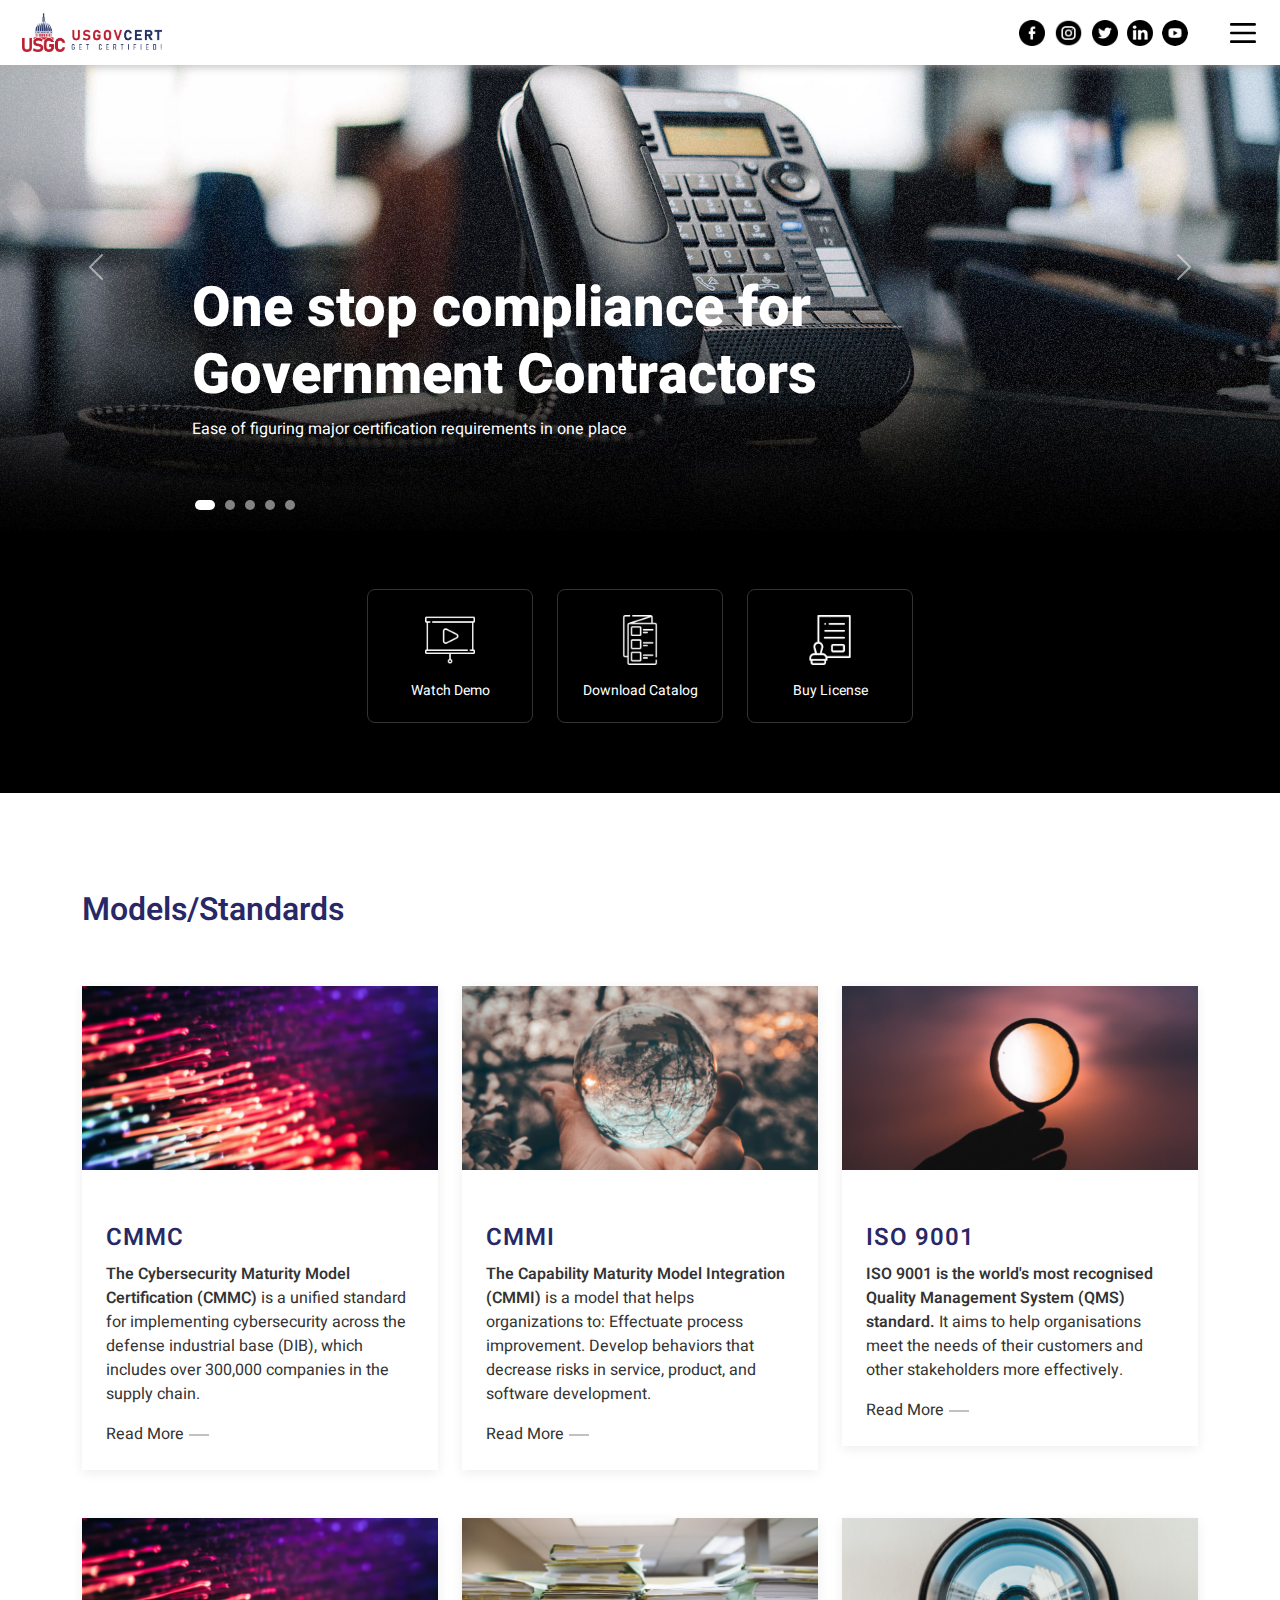
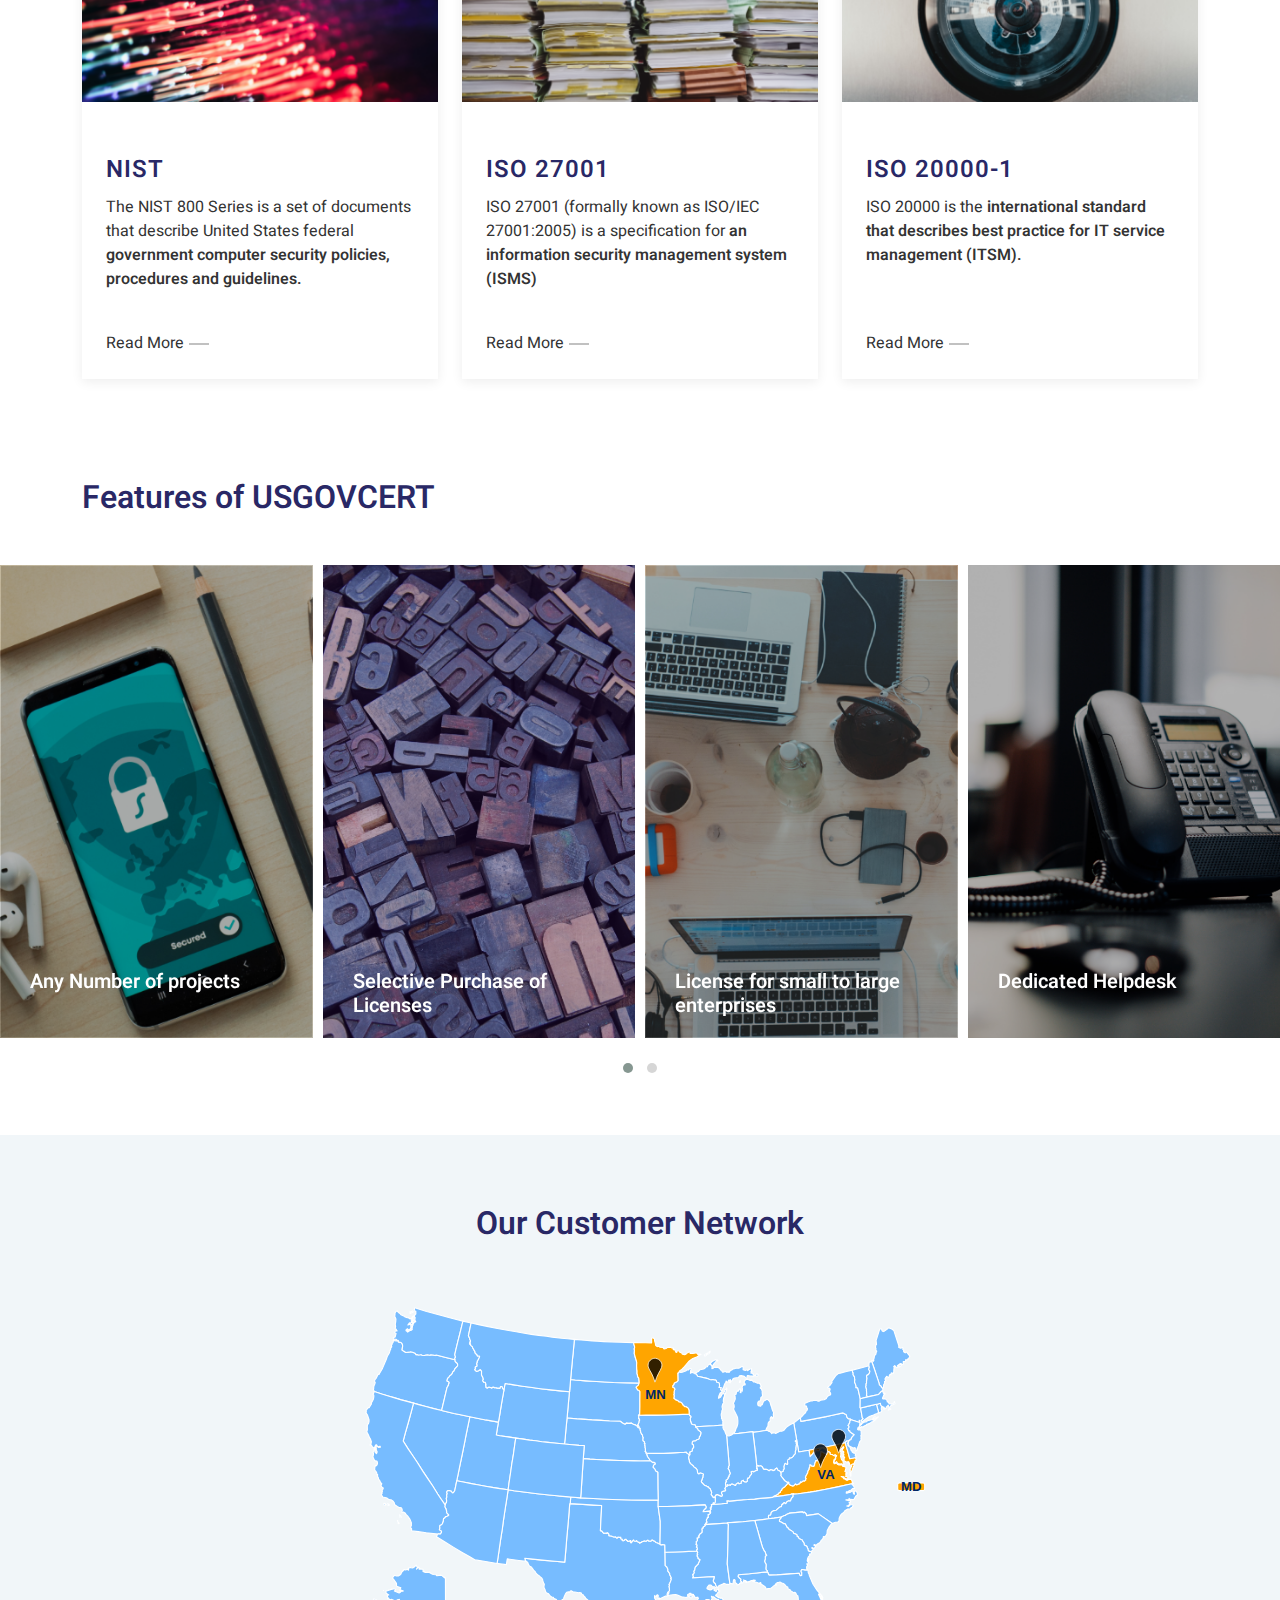
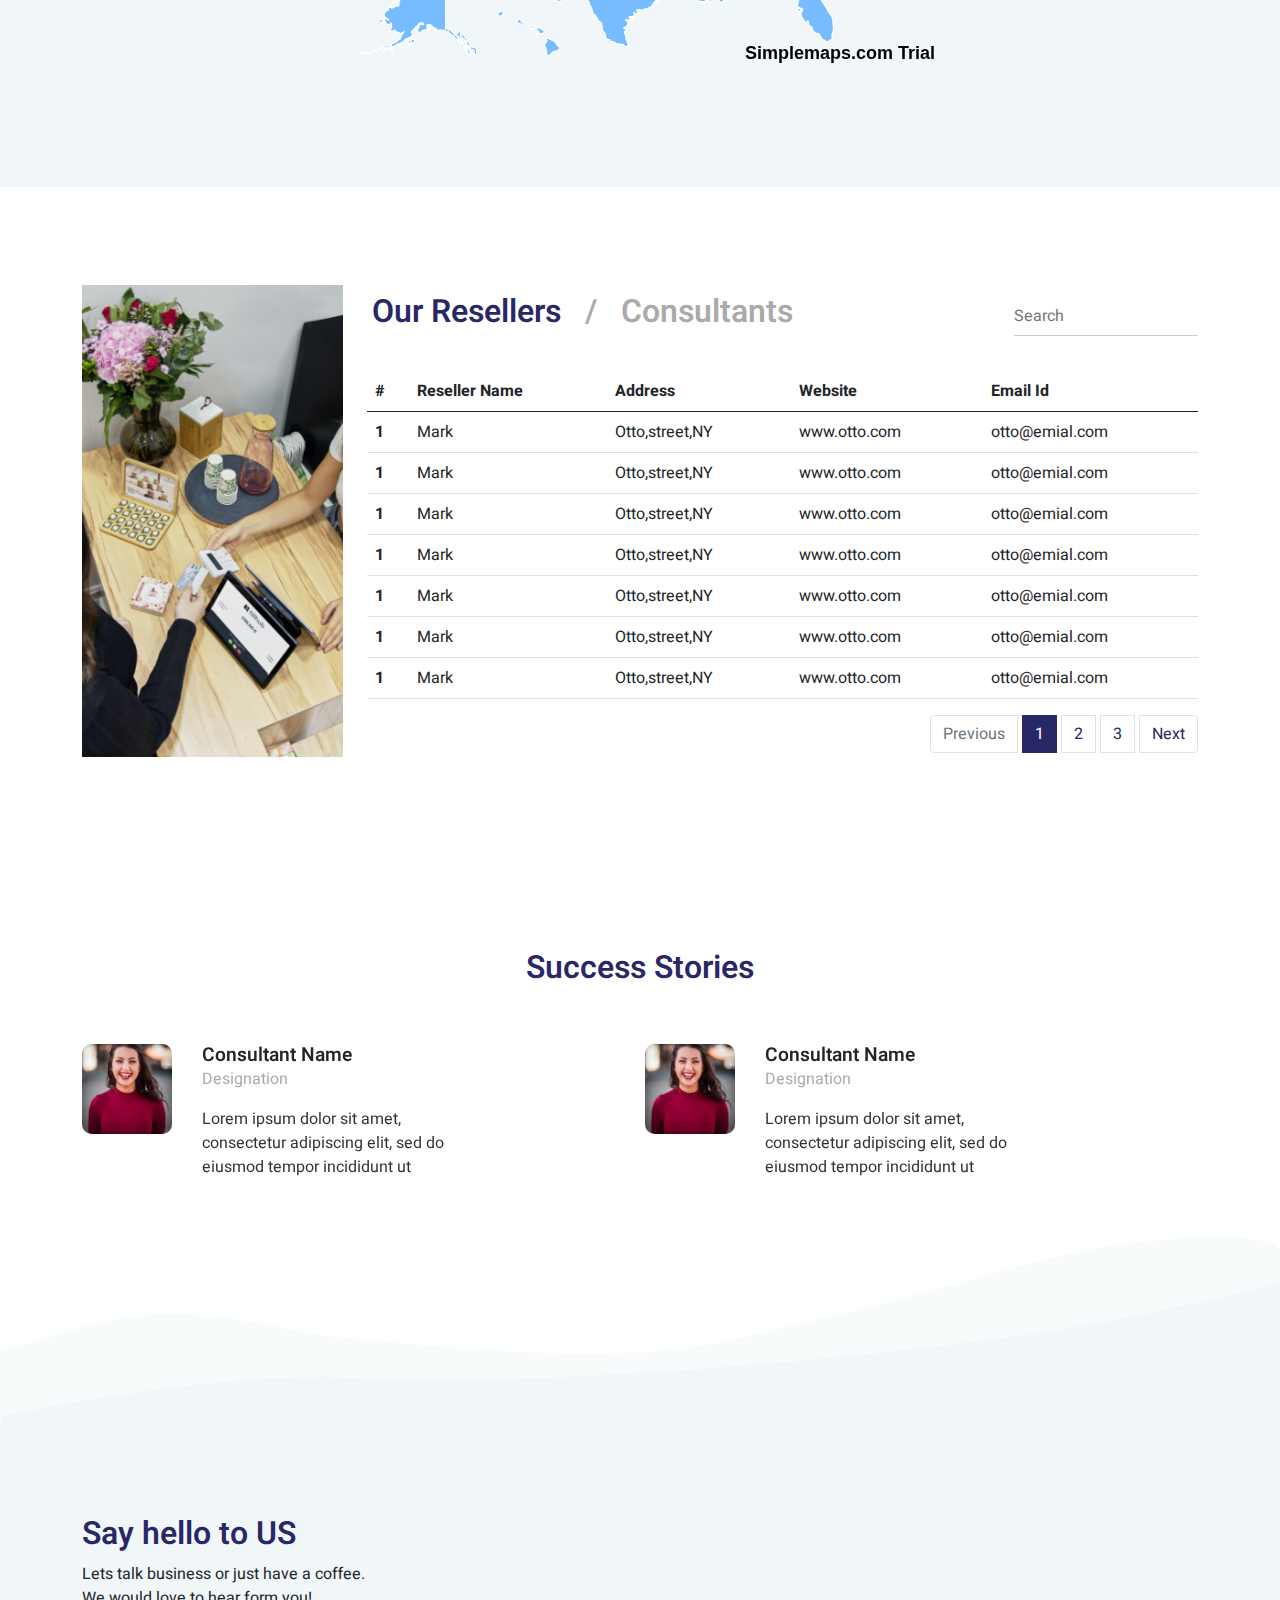
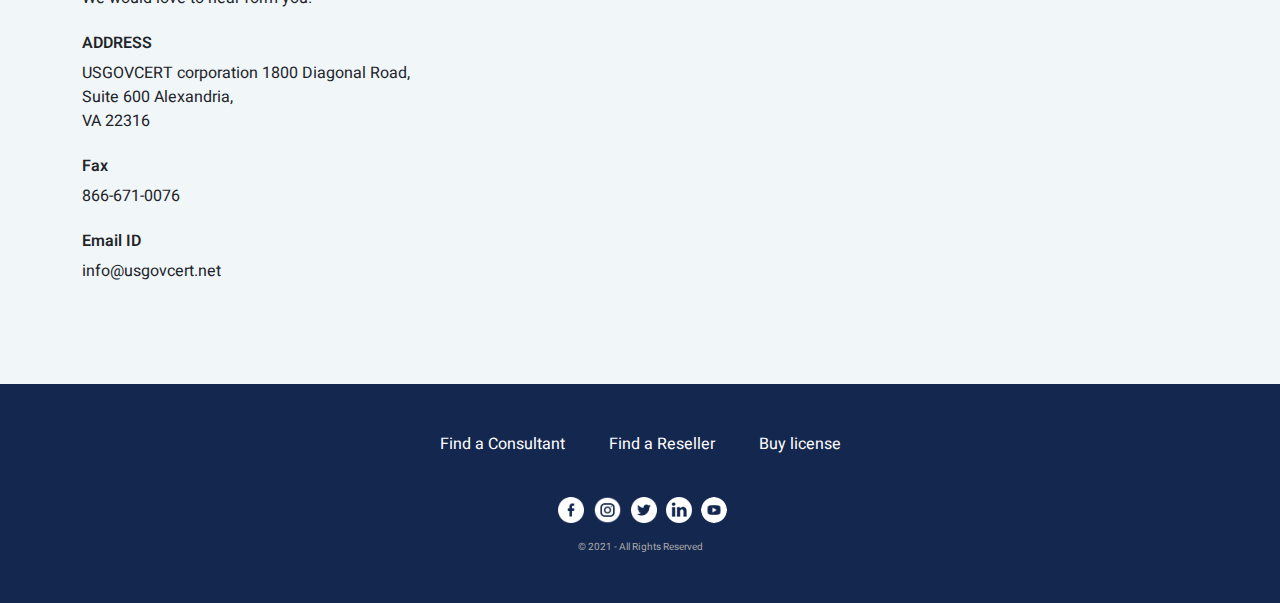
<file: index.html>
<!doctype html>
<html lang="en">

<head>
  <!-- Required meta tags -->
  <meta charset="utf-8">
  <meta name="viewport" content="width=device-width, initial-scale=1">

  <!-- Bootstrap CSS -->
  <link href="./css/bootstrap.min.css" rel="stylesheet">
  <link href="./css/custom.css" rel="stylesheet">
  <link rel="stylesheet" href="css/owl.carousel.min.css">
  <link rel="stylesheet" href="css/owl.theme.default.min.css">
  <title>USGOVCERT</title>
</head>

<body>
  <header>
    <nav class="navbar navbar-light fixed-top">
      <div class="container-fluid">
        <a class="navbar-brand" href="#"><img class="img-fluid" src="./img/USGOVCERT-Logo-horiz.png" alt=""></a>
        <div class="align-items-center d-flex">
          <ul class="d-none d-md-block">
            <li><a href=""><img class="social-link" src="./img/facebook.png" alt=""></a></li>
            <li><a href=""><img class="social-link" src="./img/instagram.png" alt=""></a></li>
            <li><a href=""><img class="social-link" src="./img/twitter.png" alt=""></a></li>
            <li><a href=""><img class="social-link" src="./img/linkedin.png" alt=""></a></li>
            <li><a href=""><img class="social-link" src="./img/youtube.png" alt=""></a></li>
          </ul>
          <button class="navbar-toggler pl-4" type="button" data-bs-toggle="offcanvas" data-bs-target="#offcanvasNavbar"
            aria-controls="offcanvasNavbar">
            <span class="navbar-toggler-icon"></span>
          </button>
        </div>

        <div class="offcanvas offcanvas-end" tabindex="-1" id="offcanvasNavbar" aria-labelledby="offcanvasNavbarLabel">
          <div class="offcanvas-header">
            <h5 class="offcanvas-title" id="offcanvasNavbarLabel">Menu</h5>
            <button type="button" id="closeMenu" class="btn-close text-reset" data-bs-dismiss="offcanvas" aria-label="Close"></button>
          </div>
          <div class="offcanvas-body">
            <ul class="navbar-nav justify-content-end flex-grow-1 pe-3">
              <li class="nav-item">
                <a class="nav-link" data-bs-dismiss="offcanvas" href="#">Home</a>
              </li>
              <li class="nav-item">
                <a class="nav-link" href="#models">Models/Standards</a>
              </li>
              <li class="nav-item">
                <a class="nav-link" href="#features">Features</a>
              </li>
              <li class="nav-item">
                <a class="nav-link" href="#mapBox">Our Network</a>
              </li>
              <li class="nav-item">
                <a class="nav-link" href="#tables">Resellers/Consultants</a>
              </li>
              <li class="nav-item">
                <a class="nav-link" href="#stories">Success Stories</a>
              </li>
              <li class="nav-item">
                <a class="nav-link" href="#contactUs">Contact Us</a>
              </li>
            </ul>
          </div>
        </div>
      </div>
    </nav>
  </header>
  <section>
    <div id="carouselExampleCaptions" class="carousel slide" data-bs-ride="carousel">
      <div class="carousel-indicators">
        <button type="button" data-bs-target="#carouselExampleCaptions" data-bs-slide-to="0" class="active"
          aria-current="true" aria-label="Slide 1"></button>
        <button type="button" data-bs-target="#carouselExampleCaptions" data-bs-slide-to="1"
          aria-label="Slide 2"></button>
        <button type="button" data-bs-target="#carouselExampleCaptions" data-bs-slide-to="2"
          aria-label="Slide 3"></button>
        <button type="button" data-bs-target="#carouselExampleCaptions" data-bs-slide-to="3"
          aria-label="Slide 4"></button>
        <button type="button" data-bs-target="#carouselExampleCaptions" data-bs-slide-to="4"
          aria-label="Slide 5"></button>
      </div>
      <div class="carousel-inner">

        <div class="carousel-item active">
          <picture>
            <source media="(min-width:992px)" class="img-fluid" srcset="./img/banner2.jpg">
            <img src="./img/banner2-m.jpg" class="d-block w-100" alt="...">
          </picture>
          <div class="carousel-caption ">
            <h3>One stop compliance for Government Contractors</h3>
            <p>Ease of figuring major certification requirements in one place </p>
          </div>
        </div>
        <div class="carousel-item">
          <picture>
            <source media="(min-width:992px)" class="img-fluid" srcset="./img/banner3.jpg">
            <img src="./img/banner3-m.jpg" class="d-block w-100" alt="...">
          </picture>
          <div class="carousel-caption ">
            <h3>Keep your organizational data secure</h3>
            <p>Best in class data security features enabled </p>
          </div>
        </div>
        <div class="carousel-item">
          <picture>
            <source media="(min-width:992px)" class="img-fluid" srcset="./img/banner1.jpg">
            <img src="./img/banner1-m.jpg" class="d-block w-100" alt="...">
          </picture>
          <div class="carousel-caption ">
            <h3>Custom Licenses suiting needs of different organisations.</h3>
            <p>Not all organizations are same. Buy as per your size and scale </p>
          </div>
        </div>
        <div class="carousel-item">
          <picture>
            <source media="(min-width:992px)" class="img-fluid" srcset="./img/banner4.jpg">
            <img src="./img/banner4-m.jpg" class="d-block w-100" alt="...">
          </picture>
          <div class="carousel-caption ">
            <h3>Tools for consultants to better manage their client’s certification journey </h3>
            <p>Readymade templates covering most of the implementation requirements </p>
          </div>
        </div>
        <div class="carousel-item">
          <picture>
            <source media="(min-width:992px)" class="img-fluid" srcset="./img/banner5.jpg">
            <img src="./img/banner5-m.jpg" class="d-block w-100" alt="...">
          </picture>
          <div class="carousel-caption ">
            <h3>Become a reseller with us </h3>
            <p>Handle multiple customers with ease and provide them customized pricing </p>
          </div>
        </div>
      </div>
      <button class="carousel-control-prev" type="button" data-bs-target="#carouselExampleCaptions"
        data-bs-slide="prev">
        <span class="carousel-control-prev-icon" aria-hidden="true"></span>
        <span class="visually-hidden">Previous</span>
      </button>
      <button class="carousel-control-next" type="button" data-bs-target="#carouselExampleCaptions"
        data-bs-slide="next">
        <span class="carousel-control-next-icon" aria-hidden="true"></span>
        <span class="visually-hidden">Next</span>
      </button>
    </div>
  </section>
  <section>
    <div class="black-section">
      <div class="container">
        <div class="align-items-center flex-column flex-md-row justify-content-center pt-5 row">
          <div class="col-xl-2 col-lg-3 col-md-4 col-8">
            <a href="">
              <div class="thumbnail text-center">
                <img src="./img/presentation.png" alt="">
                <div><label class="figure-caption">Watch Demo</label></div>
              </div>
            </a>
          </div>
          <div class="col-xl-2 col-lg-3 col-md-4 col-8 mt-3 mt-md-0">
            <a href="">
              <div class="thumbnail text-center">
                <img src="./img/catalogue.png" alt="">
                <div><label class="figure-caption">Download Catalog</label></div>
              </div>
            </a>
          </div>
          <div class="col-xl-2 col-lg-3 col-md-4 col-8 mt-3 mt-md-0">
            <a href="">
              <div class="thumbnail text-center">
                <img src="./img/official-documents.png" alt="">
                <div><label class="figure-caption">Buy License</label></div>
              </div>
            </a>
          </div>
        </div>
      </div>
    </div>
  </section>
  <section id="models" class="models mt-5">
    <div class="container">
      <h2>Models/Standards</h2>
      <div class="row">
        <div class="col-md-6 col-lg-4 mt-5">
          <a href="./cmmc-details.html">
            <div class="thumbnail">
              <div class="img-box">
                <img src="./img/model1.png" class="img-fluid w-100" alt="">
              </div>
              <div class="p-4">
                <h4>CMMC</h4>
                <p> <strong> The Cybersecurity Maturity Model Certification (CMMC)</strong> is a unified standard for
                  implementing cybersecurity across the defense industrial base (DIB), which includes over 300,000
                  companies
                  in the supply chain. </p>
                <a href="./cmmc-details.html" class="link">Read More</a>
              </div>
            </div>
          </a>
        </div>
        <div class="col-md-6 col-lg-4 mt-5">
          <a href="./cmmi-details.html">
            <div class="thumbnail">
              <div class="img-box">
                <img src="./img/model2.png" class="img-fluid w-100" alt="">
              </div>
              <div class="p-4">
                <h4>CMMI</h4>
                <p> <strong> The Capability Maturity Model Integration (CMMI) </strong>is a model that helps
                  organizations
                  to: Effectuate process improvement. Develop behaviors that decrease risks in service, product, and
                  software development. </p>
                <a href="./cmmi-details.html" class="link">Read More</a>
              </div>
            </div>
          </a>
        </div>
        <div class="col-md-6 col-lg-4 mt-5">
          <a href="./iso9001.html">
            <div class="thumbnail">
              <div class="img-box">
                <img src="./img/model3.png" class="img-fluid w-100" alt="">
              </div>
              <div class="p-4">
                <h4>ISO 9001</h4>
                <p> <strong> ISO 9001 is the world's most recognised Quality Management System (QMS) standard.</strong>
                  It
                  aims to help organisations meet the needs of their customers and other stakeholders more effectively.
                </p>
                <a href="./iso9001.html" class="link">Read More</a>
              </div>
            </div>
          </a>
        </div>
        <div class="col-md-6 col-lg-4 mt-5">
          <a href="./nist-details.html">
            <div class="thumbnail">
              <div class="img-box">
                <img src="./img/model1.png" class="img-fluid w-100" alt="">
              </div>
              <div class="p-4">
                <h4>NIST</h4>
                <p> The NIST 800 Series is a set of documents that describe United States federal <strong> government
                    computer security policies, procedures and guidelines. </strong></p>
                <a href="./nist-details.html" class="link">Read More</a>
              </div>
            </div>
          </a>
        </div>
        <div class="col-md-6 col-lg-4 mt-5">
          <a href="./iso27001.html">
            <div class="thumbnail">
              <div class="img-box">
                <img src="./img/model5.png" class="img-fluid w-100" alt="">
              </div>
              <div class="p-4">
                <h4>ISO 27001</h4>
                <p> ISO 27001 (formally known as ISO/IEC 27001:2005) is a specification for<strong> an information
                    security management system (ISMS) </strong></p>
                <a href="./iso27001.html" class="link">Read More</a>
              </div>
            </div>
          </a>
        </div>
        <div class="col-md-6 col-lg-4 mt-5">
          <a href="./iso20000_1.html">
            <div class="thumbnail">
              <div class="img-box">
                <img src="./img/model6.png" class="img-fluid w-100" alt="">
              </div>
              <div class="p-4">
                <h4>ISO 20000-1</h4>
                <p> ISO 20000 is the <strong> international standard that describes best practice for IT service
                    management (ITSM). </strong>
                </p>
                <a href="./iso20000_1.html" class="link">Read More</a>
              </div>
            </div>
          </a>
        </div>
      </div>
    </div>
  </section>
  <section id="features" class="features">
    <div class="container">
      <h2>Features of USGOVCERT</h2>
    </div>
    <div class="carousel-wrapper mt-5">
      <div class="owl-carousel owl-feature owl-theme">
        <div class="item">
          <img src="./img/Mask1.png" alt="">
          <div class="feature-caption">
            <h5>Any Number of projects</h5>
            <p class="d-none d-xl-block"> There is no restriction on the number of projects you want to assess or on the
              number of times you want to conduct assessments</p>
          </div>
        </div>
        <div class="item">
          <img src="./img/Mask2.png" alt="">
          <div class="feature-caption">
            <h5>Selective Purchase of Licenses</h5>
            <p class="d-none d-xl-block"> The licenses can be purchased for one, two or more standards depending on need
              of the organization</p>
          </div>
        </div>
        <div class="item">
          <img src="./img/Mask3.png" alt="">
          <div class="feature-caption">
            <h5>License for small to large enterprises</h5>
            <p class="d-none d-xl-block"> Depending on the size of the company you can decide to buy appropriate number
              of licenses needed</p>
          </div>
        </div>
        <div class="item">
          <img src="./img/Mask4.png" alt="">
          <div class="feature-caption">
            <h5>Dedicated Helpdesk</h5>
            <p class="d-none d-xl-block"> To handle any issues you encounter while using the tool a full fledged
              helpdesk team is on alert always</p>
          </div>
        </div>
        <div class="item">
          <img src="./img/Mask5.jpg" alt="">
          <div class="feature-caption">
            <h5>Stringent Data Security and Privacy</h5>
            <p class="d-none d-xl-block">You data is fully encrypted and not even accessible to the USGOVCERT Team. The
              access to the tool is through multi-factor authentication.</p>
          </div>
        </div>

      </div>
    </div>
  </section>
  <section id="mapBox" class="map text-center">
    <h2>Our Customer Network </h2>
    <div class="py-5" id="map"></div>
  </section>
  <section id="tables" class="tables">
    <div class="container py-5">
      <div class="row">
        <div class="col-xl-3 d-none d-xl-block">
          <img src="./img/reseller.png" class="img-fluid w-100 reseller-img" alt="">
        </div>
        <div class="col-xl-9 col-12">
          <div class="d-flex justify-content-md-between flex-column flex-md-row align-items-center">
            <div>
              <ul class="nav nav-pills" id="pills-tab" role="tablist">
                <li class="nav-item" role="presentation">
                  <button id="reseller" class="nav-link active" id="pills-home-tab" data-bs-toggle="pill" data-bs-target="#pills-home"
                    type="button" role="tab" aria-controls="pills-home" aria-selected="true">
                    <h2>Our Resellers</h2>
                  </button>
                </li>
                <li class="nav-item d-none d-md-block" role="presentation">
                  <button class="nav-link disabled" id="pills-home-tab" data-bs-toggle="pill"
                    data-bs-target="#pills-home" type="button" role="tab" aria-controls="pills-home"
                    aria-selected="true">
                    <h2>/</h2>
                  </button>
                </li>
                <li class="nav-item" role="presentation">
                  <button id="consultants" class="nav-link" id="pills-profile-tab" data-bs-toggle="pill" data-bs-target="#pills-profile"
                    type="button" role="tab" aria-controls="pills-profile" aria-selected="false">
                    <h2>Consultants</h2>
                  </button>
                </li>
              </ul>
            </div>
            <form action="">
              <input class="search-input" type="text" placeholder="Search">
              <span class="focus-border"></span>
            </form>
 
          </div>
          <div class="tab-content mt-4" id="pills-tabContent">
            <div class="tab-pane fade show active" id="pills-home" role="tabpanel" aria-labelledby="pills-home-tab">
              <table class="table">
                <thead>
                  <tr>
                    <th scope="col">#</th>
                    <th scope="col">Reseller Name</th>
                    <th scope="col">Address</th>
                    <th scope="col">Website</th>
                    <th scope="col">Email Id</th>
                  </tr>
                </thead>
                <tbody>
                  <tr>
                    <th scope="row">1</th>
                    <td>Mark</td>
                    <td>Otto,street,NY</td>
                    <td>www.otto.com</td>
                    <td>otto@emial.com</td>
                  </tr>
                  <tr>
                    <th scope="row">1</th>
                    <td>Mark</td>
                    <td>Otto,street,NY</td>
                    <td>www.otto.com</td>
                    <td>otto@emial.com</td>
                  </tr>
                  <tr>
                    <th scope="row">1</th>
                    <td>Mark</td>
                    <td>Otto,street,NY</td>
                    <td>www.otto.com</td>
                    <td>otto@emial.com</td>
                  </tr>
                  <tr>
                    <th scope="row">1</th>
                    <td>Mark</td>
                    <td>Otto,street,NY</td>
                    <td>www.otto.com</td>
                    <td>otto@emial.com</td>
                  </tr>
                  <tr>
                    <th scope="row">1</th>
                    <td>Mark</td>
                    <td>Otto,street,NY</td>
                    <td>www.otto.com</td>
                    <td>otto@emial.com</td>
                  </tr>
                  <tr>
                    <th scope="row">1</th>
                    <td>Mark</td>
                    <td>Otto,street,NY</td>
                    <td>www.otto.com</td>
                    <td>otto@emial.com</td>
                  </tr>
                  <tr>
                    <th scope="row">1</th>
                    <td>Mark</td>
                    <td>Otto,street,NY</td>
                    <td>www.otto.com</td>
                    <td>otto@emial.com</td>
                  </tr>
                </tbody>
              </table>
              <nav aria-label="...">
                <ul class="pagination">
                  <li class="page-item disabled">
                    <a class="page-link">Previous</a>
                  </li>
                  <li class="page-item active"><a class="page-link" href="#">1</a></li>
                  <li class="page-item" aria-current="page">
                    <a class="page-link" href="#">2</a>
                  </li>
                  <li class="page-item"><a class="page-link" href="#">3</a></li>
                  <li class="page-item">
                    <a class="page-link" href="#">Next</a>
                  </li>
                </ul>
              </nav>
            </div>
            <div class="tab-pane fade" id="pills-profile" role="tabpanel" aria-labelledby="pills-profile-tab">
              <table class="table">
                <thead>
                  <tr>
                    <th scope="col">#</th>
                    <th scope="col">Consultant Name</th>
                    <th scope="col">Address</th>
                    <th scope="col">Website</th>
                    <th scope="col">Email Id</th>
                  </tr>
                </thead>
                <tbody>
                  <tr>
                    <th scope="row">1</th>
                    <td>Mark</td>
                    <td>Otto,street,NY</td>
                    <td>www.otto.com</td>
                    <td>otto@emial.com</td>
                  </tr>
                  <tr>
                    <th scope="row">1</th>
                    <td>Mark</td>
                    <td>Otto,street,NY</td>
                    <td>www.otto.com</td>
                    <td>otto@emial.com</td>
                  </tr>
                  <tr>
                    <th scope="row">1</th>
                    <td>Mark</td>
                    <td>Otto,street,NY</td>
                    <td>www.otto.com</td>
                    <td>otto@emial.com</td>
                  </tr>
                  <tr>
                    <th scope="row">1</th>
                    <td>Mark</td>
                    <td>Otto,street,NY</td>
                    <td>www.otto.com</td>
                    <td>otto@emial.com</td>
                  </tr>
                  <tr>
                    <th scope="row">1</th>
                    <td>Mark</td>
                    <td>Otto,street,NY</td>
                    <td>www.otto.com</td>
                    <td>otto@emial.com</td>
                  </tr>
                  <tr>
                    <th scope="row">1</th>
                    <td>Mark</td>
                    <td>Otto,street,NY</td>
                    <td>www.otto.com</td>
                    <td>otto@emial.com</td>
                  </tr>
                  <tr>
                    <th scope="row">1</th>
                    <td>Mark</td>
                    <td>Otto,street,NY</td>
                    <td>www.otto.com</td>
                    <td>otto@emial.com</td>
                  </tr>

                </tbody>
              </table>
              <nav aria-label="...">
                <ul class="pagination">
                  <li class="page-item disabled">
                    <a class="page-link">Previous</a>
                  </li>
                  <li class="page-item active"><a class="page-link" href="#">1</a></li>
                  <li class="page-item" aria-current="page">
                    <a class="page-link" href="#">2</a>
                  </li>
                  <li class="page-item"><a class="page-link" href="#">3</a></li>
                  <li class="page-item">
                    <a class="page-link" href="#">Next</a>
                  </li>
                </ul>
              </nav>
            </div>
          </div>
          <div class="mt-4">

          </div>
        </div>
      </div>
    </div>
  </section>
  <section id="stories" class="stories m-5">
    <div class="d-flex justify-content-center">
      <h2>Success Stories</h2>
    </div>
    <div class="container mt-4">
      <div class="carousel-wrapper mt-5">
        <div class="owl-carousel owl-story owl-theme">
          <div class="item">
            <img src="./img/download.png" alt="">
            <div>
              <h4>Consultant Name</h4>
              <span>Designation</span>
              <p class="mt-3">Lorem ipsum dolor sit amet, consectetur adipiscing elit, sed do eiusmod tempor incididunt
                ut
              </p>
            </div>
          </div>
          <div class="item">
            <img src="./img/download.png" alt="">
            <div>
              <h4>Consultant Name</h4>
              <span>Designation</span>
              <p class="mt-3">Lorem ipsum dolor sit amet, consectetur adipiscing elit, sed do eiusmod tempor incididunt
                ut
              </p>
            </div>
          </div>
        </div>
      </div>
    </div>
  </section>
  <section id="contactUs" class="contact-us">
    <div class="outer-box">
      <div class="container">
        <div class="row align-items-center pt-4 pb-5">
          <div class="col-xl-5">
            <h2>Say hello to US</h2>
            <p> Lets talk business or just have a coffee. <br>We would love to hear form you! </p>
            <h6 class="mt-4">ADDRESS</h6>
            <p>USGOVCERT corporation
              1800 Diagonal Road, <br>Suite 600
              Alexandria, <br>VA 22316</p>
            <h6 class="mt-4">Fax</h6>
            <p>866-671-0076</p>
            <h6 class="mt-4">Email ID</h6>
            <p>info@usgovcert.net </p>
          </div>
          <div class="col-xl-7">
            <iframe
              src="https://www.google.com/maps/embed?pb=!1m18!1m12!1m3!1d1439.3507098046182!2d-77.06120621957767!3d38.805672525057965!2m3!1f0!2f0!3f0!3m2!1i1024!2i768!4f13.1!3m3!1m2!1s0x89b7b1aa708977e9%3A0xefab8d1c65247108!2s1800%20Diagonal%20Rd%2C%20Alexandria%2C%20VA%2022314%2C%20USA!5e0!3m2!1sen!2sin!4v1641784728387!5m2!1sen!2sin"
              width="100%" height="450" style="border:0;" allowfullscreen="" loading="lazy"></iframe>
          </div>
        </div>
      </div>
    </div>
  </section>
  <footer>
    <div class="container-fluid py-5 text-center">
      <div class="row">
        <ul class="footerlinks">
          <li><a href="#tables" id="findConsultants">Find a Consultant</a></li>
          <li><a href="#tables" id="findReseller">Find a Reseller</a></li>
          <li><a href="">Buy license</a></li>
        </ul>
      </div>
      <div class="row mt-4">
        <ul>
          <li><a href=""><img src="./img/facebook.png" alt=""></a></li>
          <li><a href=""><img src="./img/instagram.png" alt=""></a></li>
          <li><a href=""><img src="./img/twitter.png" alt=""></a></li>
          <li><a href=""><img src="./img/linkedin.png" alt=""></a></li>
          <li><a href=""><img src="./img/youtube.png" alt=""></a></li>
        </ul>
      </div>
      <div class="row">
        <span class="copyrights">© 2021 - All Rights Reserved</span>
      </div>
    </div>
  </footer>
  <script src="https://ajax.googleapis.com/ajax/libs/jquery/3.5.1/jquery.min.js"></script>
  <script src="./js/bootstrap.min.js"> </script>
  <script src="js/mapdata.js"></script>
  <script src="js/usmap.js"></script>
  <script src="js/custom.js"></script>
  <script src="js/owl.carousel.min.js"></script>

</body>

</html>
</file>
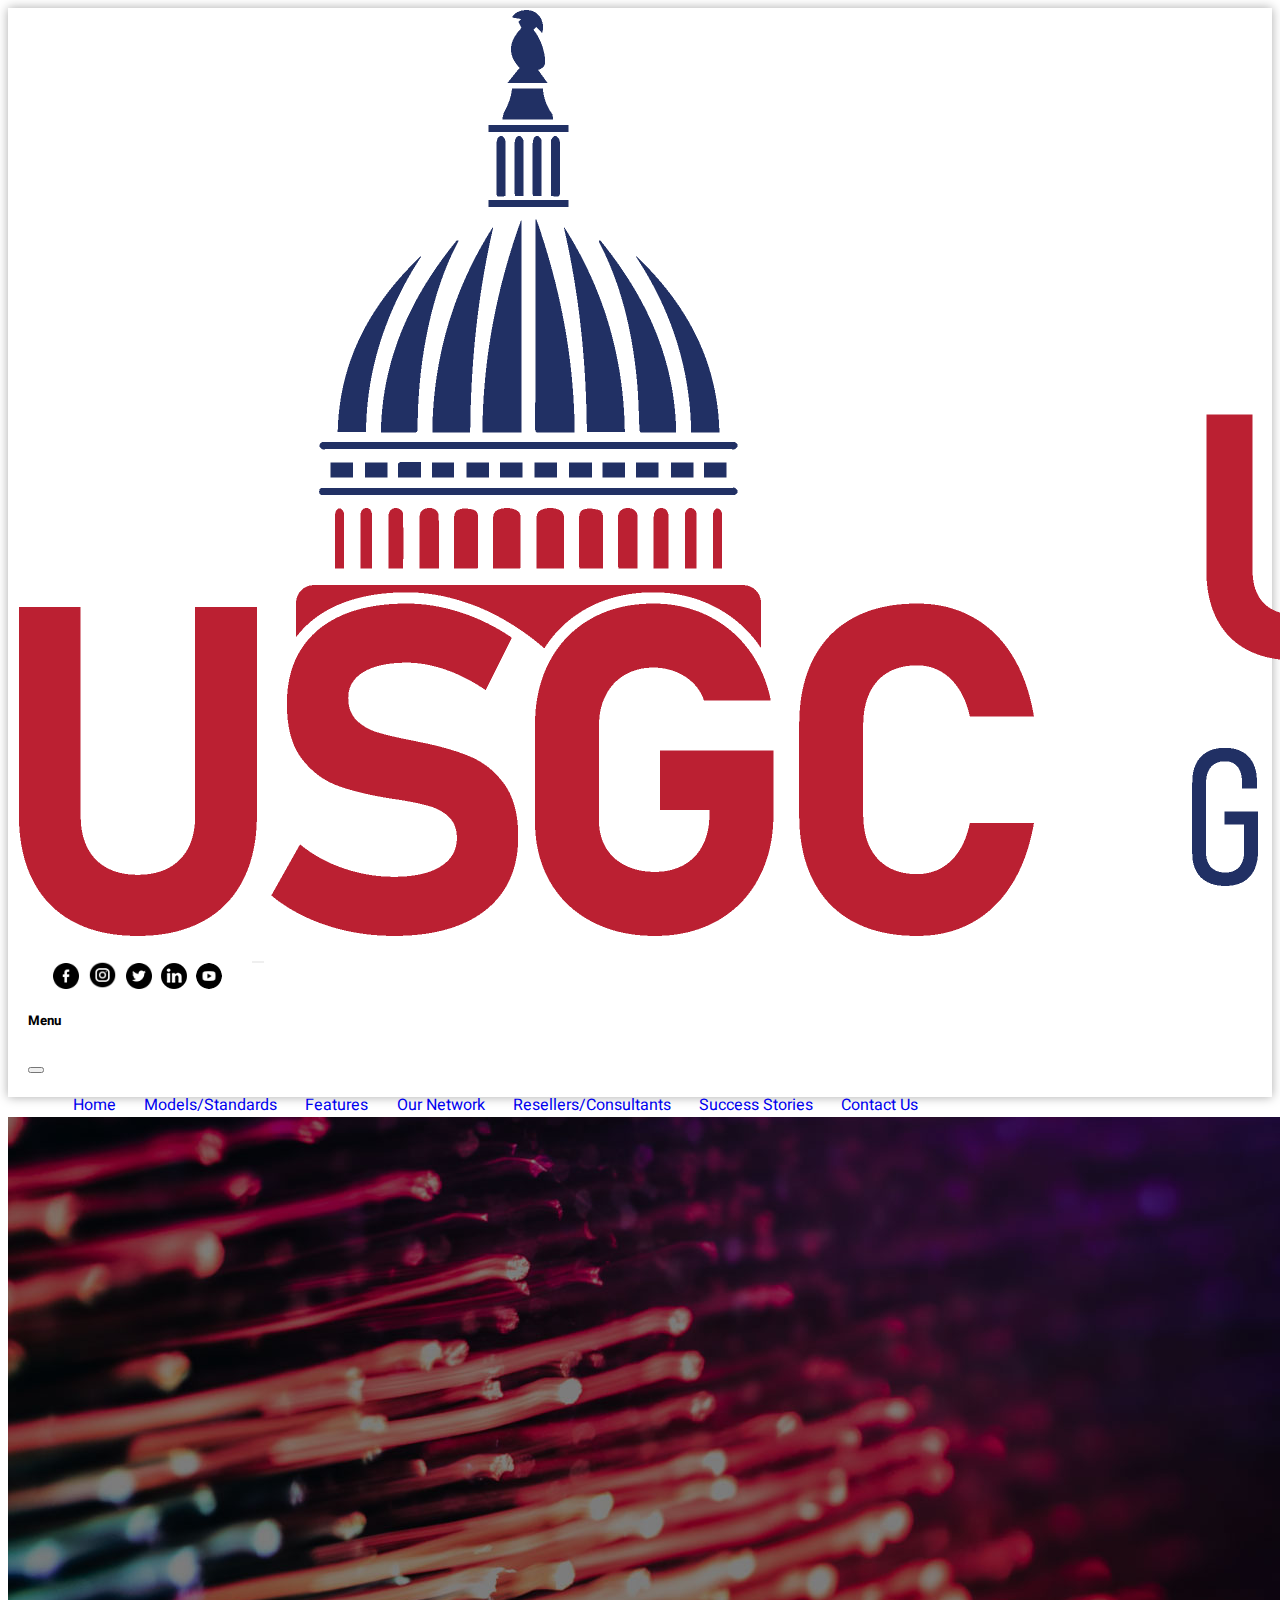
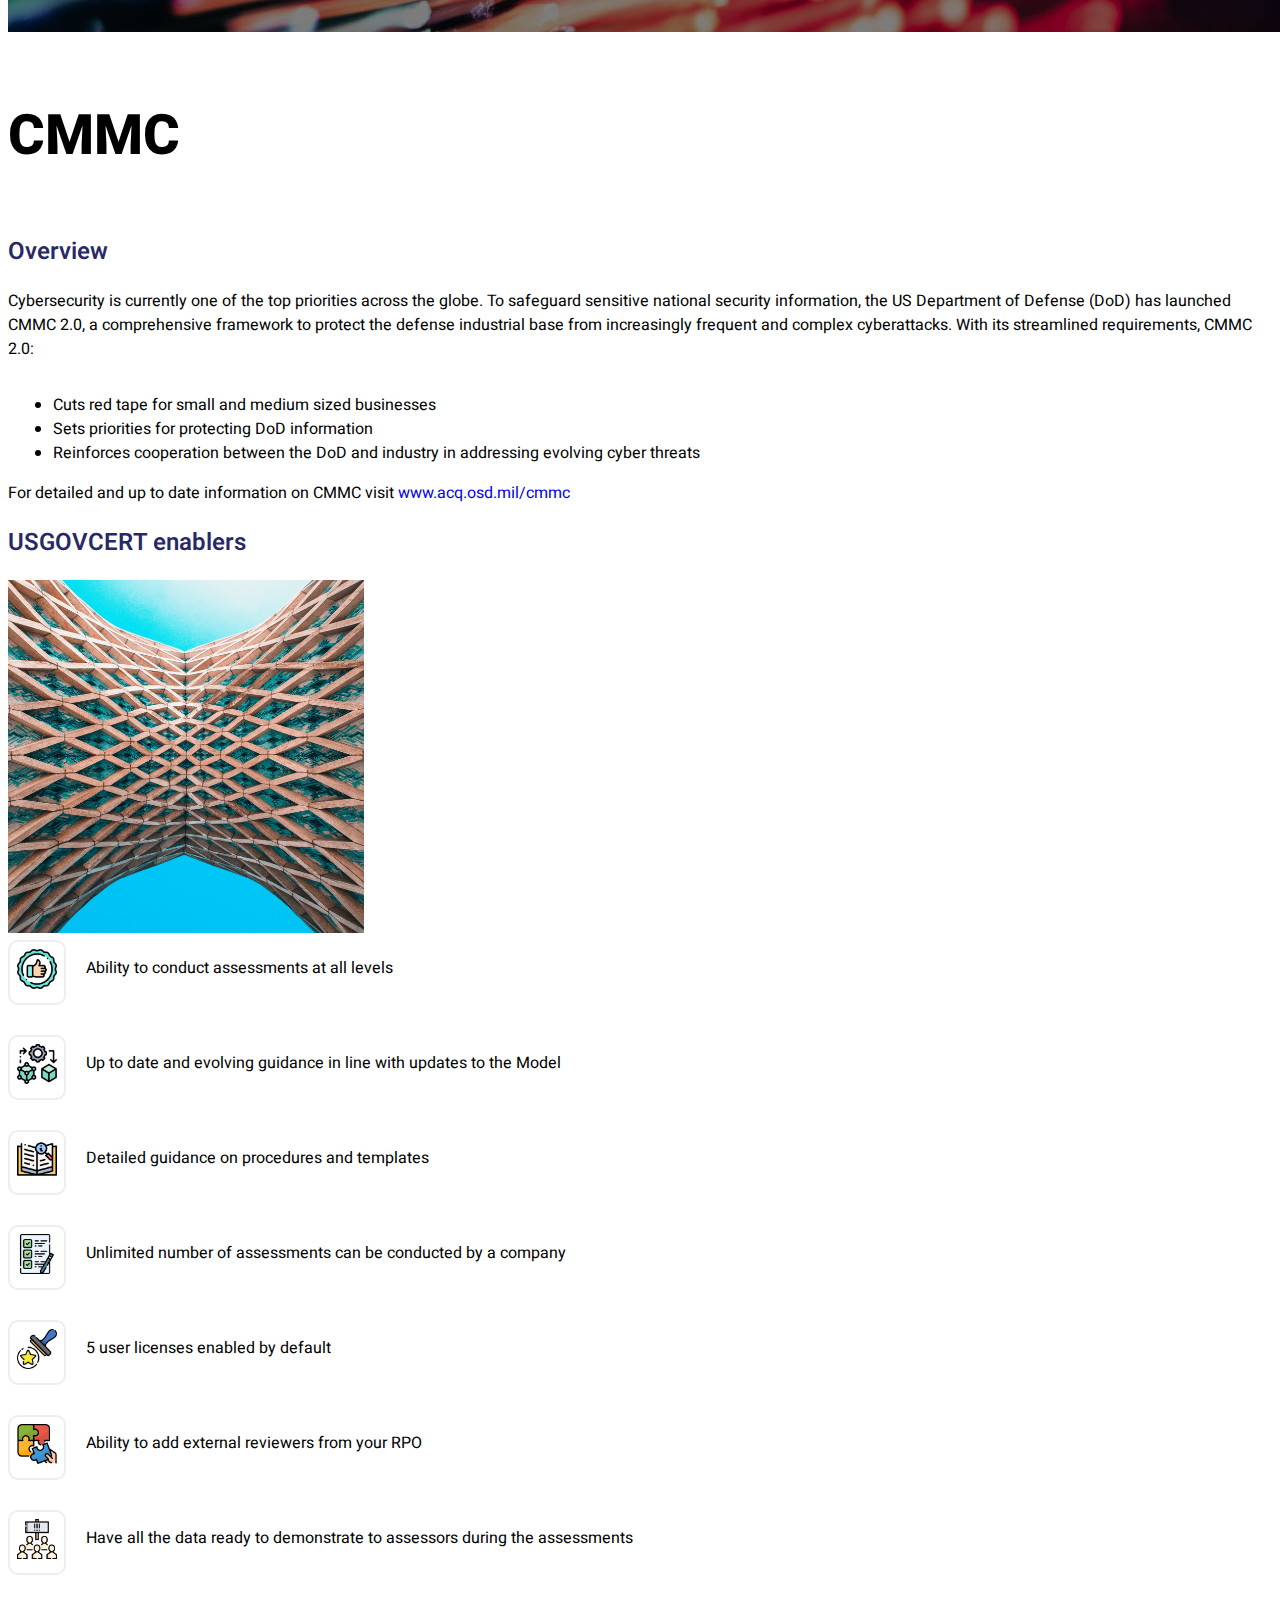
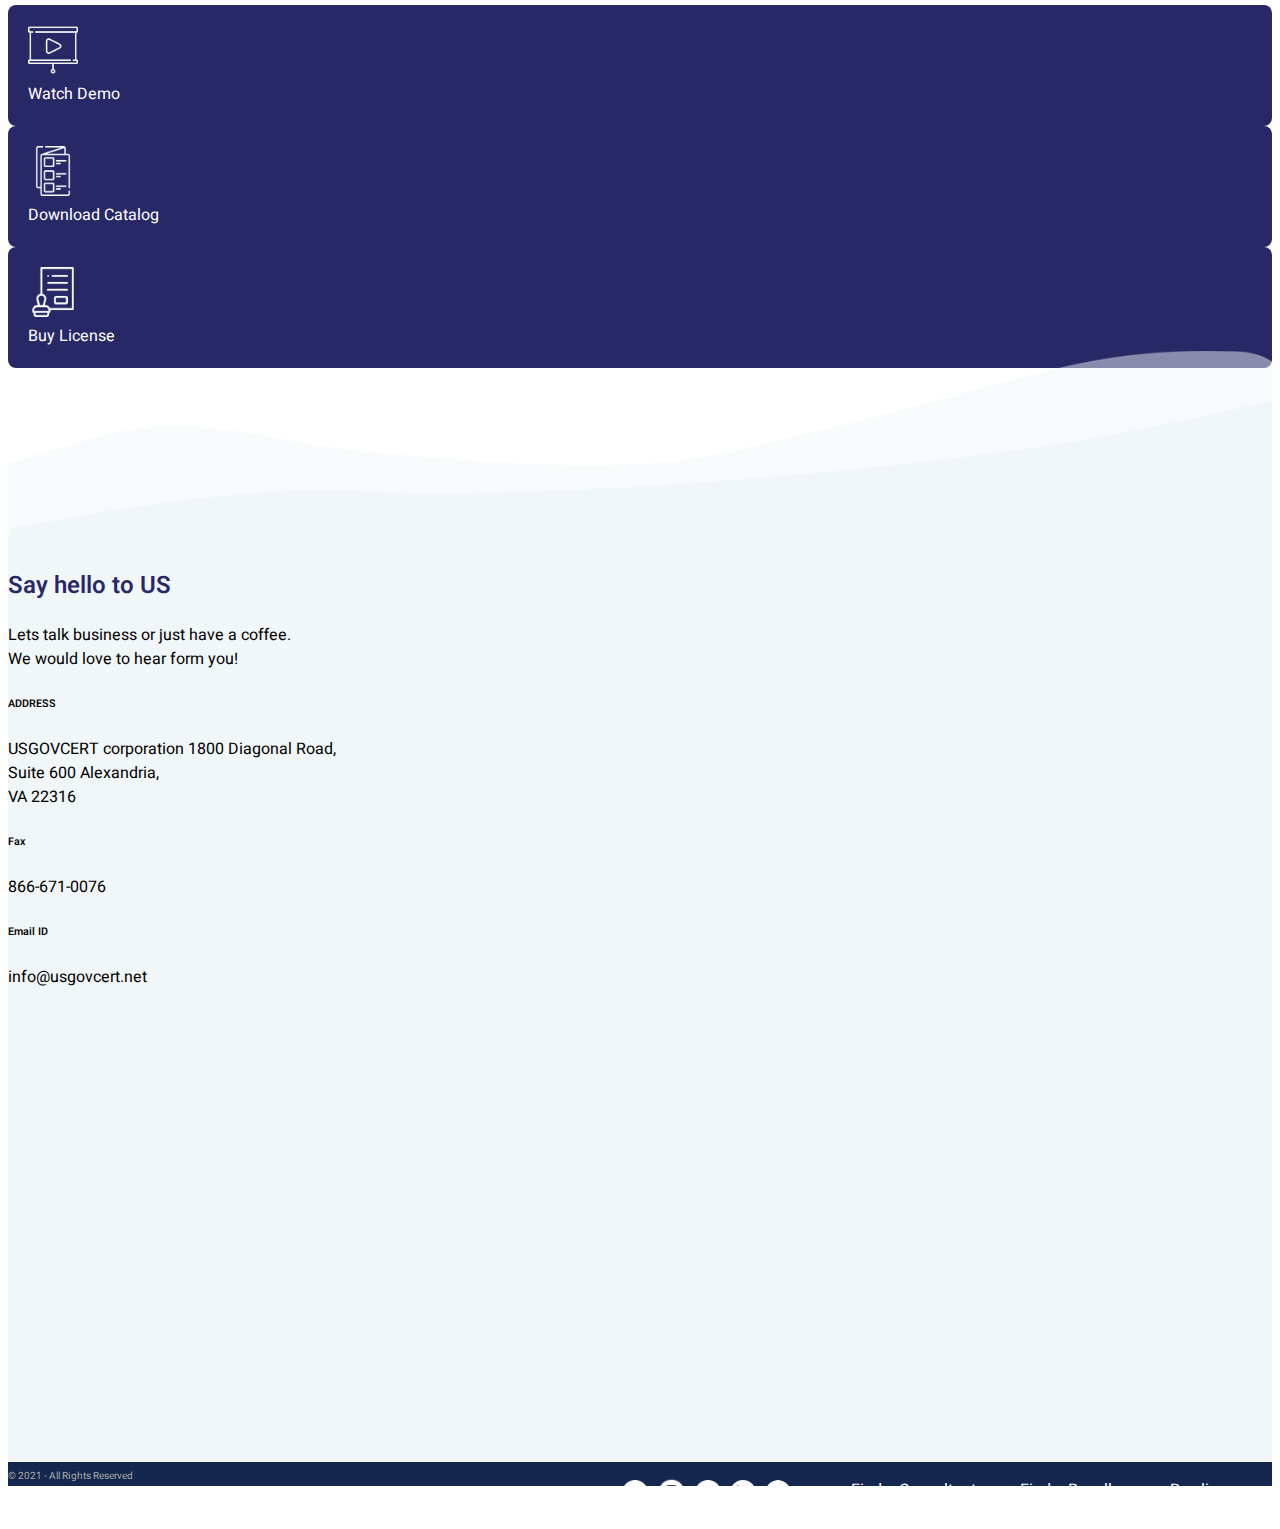
<file: cmmc-details.html>
<!doctype html>
<html lang="en">

<head>
  <!-- Required meta tags -->
  <meta charset="utf-8">
  <meta name="viewport" content="width=device-width, initial-scale=1">

  <!-- Bootstrap CSS -->
  <link href="https://cdn.jsdelivr.net/npm/bootstrap@5.1.3/dist/css/bootstrap.min.css" rel="stylesheet"
    integrity="sha384-1BmE4kWBq78iYhFldvKuhfTAU6auU8tT94WrHftjDbrCEXSU1oBoqyl2QvZ6jIW3" crossorigin="anonymous">
  <link href="./css/custom.css" rel="stylesheet">
  <link rel="stylesheet" href="css/owl.carousel.min.css">
  <link rel="stylesheet" href="css/owl.theme.default.min.css">
  <title>USGOVCERT</title>
</head>

<body>
  <header>
    <nav class="navbar navbar-light fixed-top">
      <div class="container-fluid">
        <a class="navbar-brand" href="./index.html"><img class="img-fluid" src="./img/USGOVCERT-Logo-horiz.png"
            alt=""></a>
        <div class="align-items-center d-flex">
          <ul class="d-none d-md-block">
            <li><a href=""><img class="social-link" src="./img/facebook.png" alt=""></a></li>
            <li><a href=""><img class="social-link" src="./img/instagram.png" alt=""></a></li>
            <li><a href=""><img class="social-link" src="./img/twitter.png" alt=""></a></li>
            <li><a href=""><img class="social-link" src="./img/linkedin.png" alt=""></a></li>
            <li><a href=""><img class="social-link" src="./img/youtube.png" alt=""></a></li>
          </ul>
          <button class="navbar-toggler pl-4" type="button" data-bs-toggle="offcanvas" data-bs-target="#offcanvasNavbar"
            aria-controls="offcanvasNavbar">
            <span class="navbar-toggler-icon"></span>
          </button>
        </div>

        <div class="offcanvas offcanvas-end" tabindex="-1" id="offcanvasNavbar" aria-labelledby="offcanvasNavbarLabel">
          <div class="offcanvas-header">
            <h5 class="offcanvas-title" id="offcanvasNavbarLabel">Menu</h5>
            <button type="button" class="btn-close text-reset" data-bs-dismiss="offcanvas" aria-label="Close"></button>
          </div>
          <div class="offcanvas-body">
            <ul class="navbar-nav justify-content-end flex-grow-1 pe-3">
              <li class="nav-item">
                <a class="nav-link" data-bs-dismiss="offcanvas" href="#">Home</a>
              </li>
              <li class="nav-item">
                <a class="nav-link" href="./index.html#models">Models/Standards</a>
              </li>
              <li class="nav-item">
                <a class="nav-link" href="./index.html#features">Features</a>
              </li>
              <li class="nav-item">
                <a class="nav-link" href="./index.html#mapBox">Our Network</a>
              </li>
              <li class="nav-item">
                <a class="nav-link" href="./index.html#tables">Resellers/Consultants</a>
              </li>
              <li class="nav-item">
                <a class="nav-link" href="./index.html#stories">Success Stories</a>
              </li>
              <li class="nav-item">
                <a class="nav-link" href="./index.html#contactUs">Contact Us</a>
              </li>
            </ul>
          </div>
        </div>
      </div>
    </nav>
  </header>
  <section>
    <div id="carouselExampleCaptions" class="carousel slide" data-bs-ride="carousel">
      <div class="carousel-inner">
        <div class="carousel-item active">
          <picture>
            <source media="(min-width:992px)" class="img-fluid" srcset="./img/details-banner.jpg">
            <img src="./img/details-banner-m.jpg" class="d-block w-100" alt="...">
          </picture>
          <div class="carousel-caption">
            <h3>CMMC</h3>
          </div>
        </div>
      </div>
    </div>
  </section>

  <section class="overview mt-5 p-xl-5 p-3">
    <div class="container">
      <h2>Overview</h2>
      <p>Cybersecurity is currently one of the top priorities across the globe. To safeguard sensitive national security
        information, the US Department of Defense (DoD) has launched CMMC 2.0, a comprehensive framework to protect the
        defense industrial base from increasingly frequent and complex cyberattacks. With its streamlined requirements,
        CMMC 2.0:
      </p>
      <ul>
        <li>Cuts red tape for small and medium sized businesses </li>
        <li>Sets priorities for protecting DoD information </li>
        <li>Reinforces cooperation between the DoD and industry in addressing evolving cyber threats</li>
      </ul>
      <p>For detailed and up to date information on CMMC visit
        <a href="_blank" href="https://www.acq.osd.mil/cmmc/index.html">www.acq.osd.mil/cmmc </a>
      </p>
    </div>
  </section>
  <section class="feature p-xl-5 p-3">
    <div class="container">
      <h2>USGOVCERT enablers</h2>
      <div class="row mt-4">
        <div class="col-xl-4 col-lg-12">
          <img class="img-fluid" src="./img/sam-moqadam-baII27W6z7k-unsplash.png" alt="">
        </div>
        <div class="col-xl-4 col-md-6 mt-5 mt-xl-0">
          <div class="feature-item">
            <div class="feature-img">
              <img width="40" src="./img/evaluate.png" alt="">
            </div>
            <p>Ability to conduct assessments at all levels</p>
          </div>
          <div class="feature-item">
            <div class="feature-img">
              <img width="40" src="./img/3d-modeling.png" alt="">
            </div>
            <p>Up to date and evolving guidance in line with updates to the Model </p>
          </div>
          <div class="feature-item">
            <div class="feature-img">
              <img width="40" src="./img/guide-book.png" alt="">
            </div>
            <p>Detailed guidance on procedures and templates</p>
          </div>
          <div class="feature-item">
            <div class="feature-img">
              <img width="40" src="./img/check-list.png" alt="">
            </div>
            <p>Unlimited number of assessments can be conducted by a company</p>
          </div>
        </div>
        <div class="col-xl-4 col-md-6 mt-md-5 mt-xl-0">
          <div class="feature-item">
            <div class="feature-img">
              <img width="40" src="./img/stamp.png" alt="">
            </div>
            <p>5 user licenses enabled by default </p>
          </div>
          <div class="feature-item">
            <div class="feature-img">
              <img width="40" src="./img/jigsaw.png" alt="">
            </div>
            <p>Ability to add external reviewers from your RPO</p>
          </div>
          <div class="feature-item">
            <div class="feature-img">
              <img  width="40" src="./img/protest.png" alt="">
            </div>
            <p>Have all the data ready to demonstrate to assessors during the assessments</p>
          </div>

        </div>
      </div>
    </div>
  </section>
  <section class="blue-section pb-5">
    <div class="container">
      <div class="align-items-center flex-column flex-md-row justify-content-center pt-5 row">
        <div class="col-xl-2 col-lg-3 col-md-4 col-8">
          <a href="">
            <div class="thumbnail text-center">
              <img src="./img/presentation.png" alt="">
              <div><label class="figure-caption mt-2">Watch Demo</label></div>
            </div>
          </a>
        </div>
        <div class="col-xl-2 col-lg-3 col-md-4 col-8 mt-3 mt-md-0">
          <a href="">
            <div class="thumbnail text-center">
              <img src="./img/catalogue.png" alt="">
              <div><label class="figure-caption mt-2">Download Catalog</label></div>
            </div>
          </a>
        </div>
        <div class="col-xl-2 col-lg-3 col-md-4 col-8 mt-3 mt-md-0">
          <a href="">
            <div class="thumbnail text-center">
              <img src="./img/official-documents.png" alt="">
              <div><label class="figure-caption mt-2">Buy License</label></div>
            </div>
          </a>
        </div>
      </div>
    </div>
  </section>
  <section class="contact-us">
    <div class="outer-box">
      <div class="container">
        <div class="row align-items-center pt-4 pb-5">
          <div class="col-xl-5">
            <h2>Say hello to US</h2>
            <p> Lets talk business or just have a coffee. <br>We would love to hear form you! </p>
            <h6 class="mt-4">ADDRESS</h6>
            <p>USGOVCERT corporation
              1800 Diagonal Road, <br>Suite 600
              Alexandria, <br>VA 22316</p>
            <h6 class="mt-4">Fax</h6>
            <p>866-671-0076</p>
            <h6 class="mt-4">Email ID</h6>
            <p>info@usgovcert.net </p>
          </div>
          <div class="col-xl-7">
            <iframe
              src="https://www.google.com/maps/embed?pb=!1m18!1m12!1m3!1d1439.3507098046182!2d-77.06120621957767!3d38.805672525057965!2m3!1f0!2f0!3f0!3m2!1i1024!2i768!4f13.1!3m3!1m2!1s0x89b7b1aa708977e9%3A0xefab8d1c65247108!2s1800%20Diagonal%20Rd%2C%20Alexandria%2C%20VA%2022314%2C%20USA!5e0!3m2!1sen!2sin!4v1641784728387!5m2!1sen!2sin"
              width="100%" height="450" style="border:0;" allowfullscreen="" loading="lazy"></iframe>
          </div>
        </div>
      </div>
    </div>
  </section>
  <footer>
    <div class="container-fluid py-5 text-center">
      <div class="row">
        <ul class="footerlinks">
          <li><a href="">Find a Consultant</a></li>
          <li><a href="">Find a Reseller</a></li>
          <li><a href="">Buy license</a></li>
        </ul>
      </div>
      <div class="row mt-4">
        <ul>
          <li><a href=""><img src="./img/facebook.png" alt=""></a></li>
          <li><a href=""><img src="./img/instagram.png" alt=""></a></li>
          <li><a href=""><img src="./img/twitter.png" alt=""></a></li>
          <li><a href=""><img src="./img/linkedin.png" alt=""></a></li>
          <li><a href=""><img src="./img/youtube.png" alt=""></a></li>
        </ul>
      </div>
      <div class="row">
        <span class="copyrights">© 2021 - All Rights Reserved</span>
      </div>
    </div>
  </footer>
  <script src="https://ajax.googleapis.com/ajax/libs/jquery/3.5.1/jquery.min.js"></script>
  <script src="./js/bootstrap.min.js"> </script>
  <script src="js/custom.js"></script>
  <script src="js/owl.carousel.min.js"></script>
</body>

</html>
</file>
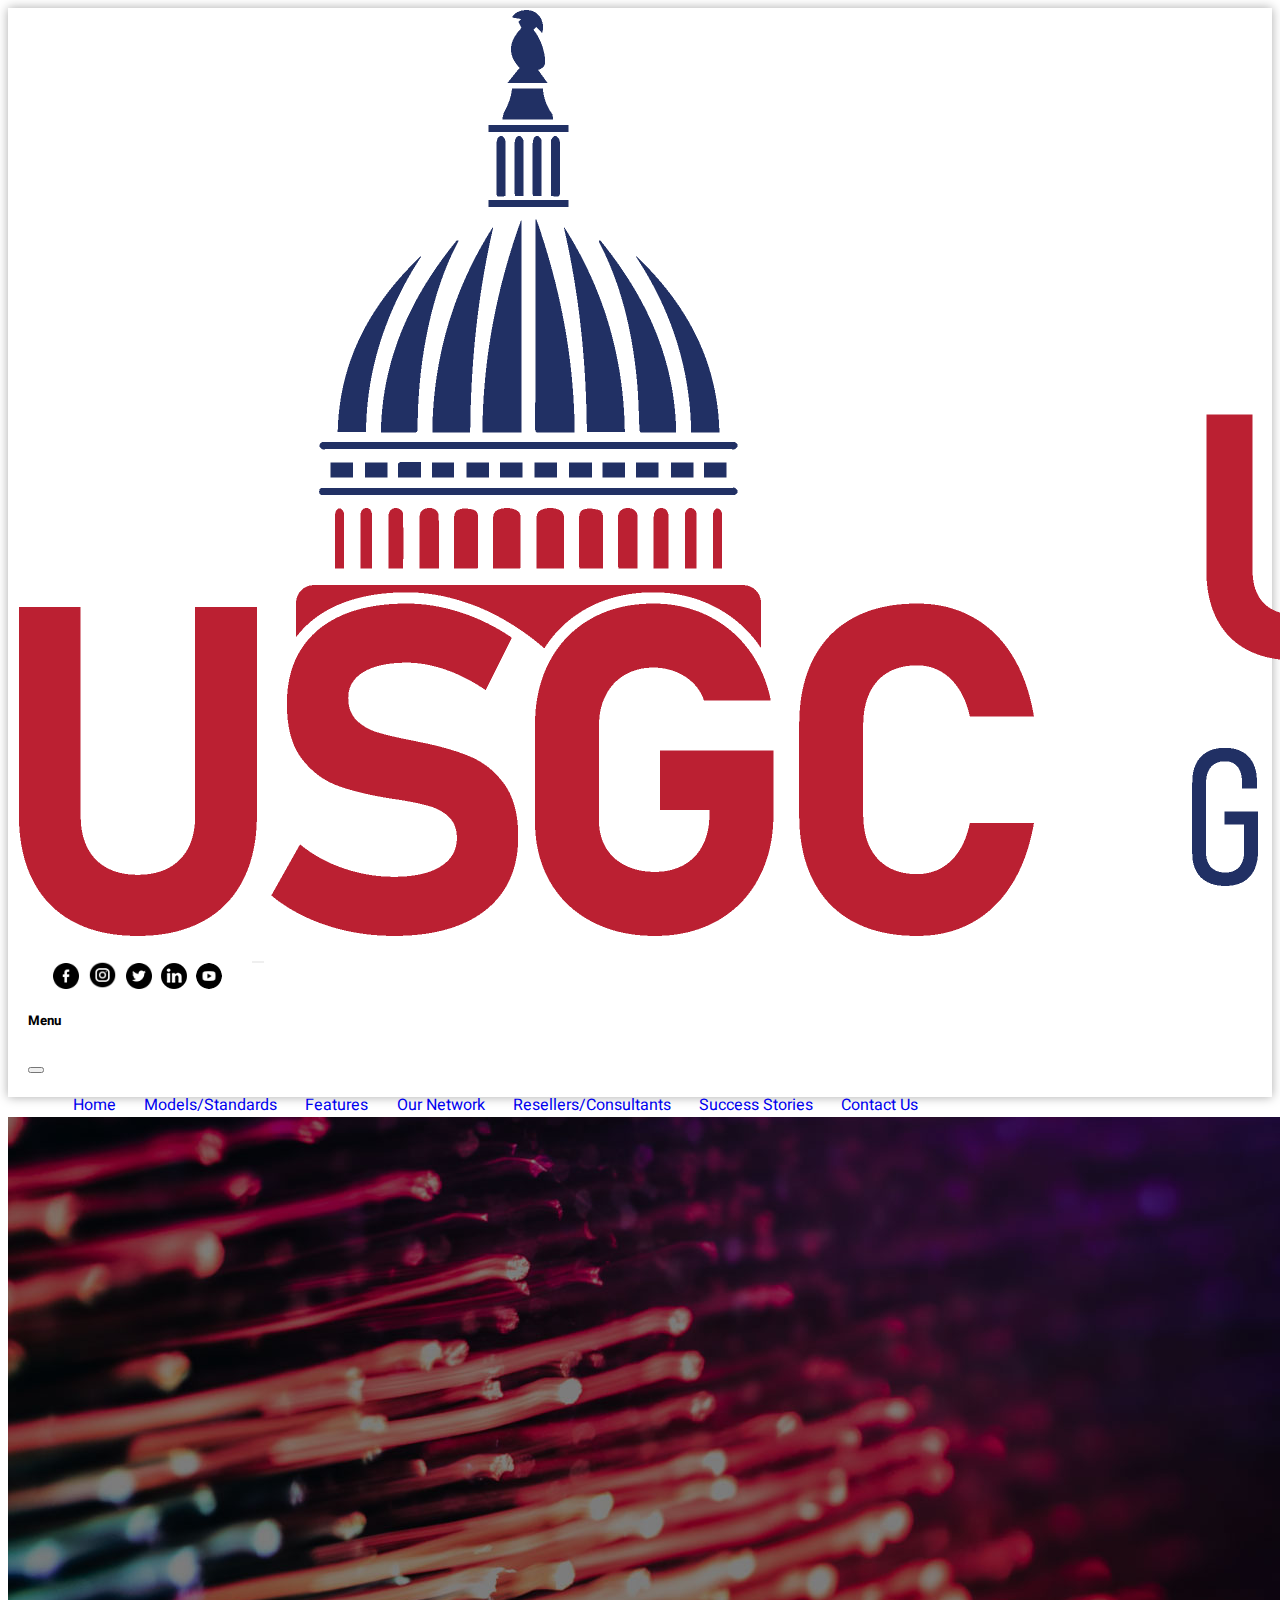
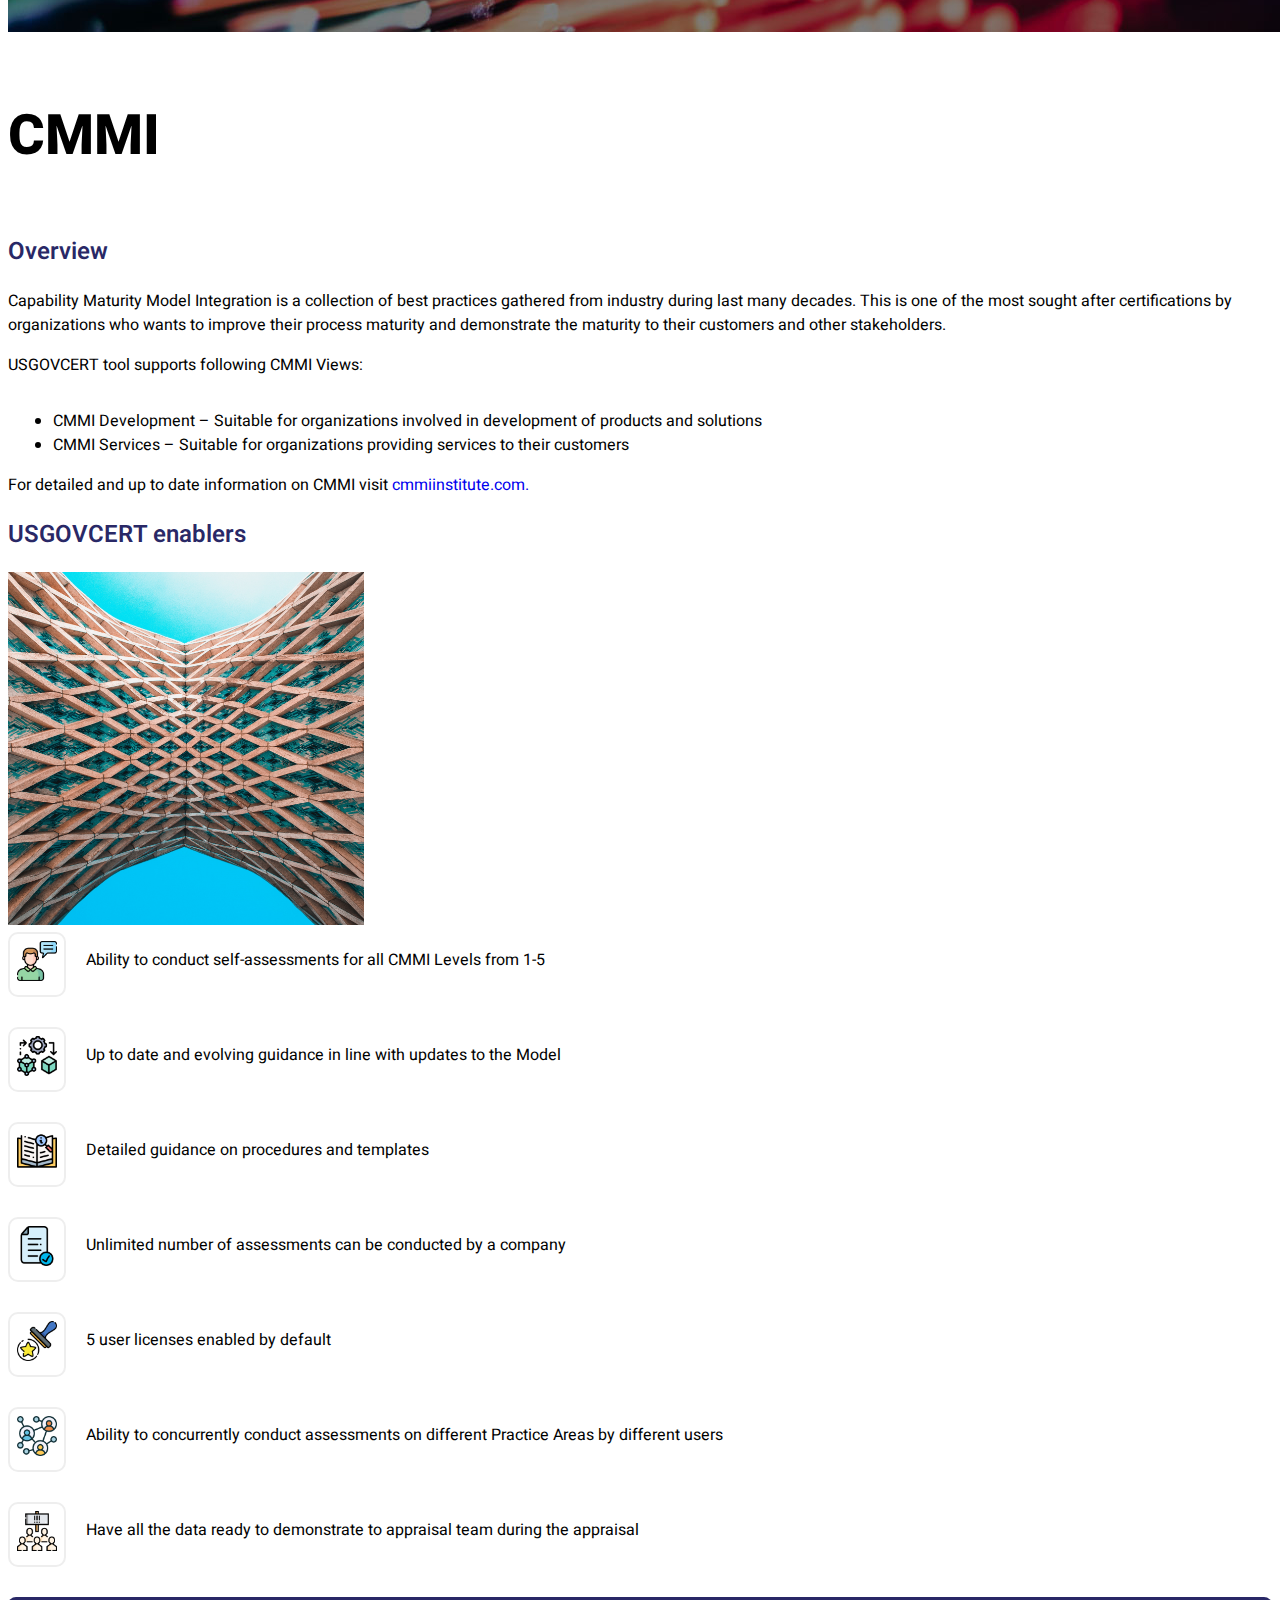
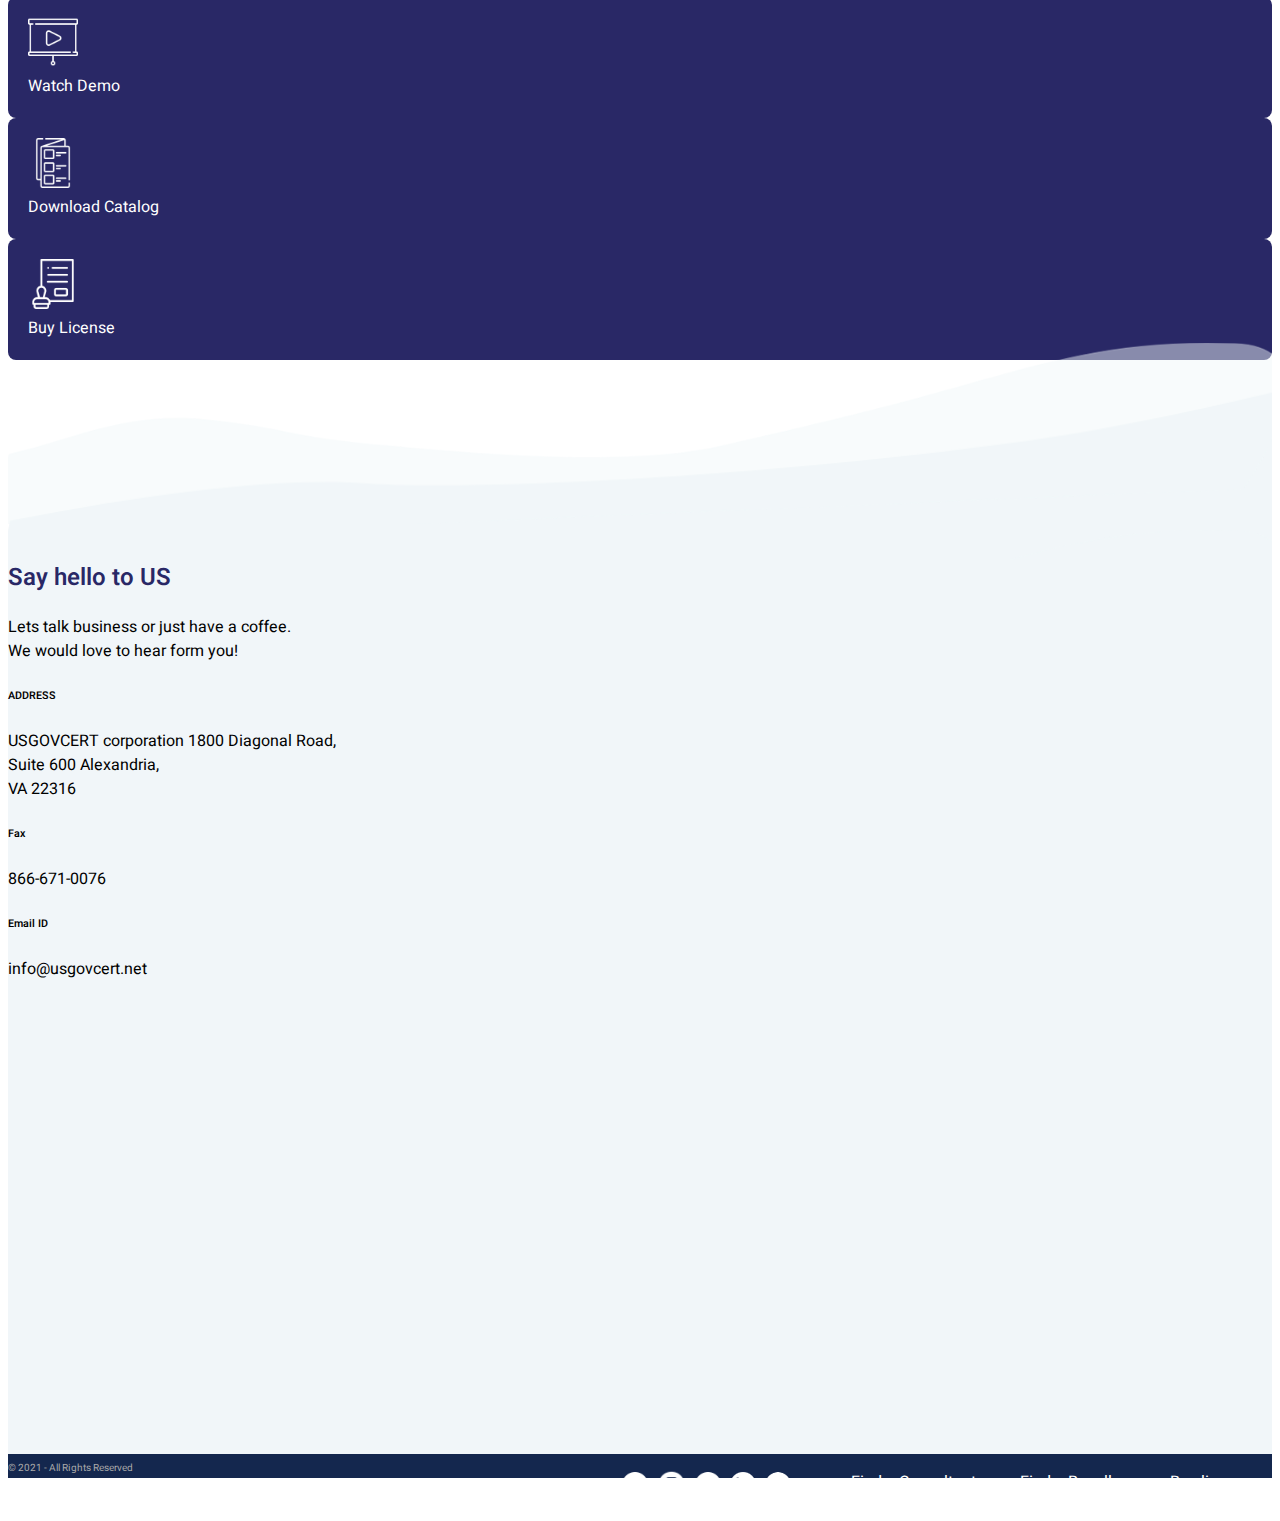
<file: cmmi-details.html>
<!doctype html>
<html lang="en">

<head>
  <!-- Required meta tags -->
  <meta charset="utf-8">
  <meta name="viewport" content="width=device-width, initial-scale=1">

  <!-- Bootstrap CSS -->
  <link href="https://cdn.jsdelivr.net/npm/bootstrap@5.1.3/dist/css/bootstrap.min.css" rel="stylesheet"
    integrity="sha384-1BmE4kWBq78iYhFldvKuhfTAU6auU8tT94WrHftjDbrCEXSU1oBoqyl2QvZ6jIW3" crossorigin="anonymous">
  <link href="./css/custom.css" rel="stylesheet">
  <link rel="stylesheet" href="css/owl.carousel.min.css">
  <link rel="stylesheet" href="css/owl.theme.default.min.css">
  <title>USGOVCERT</title>
</head>

<body>
  <header>
    <nav class="navbar navbar-light fixed-top">
      <div class="container-fluid">
        <a class="navbar-brand" href="./index.html"><img class="img-fluid" src="./img/USGOVCERT-Logo-horiz.png"
            alt=""></a>
        <div class="align-items-center d-flex">
          <ul class="d-none d-md-block">
            <li><a href=""><img class="social-link" src="./img/facebook.png" alt=""></a></li>
            <li><a href=""><img class="social-link" src="./img/instagram.png" alt=""></a></li>
            <li><a href=""><img class="social-link" src="./img/twitter.png" alt=""></a></li>
            <li><a href=""><img class="social-link" src="./img/linkedin.png" alt=""></a></li>
            <li><a href=""><img class="social-link" src="./img/youtube.png" alt=""></a></li>
          </ul>
          <button class="navbar-toggler pl-4" type="button" data-bs-toggle="offcanvas" data-bs-target="#offcanvasNavbar"
            aria-controls="offcanvasNavbar">
            <span class="navbar-toggler-icon"></span>
          </button>
        </div>

        <div class="offcanvas offcanvas-end" tabindex="-1" id="offcanvasNavbar" aria-labelledby="offcanvasNavbarLabel">
          <div class="offcanvas-header">
            <h5 class="offcanvas-title" id="offcanvasNavbarLabel">Menu</h5>
            <button type="button" class="btn-close text-reset" data-bs-dismiss="offcanvas" aria-label="Close"></button>
          </div>
          <div class="offcanvas-body">
            <ul class="navbar-nav justify-content-end flex-grow-1 pe-3">
              <li class="nav-item">
                <a class="nav-link" data-bs-dismiss="offcanvas" href="#">Home</a>
              </li>
              <li class="nav-item">
                <a class="nav-link" href="./index.html#models">Models/Standards</a>
              </li>
              <li class="nav-item">
                <a class="nav-link" href="./index.html#features">Features</a>
              </li>
              <li class="nav-item">
                <a class="nav-link" href="./index.html#mapBox">Our Network</a>
              </li>
              <li class="nav-item">
                <a class="nav-link" href="./index.html#tables">Resellers/Consultants</a>
              </li>
              <li class="nav-item">
                <a class="nav-link" href="./index.html#stories">Success Stories</a>
              </li>
              <li class="nav-item">
                <a class="nav-link" href="./index.html#contactUs">Contact Us</a>
              </li>
            </ul>
          </div>
        </div>
      </div>
    </nav>
  </header>
  <section>
    <div id="carouselExampleCaptions" class="carousel slide" data-bs-ride="carousel">
      <div class="carousel-inner">
        <div class="carousel-item active">
          <picture>
            <source media="(min-width:992px)" class="img-fluid" srcset="./img/details-banner.jpg">
            <img src="./img/details-banner-m.jpg" class="d-block w-100" alt="...">
          </picture>
          <div class="carousel-caption">
            <h3>CMMI</h3>
          </div>
        </div>
      </div>
    </div>
  </section>

  <section class="overview mt-5 p-xl-5 p-3">
    <div class="container">
      <h2>Overview</h2>
      <p>Capability Maturity Model Integration is a collection of best practices gathered from industry during last many
        decades. This is one of the most sought after certifications by organizations who wants to improve their process
        maturity and demonstrate the maturity to their customers and other stakeholders. </p>
      <p>USGOVCERT tool supports following CMMI Views: </p>
      <ul>
        <li>CMMI Development – Suitable for organizations involved in development of products and solutions</li>
        <li>CMMI Services – Suitable for organizations providing services to their customers </li>
      </ul>
      <p>For detailed and up to date information on CMMI visit
        <a href="_blank" href="http://cmmiinstitute.com">cmmiinstitute.com. </a>
      </p>
    </div>
  </section>
  <section class="feature p-xl-5 p-3">
    <div class="container">
      <h2>USGOVCERT enablers</h2>
      <div class="row mt-4">
        <div class="col-xl-4 col-lg-12">
          <img class="img-fluid" src="./img/sam-moqadam-baII27W6z7k-unsplash.png" alt="">
        </div>
        <div class="col-xl-4 col-md-6 mt-5 mt-xl-0">
          <div class="feature-item">
            <div class="feature-img">
              <img width="40" src="./img/chat.png" alt="">
            </div>
            <p>Ability to conduct self-assessments for all CMMI Levels from 1-5</p>
          </div>
          <div class="feature-item">
            <div class="feature-img">
              <img width="40" src="./img/3d-modeling.png" alt="">
            </div>
            <p>Up to date and evolving guidance in line with updates to the Model </p>
          </div>
          <div class="feature-item">
            <div class="feature-img">
              <img width="40" src="./img/guide-book.png" alt="">
            </div>
            <p>Detailed guidance on procedures and templates </p>
          </div>
          <div class="feature-item">
            <div class="feature-img">
              <img width="40" src="./img/file.png" alt="">
            </div>
            <p>Unlimited number of assessments can be conducted by a company</p>
          </div>
        </div>
        <div class="col-xl-4 col-md-6 mt-md-5 mt-xl-0">
          <div class="feature-item">
            <div class="feature-img">
              <img width="40" src="./img/stamp.png" alt="">
            </div>
            <p>5 user licenses enabled by default </p>
          </div>
          <div class="feature-item">
            <div class="feature-img">
              <img width="40" src="./img/networking.png" alt="">
            </div>
            <p>Ability to concurrently conduct assessments on different Practice Areas by different users </p>
          </div>
          <div class="feature-item">
            <div class="feature-img">
              <img width="40" src="./img/protest.png" alt="">
            </div>
            <p>Have all the data ready to demonstrate to appraisal team during the appraisal</p>
          </div>

        </div>
      </div>
    </div>
  </section>
  <section class="blue-section pb-5">
    <div class="container">
      <div class="align-items-center flex-column flex-md-row justify-content-center pt-5 row">
        <div class="col-xl-2 col-lg-3 col-md-4 col-8">
          <a href="">
            <div class="thumbnail text-center">
              <img src="./img/presentation.png" alt="">
              <div><label class="figure-caption mt-2">Watch Demo</label></div>
            </div>
          </a>
        </div>
        <div class="col-xl-2 col-lg-3 col-md-4 col-8 mt-3 mt-md-0">
          <a href="">
            <div class="thumbnail text-center">
              <img src="./img/catalogue.png" alt="">
              <div><label class="figure-caption mt-2">Download Catalog</label></div>
            </div>
          </a>
        </div>
        <div class="col-xl-2 col-lg-3 col-md-4 col-8 mt-3 mt-md-0">
          <a href="">
            <div class="thumbnail text-center">
              <img src="./img/official-documents.png" alt="">
              <div><label class="figure-caption mt-2">Buy License</label></div>
            </div>
          </a>
        </div>
      </div>
    </div>
  </section>
  <section class="contact-us">
    <div class="outer-box">
      <div class="container">
        <div class="row align-items-center pt-4 pb-5">
          <div class="col-xl-5">
            <h2>Say hello to US</h2>
            <p> Lets talk business or just have a coffee. <br>We would love to hear form you! </p>
            <h6 class="mt-4">ADDRESS</h6>
            <p>USGOVCERT corporation
              1800 Diagonal Road, <br>Suite 600
              Alexandria, <br>VA 22316</p>
            <h6 class="mt-4">Fax</h6>
            <p>866-671-0076</p>
            <h6 class="mt-4">Email ID</h6>
            <p>info@usgovcert.net </p>
          </div>
          <div class="col-xl-7">
            <iframe
              src="https://www.google.com/maps/embed?pb=!1m18!1m12!1m3!1d1439.3507098046182!2d-77.06120621957767!3d38.805672525057965!2m3!1f0!2f0!3f0!3m2!1i1024!2i768!4f13.1!3m3!1m2!1s0x89b7b1aa708977e9%3A0xefab8d1c65247108!2s1800%20Diagonal%20Rd%2C%20Alexandria%2C%20VA%2022314%2C%20USA!5e0!3m2!1sen!2sin!4v1641784728387!5m2!1sen!2sin"
              width="100%" height="450" style="border:0;" allowfullscreen="" loading="lazy"></iframe>
          </div>
        </div>
      </div>
    </div>
  </section>
  <footer>
    <div class="container-fluid py-5 text-center">
      <div class="row">
        <ul class="footerlinks">
          <li><a href="">Find a Consultant</a></li>
          <li><a href="">Find a Reseller</a></li>
          <li><a href="">Buy license</a></li>
        </ul>
      </div>
      <div class="row mt-4">
        <ul>
          <li><a href=""><img src="./img/facebook.png" alt=""></a></li>
          <li><a href=""><img src="./img/instagram.png" alt=""></a></li>
          <li><a href=""><img src="./img/twitter.png" alt=""></a></li>
          <li><a href=""><img src="./img/linkedin.png" alt=""></a></li>
          <li><a href=""><img src="./img/youtube.png" alt=""></a></li>
        </ul>
      </div>
      <div class="row">
        <span class="copyrights">© 2021 - All Rights Reserved</span>
      </div>
    </div>
  </footer>
  <script src="https://ajax.googleapis.com/ajax/libs/jquery/3.5.1/jquery.min.js"></script>
  <script src="./js/bootstrap.min.js"> </script>
  <script src="js/custom.js"></script>
  <script src="js/owl.carousel.min.js"></script>
</body>

</html>
</file>
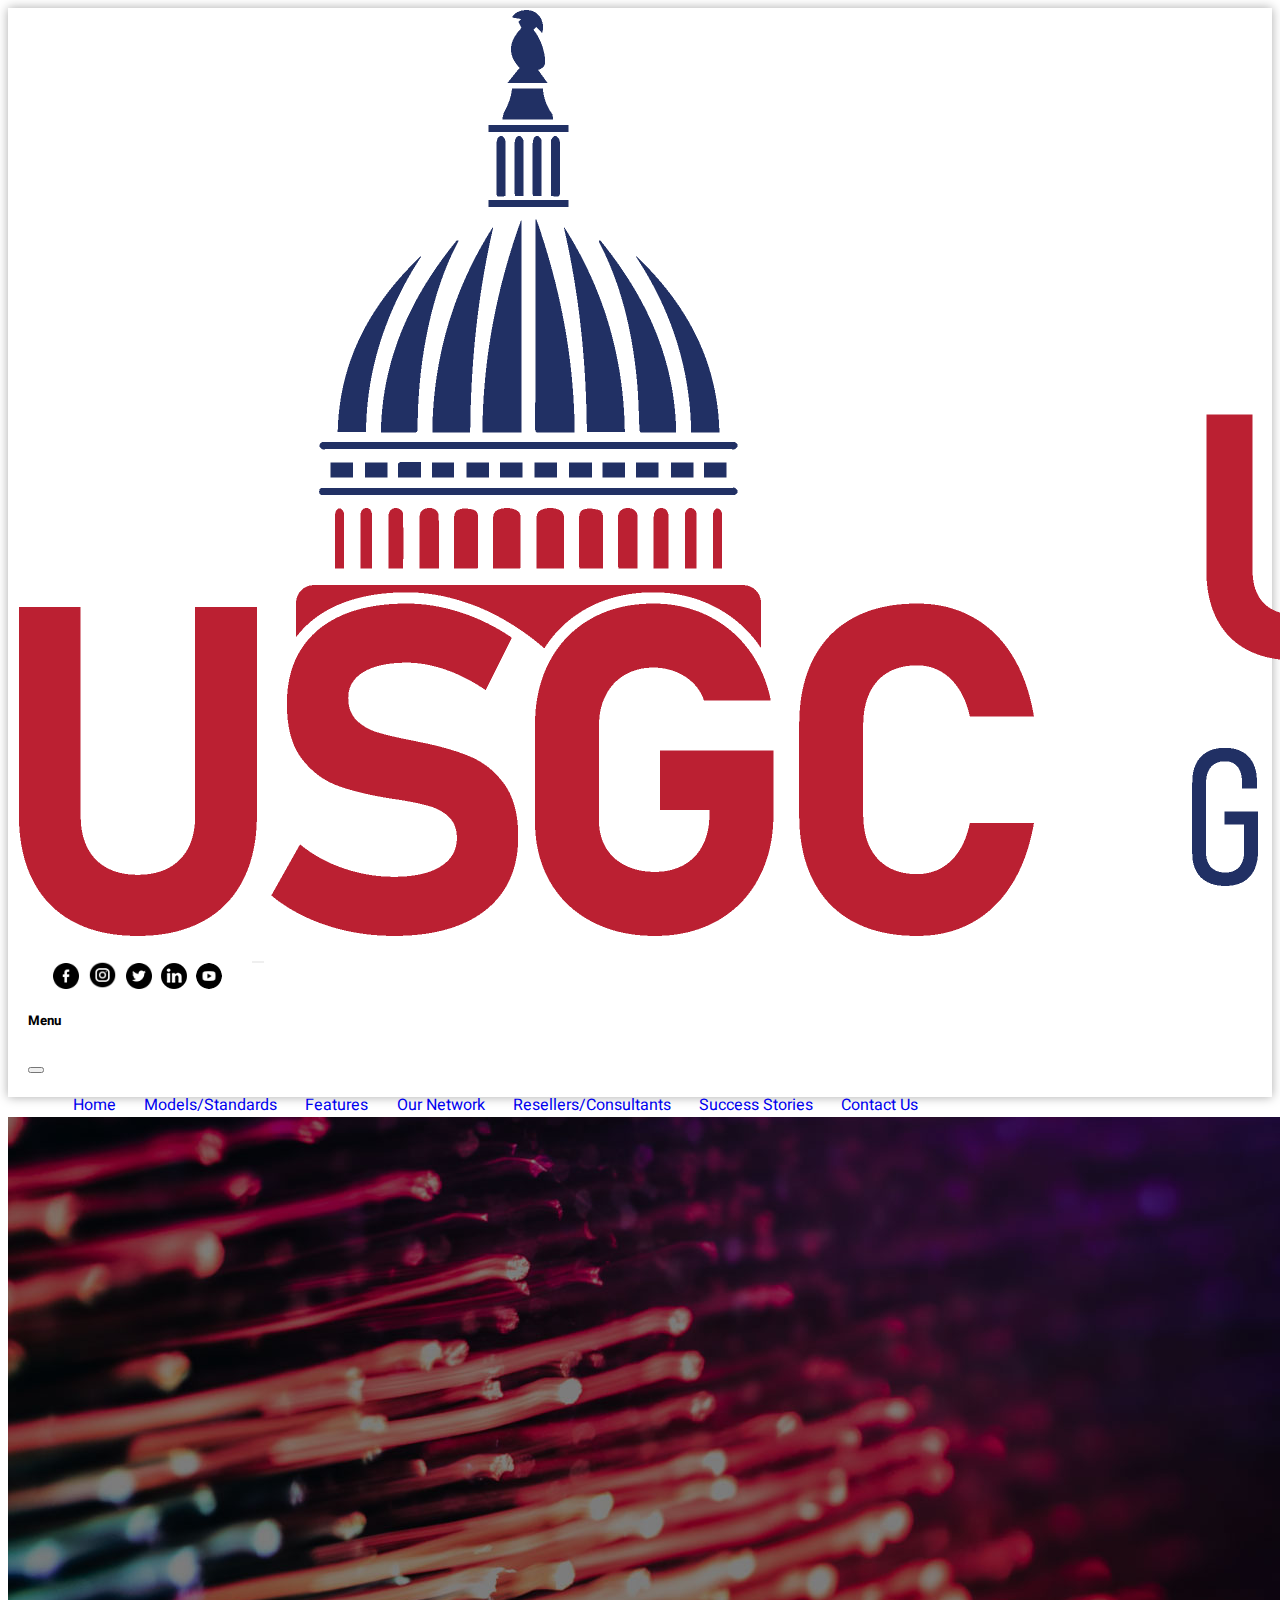
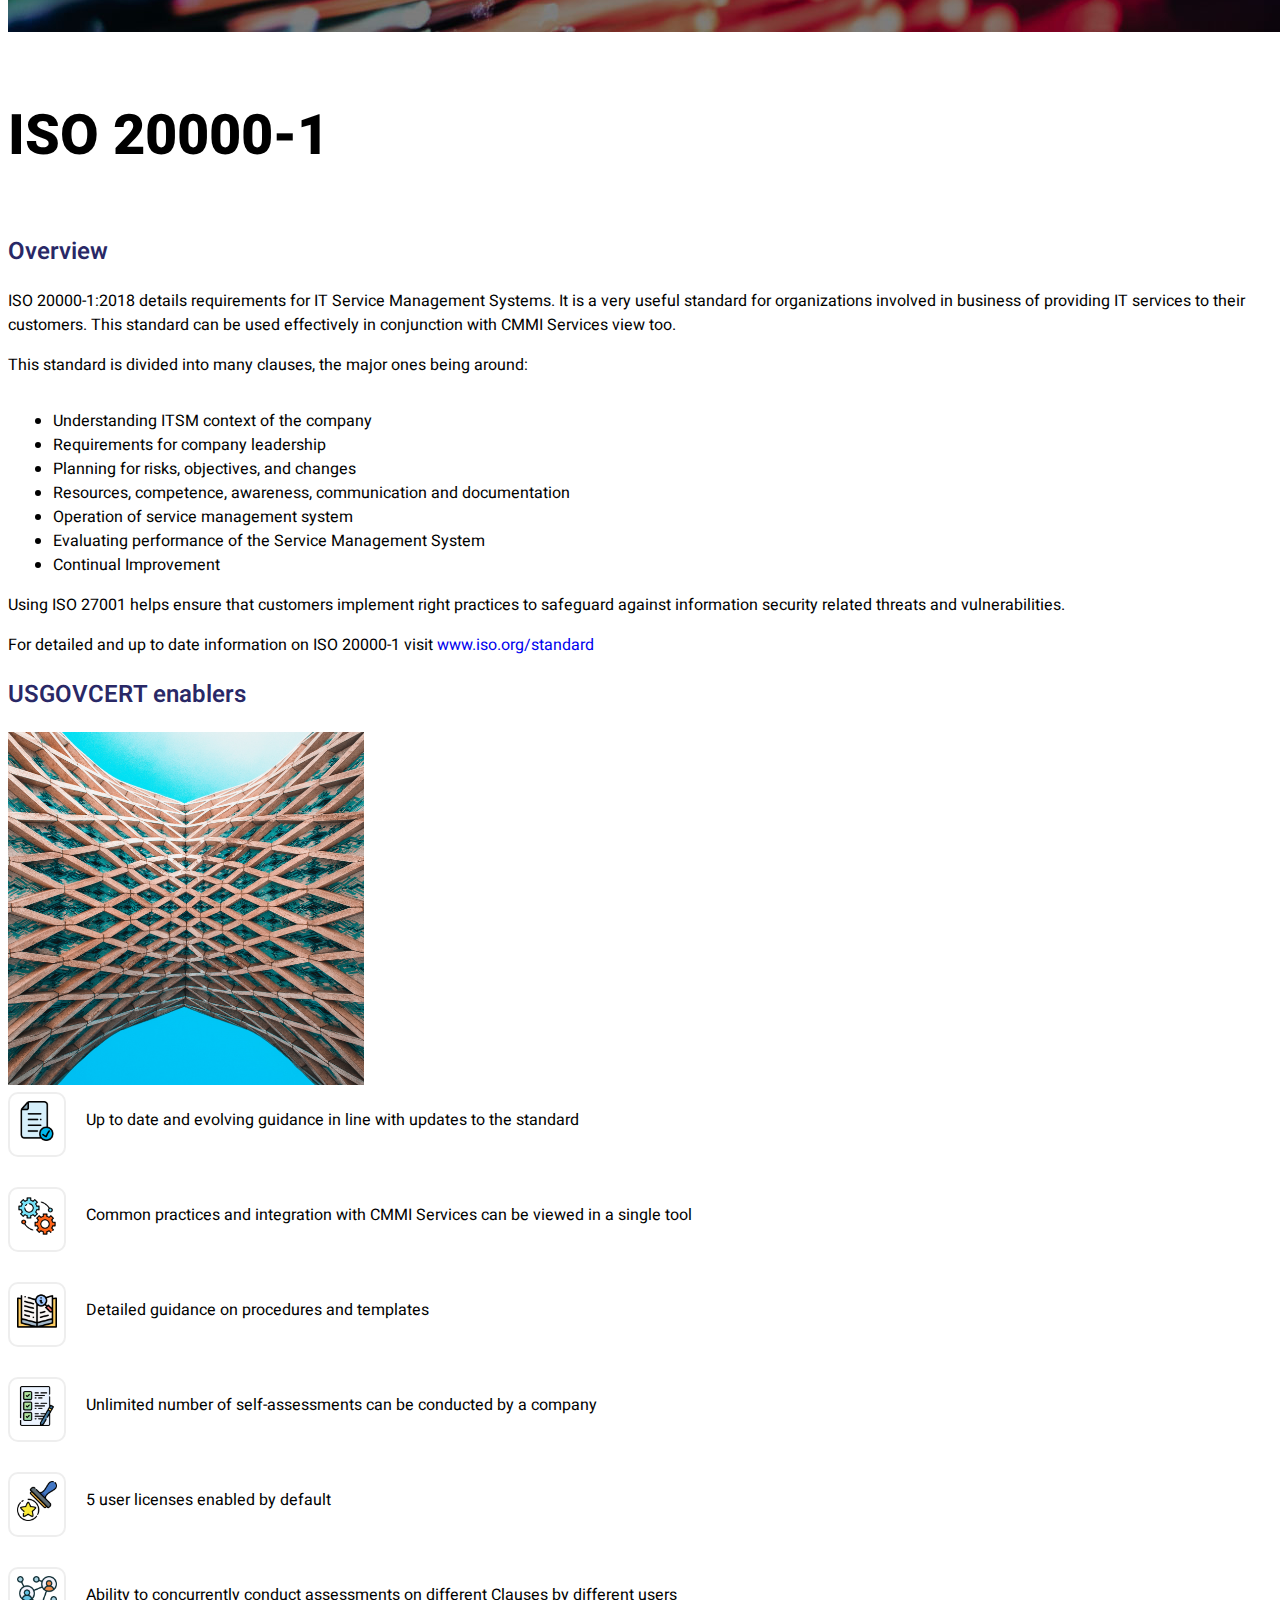
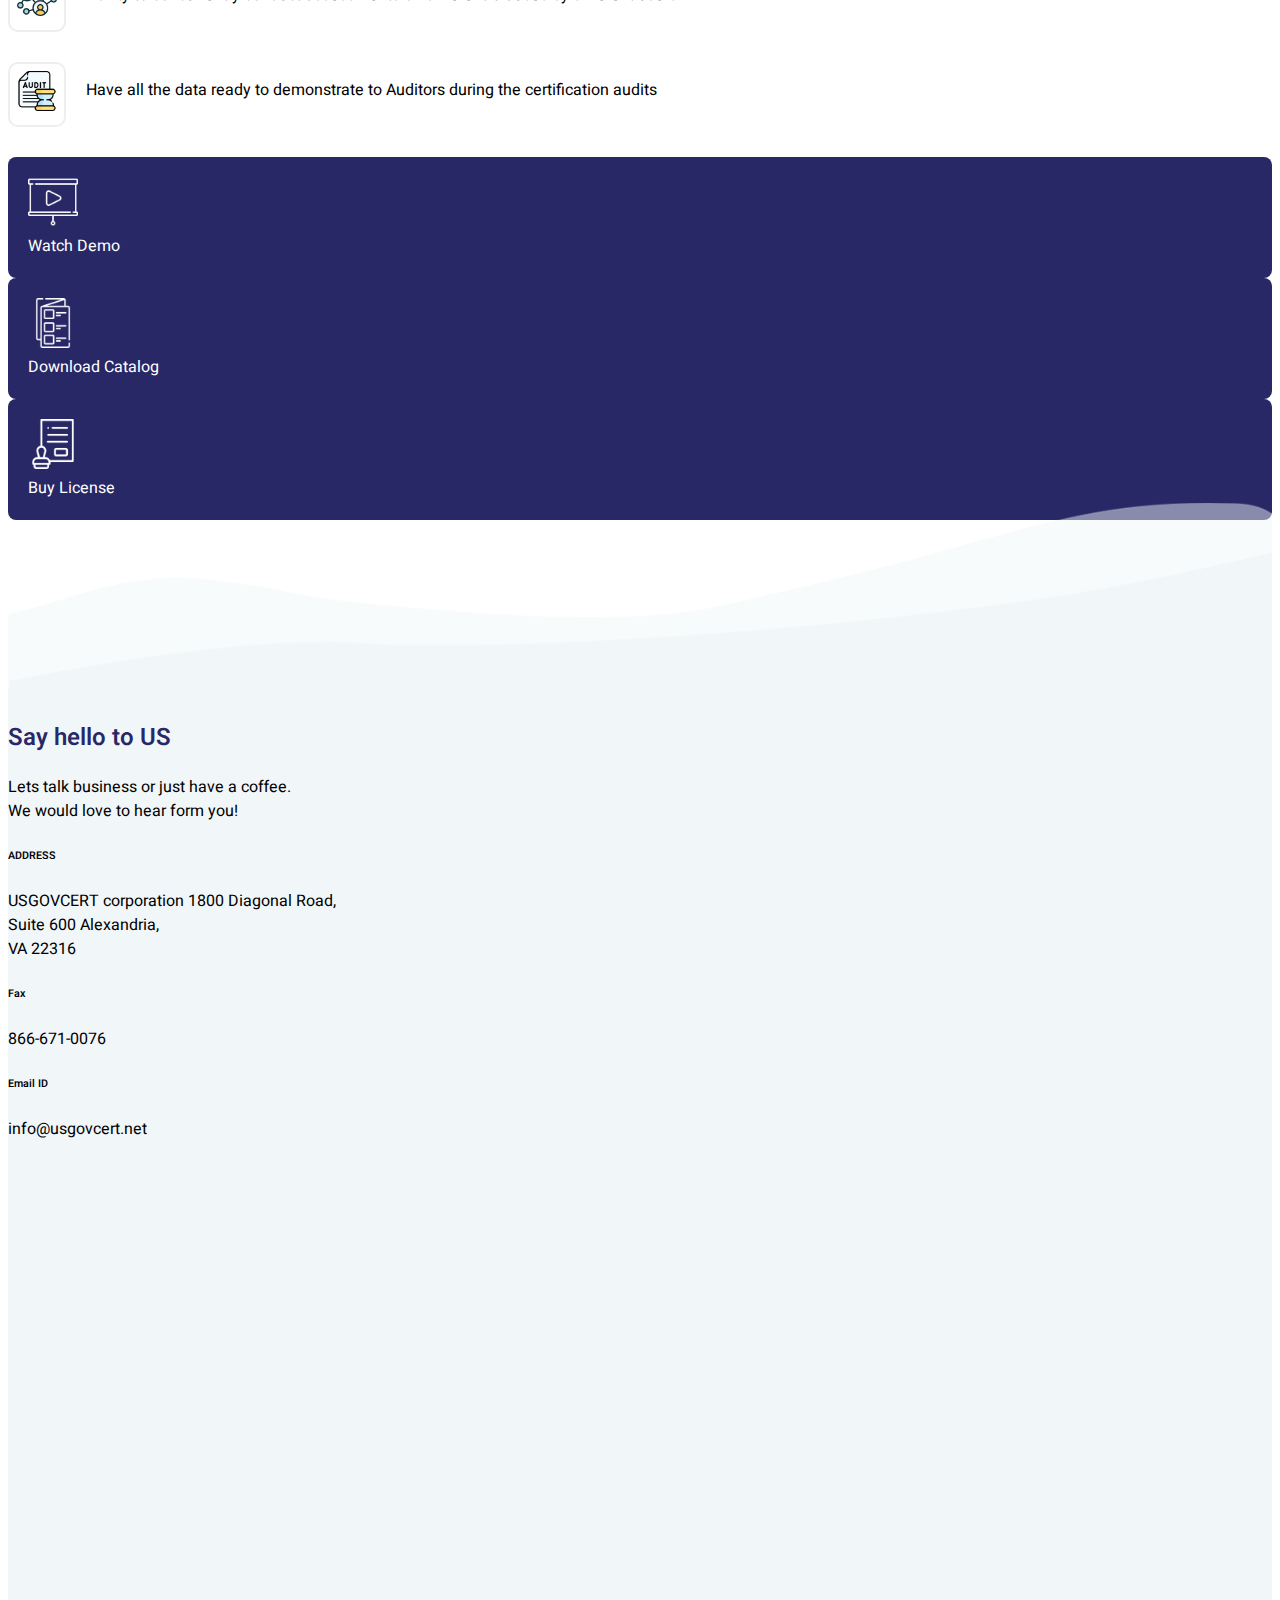
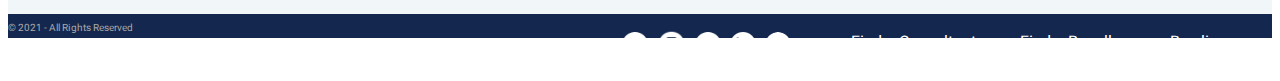
<file: iso20000_1.html>
<!doctype html>
<html lang="en">

<head>
  <!-- Required meta tags -->
  <meta charset="utf-8">
  <meta name="viewport" content="width=device-width, initial-scale=1">

  <!-- Bootstrap CSS -->
  <link href="https://cdn.jsdelivr.net/npm/bootstrap@5.1.3/dist/css/bootstrap.min.css" rel="stylesheet"
    integrity="sha384-1BmE4kWBq78iYhFldvKuhfTAU6auU8tT94WrHftjDbrCEXSU1oBoqyl2QvZ6jIW3" crossorigin="anonymous">
  <link href="./css/custom.css" rel="stylesheet">
  <link rel="stylesheet" href="css/owl.carousel.min.css">
  <link rel="stylesheet" href="css/owl.theme.default.min.css">
  <title>USGOVCERT</title>
</head>

<body>
  <header>
    <nav class="navbar navbar-light fixed-top">
      <div class="container-fluid">
        <a class="navbar-brand" href="./index.html"><img class="img-fluid" src="./img/USGOVCERT-Logo-horiz.png"
            alt=""></a>
        <div class="align-items-center d-flex">
          <ul class="d-none d-md-block">
            <li><a href=""><img class="social-link" src="./img/facebook.png" alt=""></a></li>
            <li><a href=""><img class="social-link" src="./img/instagram.png" alt=""></a></li>
            <li><a href=""><img class="social-link" src="./img/twitter.png" alt=""></a></li>
            <li><a href=""><img class="social-link" src="./img/linkedin.png" alt=""></a></li>
            <li><a href=""><img class="social-link" src="./img/youtube.png" alt=""></a></li>
          </ul>
          <button class="navbar-toggler pl-4" type="button" data-bs-toggle="offcanvas" data-bs-target="#offcanvasNavbar"
            aria-controls="offcanvasNavbar">
            <span class="navbar-toggler-icon"></span>
          </button>
        </div>

        <div class="offcanvas offcanvas-end" tabindex="-1" id="offcanvasNavbar" aria-labelledby="offcanvasNavbarLabel">
          <div class="offcanvas-header">
            <h5 class="offcanvas-title" id="offcanvasNavbarLabel">Menu</h5>
            <button type="button" class="btn-close text-reset" data-bs-dismiss="offcanvas" aria-label="Close"></button>
          </div>
          <div class="offcanvas-body">
            <ul class="navbar-nav justify-content-end flex-grow-1 pe-3">
              <li class="nav-item">
                <a class="nav-link" data-bs-dismiss="offcanvas" href="#">Home</a>
              </li>
              <li class="nav-item">
                <a class="nav-link" href="./index.html#models">Models/Standards</a>
              </li>
              <li class="nav-item">
                <a class="nav-link" href="./index.html#features">Features</a>
              </li>
              <li class="nav-item">
                <a class="nav-link" href="./index.html#mapBox">Our Network</a>
              </li>
              <li class="nav-item">
                <a class="nav-link" href="./index.html#tables">Resellers/Consultants</a>
              </li>
              <li class="nav-item">
                <a class="nav-link" href="./index.html#stories">Success Stories</a>
              </li>
              <li class="nav-item">
                <a class="nav-link" href="./index.html#contactUs">Contact Us</a>
              </li>
            </ul>
          </div>
        </div>
      </div>
    </nav>
  </header>
  <section>
    <div id="carouselExampleCaptions" class="carousel slide" data-bs-ride="carousel">
      <div class="carousel-inner">
        <div class="carousel-item active">
          <picture>
            <source media="(min-width:992px)" class="img-fluid" srcset="./img/details-banner.jpg">
            <img src="./img/details-banner-m.jpg" class="d-block w-100" alt="...">
          </picture>
          <div class="carousel-caption">
            <h3>ISO 20000-1</h3> 
          </div>
        </div>
      </div>
    </div>
  </section>

  <section class="overview mt-5 p-xl-5 p-3">
    <div class="container">
      <h2>Overview</h2>
      <p>ISO 20000-1:2018 details requirements for IT Service Management Systems. It is a very useful standard for
        organizations involved in business of providing IT services to their customers. This standard can be used
        effectively in conjunction with CMMI Services view too.
      </p>
      <p>This standard is divided into many clauses, the major ones being around: </p>
      <ul>
        <li>Understanding ITSM context of the company</li>
        <li>Requirements for company leadership </li>
        <li>Planning for risks, objectives, and changes</li>
        <li>Resources, competence, awareness, communication and documentation </li>
        <li>Operation of service management system </li>
        <li>Evaluating performance of the Service Management System </li>
        <li>Continual Improvement </li>
      </ul>
      <p>Using ISO 27001 helps ensure that customers implement right practices to safeguard against information security
        related threats and vulnerabilities.</p>
      <p>For detailed and up to date information on ISO 20000-1 visit
        <a href="_blank" href="https://www.iso.org/standard/70636.html">www.iso.org/standard</a>
      </p>
    </div>
  </section>
  <section class="feature p-xl-5 p-3">
    <div class="container">
      <h2>USGOVCERT enablers</h2>
      <div class="row mt-4">
        <div class="col-xl-4 col-lg-12">
          <img class="img-fluid" src="./img/sam-moqadam-baII27W6z7k-unsplash.png" alt="">
        </div>
        <div class="col-xl-4 col-md-6 mt-5 mt-xl-0">
          <div class="feature-item">
            <div class="feature-img">
              <img width="40" src="./img/file.png" alt="">
            </div>
            <p>Up to date and evolving guidance in line with updates to the standard</p>
          </div>
          <div class="feature-item">
            <div class="feature-img">
              <img width="40" src="./img/integration.png" alt="">
            </div>
            <p>Common practices and integration with CMMI Services can be viewed in a single tool</p>
          </div>
          <div class="feature-item">
            <div class="feature-img">
              <img width="40" src="./img/guide-book.png" alt="">
            </div>
            <p>Detailed guidance on procedures and templates </p>
          </div>
          <div class="feature-item">
            <div class="feature-img">
              <img width="40" src="./img/check-list.png" alt="">
            </div>
            <p>Unlimited number of self-assessments can be conducted by a company </p>
          </div>
        </div>
        <div class="col-xl-4 col-md-6 mt-md-5 mt-xl-0">
          <div class="feature-item">
            <div class="feature-img">
              <img width="40" src="./img/stamp.png" alt="">
            </div>
            <p>5 user licenses enabled by default </p>
          </div>
          <div class="feature-item">
            <div class="feature-img">
              <img width="40" src="./img/networking.png" alt="">
            </div>
            <p>Ability to concurrently conduct assessments on different Clauses by different users </p>
          </div>
          <div class="feature-item">
            <div class="feature-img">
              <img width="40" src="./img/audit.png" alt="">
            </div>
            <p>Have all the data ready to demonstrate to Auditors during the certification audits</p>
          </div>
        </div>
      </div>
    </div>
  </section>
  <section class="blue-section pb-5">
    <div class="container">
      <div class="align-items-center flex-column flex-md-row justify-content-center pt-5 row">
        <div class="col-xl-2 col-lg-3 col-md-4 col-8">
          <a href="">
            <div class="thumbnail text-center">
              <img src="./img/presentation.png" alt="">
              <div><label class="figure-caption mt-2">Watch Demo</label></div>
            </div>
          </a>
        </div>
        <div class="col-xl-2 col-lg-3 col-md-4 col-8 mt-3 mt-md-0">
          <a href="">
            <div class="thumbnail text-center">
              <img src="./img/catalogue.png" alt="">
              <div><label class="figure-caption mt-2">Download Catalog</label></div>
            </div>
          </a>
        </div>
        <div class="col-xl-2 col-lg-3 col-md-4 col-8 mt-3 mt-md-0">
          <a href="">
            <div class="thumbnail text-center">
              <img src="./img/official-documents.png" alt="">
              <div><label class="figure-caption mt-2">Buy License</label></div>
            </div>
          </a>
        </div>
      </div>
    </div>
  </section>
  <section class="contact-us">
    <div class="outer-box">
      <div class="container">
        <div class="row align-items-center pt-4 pb-5">
          <div class="col-xl-5">
            <h2>Say hello to US</h2>
            <p> Lets talk business or just have a coffee. <br>We would love to hear form you! </p>
            <h6 class="mt-4">ADDRESS</h6>
            <p>USGOVCERT corporation
              1800 Diagonal Road, <br>Suite 600
              Alexandria, <br>VA 22316</p>
            <h6 class="mt-4">Fax</h6>
            <p>866-671-0076</p>
            <h6 class="mt-4">Email ID</h6>
            <p>info@usgovcert.net </p>
          </div>
          <div class="col-xl-7">
            <iframe
              src="https://www.google.com/maps/embed?pb=!1m18!1m12!1m3!1d1439.3507098046182!2d-77.06120621957767!3d38.805672525057965!2m3!1f0!2f0!3f0!3m2!1i1024!2i768!4f13.1!3m3!1m2!1s0x89b7b1aa708977e9%3A0xefab8d1c65247108!2s1800%20Diagonal%20Rd%2C%20Alexandria%2C%20VA%2022314%2C%20USA!5e0!3m2!1sen!2sin!4v1641784728387!5m2!1sen!2sin"
              width="100%" height="450" style="border:0;" allowfullscreen="" loading="lazy"></iframe>
          </div>
        </div>
      </div>
    </div>
  </section>
  <footer>
    <div class="container-fluid py-5 text-center">
      <div class="row">
        <ul class="footerlinks">
          <li><a href="">Find a Consultant</a></li>
          <li><a href="">Find a Reseller</a></li>
          <li><a href="">Buy license</a></li>
        </ul>
      </div>
      <div class="row mt-4">
        <ul>
          <li><a href=""><img src="./img/facebook.png" alt=""></a></li>
          <li><a href=""><img src="./img/instagram.png" alt=""></a></li>
          <li><a href=""><img src="./img/twitter.png" alt=""></a></li>
          <li><a href=""><img src="./img/linkedin.png" alt=""></a></li>
          <li><a href=""><img src="./img/youtube.png" alt=""></a></li>
        </ul>
      </div>
      <div class="row">
        <span class="copyrights">© 2021 - All Rights Reserved</span>
      </div>
    </div>
  </footer>
  <script src="https://ajax.googleapis.com/ajax/libs/jquery/3.5.1/jquery.min.js"></script>
  <script src="./js/bootstrap.min.js"> </script>
  <script src="js/custom.js"></script>
  <script src="js/owl.carousel.min.js"></script>
</body>

</html>
</file>
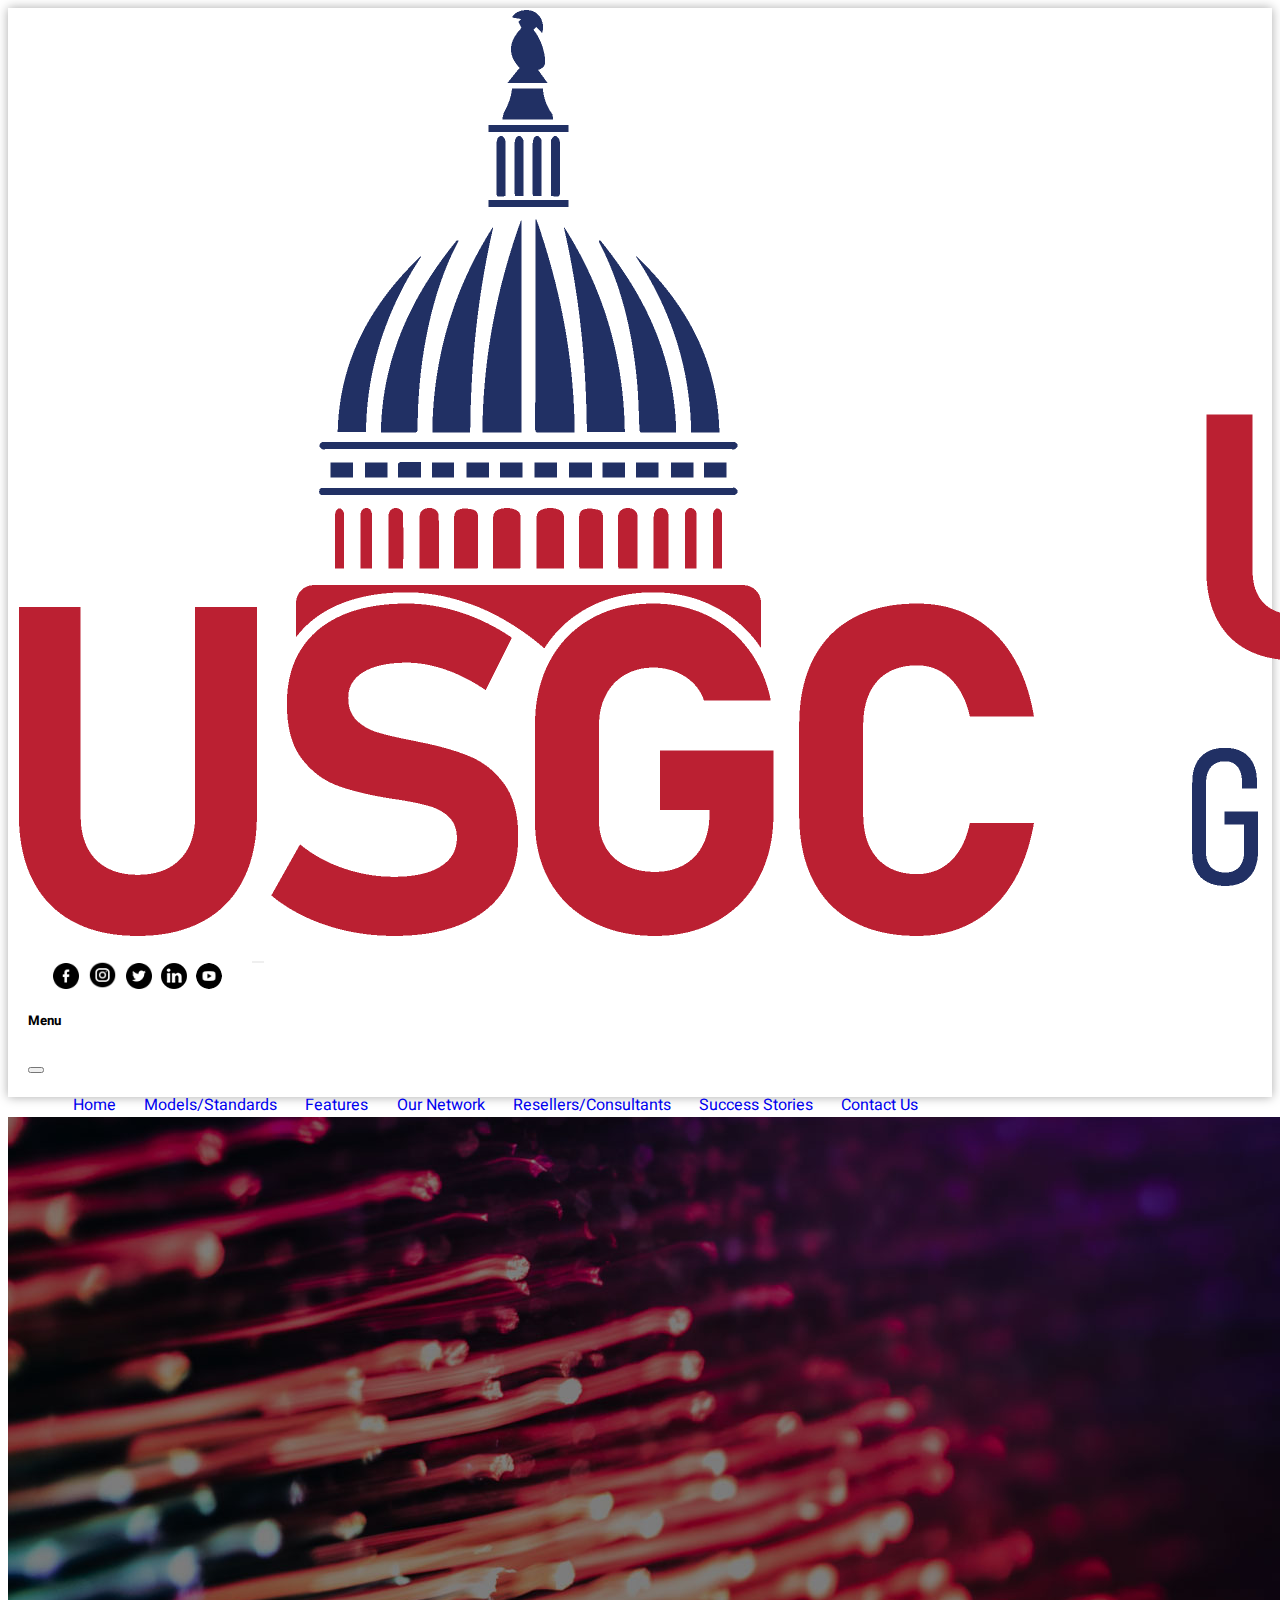
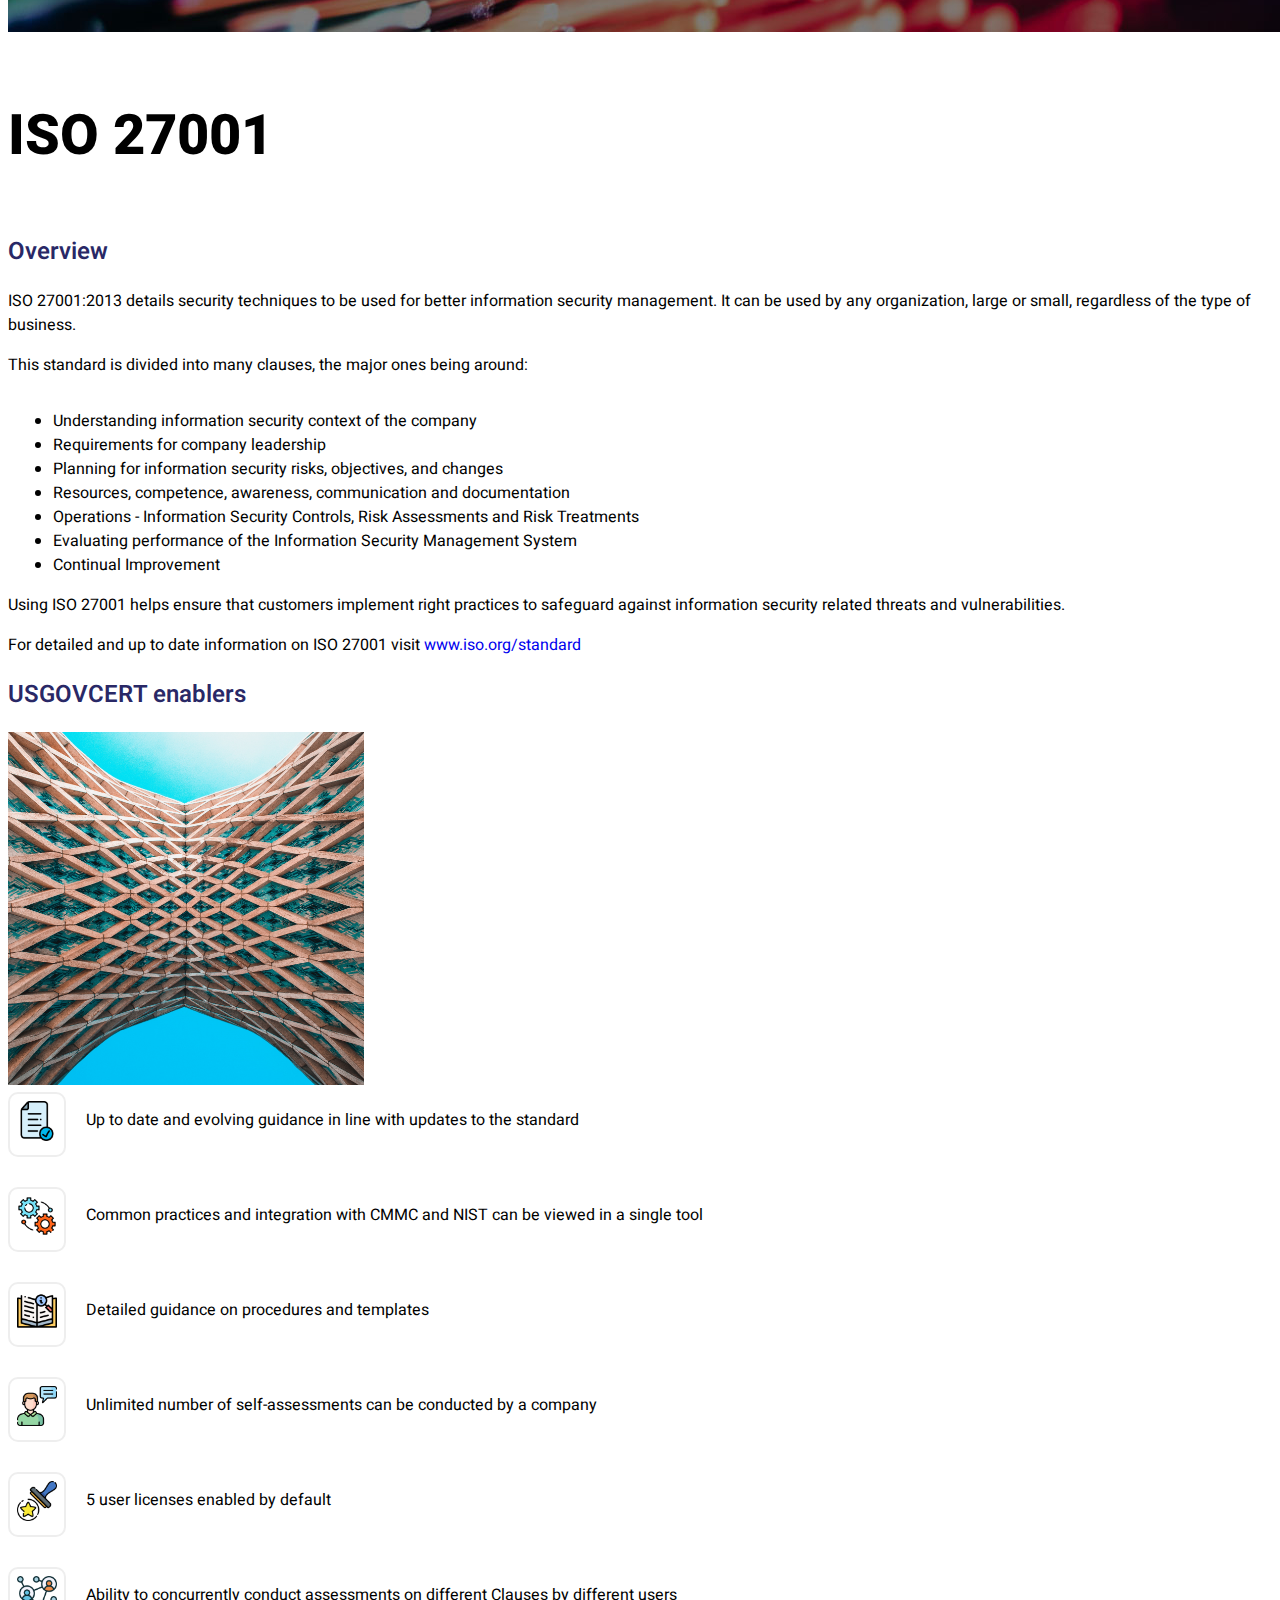
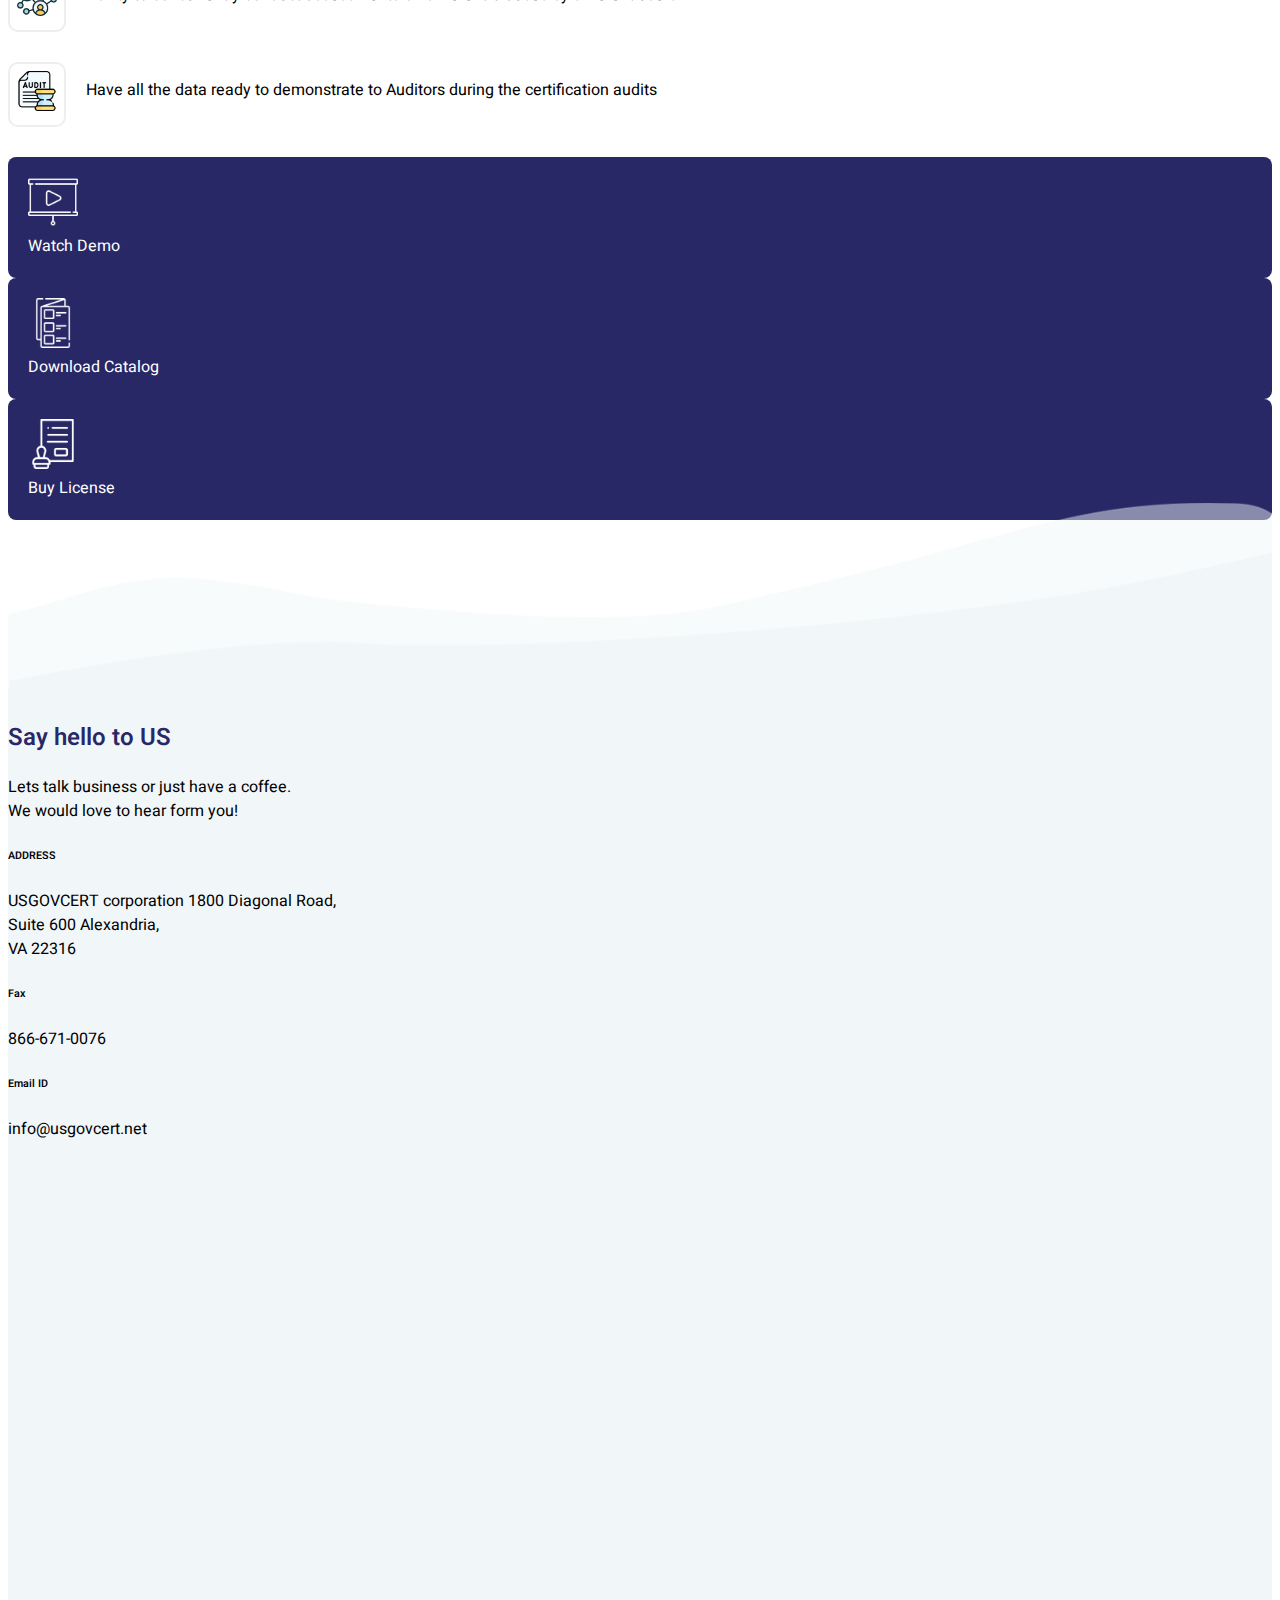
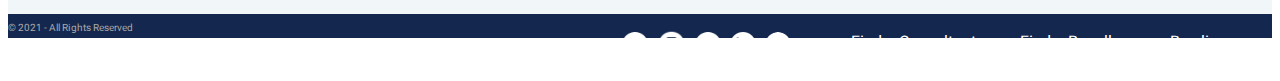
<file: iso27001.html>
<!doctype html>
<html lang="en">

<head>
  <!-- Required meta tags -->
  <meta charset="utf-8">
  <meta name="viewport" content="width=device-width, initial-scale=1">

  <!-- Bootstrap CSS -->
  <link href="https://cdn.jsdelivr.net/npm/bootstrap@5.1.3/dist/css/bootstrap.min.css" rel="stylesheet"
    integrity="sha384-1BmE4kWBq78iYhFldvKuhfTAU6auU8tT94WrHftjDbrCEXSU1oBoqyl2QvZ6jIW3" crossorigin="anonymous">
  <link href="./css/custom.css" rel="stylesheet">
  <link rel="stylesheet" href="css/owl.carousel.min.css">
  <link rel="stylesheet" href="css/owl.theme.default.min.css">
  <title>USGOVCERT</title>
</head>

<body>
  <header>
    <nav class="navbar navbar-light fixed-top">
      <div class="container-fluid">
        <a class="navbar-brand" href="./index.html"><img class="img-fluid" src="./img/USGOVCERT-Logo-horiz.png"
            alt=""></a>
        <div class="align-items-center d-flex">
          <ul class="d-none d-md-block">
            <li><a href=""><img class="social-link" src="./img/facebook.png" alt=""></a></li>
            <li><a href=""><img class="social-link" src="./img/instagram.png" alt=""></a></li>
            <li><a href=""><img class="social-link" src="./img/twitter.png" alt=""></a></li>
            <li><a href=""><img class="social-link" src="./img/linkedin.png" alt=""></a></li>
            <li><a href=""><img class="social-link" src="./img/youtube.png" alt=""></a></li>
          </ul>
          <button class="navbar-toggler pl-4" type="button" data-bs-toggle="offcanvas" data-bs-target="#offcanvasNavbar"
            aria-controls="offcanvasNavbar">
            <span class="navbar-toggler-icon"></span>
          </button>
        </div>

        <div class="offcanvas offcanvas-end" tabindex="-1" id="offcanvasNavbar" aria-labelledby="offcanvasNavbarLabel">
          <div class="offcanvas-header">
            <h5 class="offcanvas-title" id="offcanvasNavbarLabel">Menu</h5>
            <button type="button" class="btn-close text-reset" data-bs-dismiss="offcanvas" aria-label="Close"></button>
          </div>
          <div class="offcanvas-body">
            <ul class="navbar-nav justify-content-end flex-grow-1 pe-3">
              <li class="nav-item">
                <a class="nav-link" data-bs-dismiss="offcanvas" href="#">Home</a>
              </li>
              <li class="nav-item">
                <a class="nav-link" href="./index.html#models">Models/Standards</a>
              </li>
              <li class="nav-item">
                <a class="nav-link" href="./index.html#features">Features</a>
              </li>
              <li class="nav-item">
                <a class="nav-link" href="./index.html#mapBox">Our Network</a>
              </li>
              <li class="nav-item">
                <a class="nav-link" href="./index.html#tables">Resellers/Consultants</a>
              </li>
              <li class="nav-item">
                <a class="nav-link" href="./index.html#stories">Success Stories</a>
              </li>
              <li class="nav-item">
                <a class="nav-link" href="./index.html#contactUs">Contact Us</a>
              </li>
            </ul>
          </div>
        </div>
      </div>
    </nav>
  </header>
  <section>
    <div id="carouselExampleCaptions" class="carousel slide" data-bs-ride="carousel">
      <div class="carousel-inner">
        <div class="carousel-item active">
          <picture>
            <source media="(min-width:992px)" class="img-fluid" srcset="./img/details-banner.jpg">
            <img src="./img/details-banner-m.jpg" class="d-block w-100" alt="...">
          </picture>
          <div class="carousel-caption">
            <h3>ISO 27001</h3>
          </div>
        </div>
      </div>
    </div>
  </section>

  <section class="overview mt-5 p-xl-5 p-3">
    <div class="container">
      <h2>Overview</h2>
      <p>ISO 27001:2013 details security techniques to be used for better information security management. It can be
        used by any organization, large or small, regardless of the type of business.
      </p>
      <p>This standard is divided into many clauses, the major ones being around: </p>
      <ul>
        <li>Understanding information security context of the company</li>
        <li>Requirements for company leadership </li>
        <li>Planning for information security risks, objectives, and changes</li>
        <li>Resources, competence, awareness, communication and documentation</li>
        <li>Operations - Information Security Controls, Risk Assessments and Risk Treatments </li>
        <li>Evaluating performance of the Information Security Management System </li>
        <li>Continual Improvement </li>
      </ul>
      <p>Using ISO 27001 helps ensure that customers implement right practices to safeguard against information security
        related threats and vulnerabilities.</p>
      <p>For detailed and up to date information on ISO 27001 visit
        <a href="_blank" href="https://www.iso.org/standard/54534.html ">www.iso.org/standard </a>
      </p>
    </div>
  </section>
  <section class="feature p-xl-5 p-3">
    <div class="container">
      <h2>USGOVCERT enablers</h2>
      <div class="row mt-4">
        <div class="col-xl-4 col-lg-12">
          <img class="img-fluid" src="./img/sam-moqadam-baII27W6z7k-unsplash.png" alt="">
        </div>
        <div class="col-xl-4 col-md-6 mt-5 mt-xl-0">
          <div class="feature-item">
            <div class="feature-img">
              <img width="40" src="./img/file.png" alt="">
            </div>
            <p>Up to date and evolving guidance in line with updates to the standard </p>
          </div>
          <div class="feature-item">
            <div class="feature-img">
              <img width="40" src="./img/integration.png" alt="">
            </div>
            <p>Common practices and integration with CMMC and NIST can be viewed in a single tool</p>
          </div>
          <div class="feature-item">
            <div class="feature-img">
              <img width="40" src="./img/guide-book.png" alt="">
            </div>
            <p>Detailed guidance on procedures and templates </p>
          </div>
          <div class="feature-item">
            <div class="feature-img">
              <img width="40" src="./img/chat.png" alt="">
            </div>
            <p>Unlimited number of self-assessments can be conducted by a company </p>
          </div>
        </div>
        <div class="col-xl-4 col-md-6 mt-md-5 mt-xl-0">
          <div class="feature-item">
            <div class="feature-img">
              <img width="40" src="./img/stamp.png" alt="">
            </div>
            <p>5 user licenses enabled by default </p>
          </div>
          <div class="feature-item">
            <div class="feature-img">
              <img width="40" src="./img/networking.png" alt="">
            </div>
            <p>Ability to concurrently conduct assessments on different Clauses by different users </p>
          </div>
          <div class="feature-item">
            <div class="feature-img">
              <img width="40" src="./img/audit.png" alt="">
            </div>
            <p>Have all the data ready to demonstrate to Auditors during the certification audits</p>
          </div>
        </div>
      </div>
    </div>
  </section>
  <section class="blue-section pb-5">
    <div class="container">
      <div class="align-items-center flex-column flex-md-row justify-content-center pt-5 row">
        <div class="col-xl-2 col-lg-3 col-md-4 col-8">
          <a href="">
            <div class="thumbnail text-center">
              <img src="./img/presentation.png" alt="">
              <div><label class="figure-caption mt-2">Watch Demo</label></div>
            </div>
          </a>
        </div>
        <div class="col-xl-2 col-lg-3 col-md-4 col-8 mt-3 mt-md-0">
          <a href="">
            <div class="thumbnail text-center">
              <img src="./img/catalogue.png" alt="">
              <div><label class="figure-caption mt-2">Download Catalog</label></div>
            </div>
          </a>
        </div>
        <div class="col-xl-2 col-lg-3 col-md-4 col-8 mt-3 mt-md-0">
          <a href="">
            <div class="thumbnail text-center">
              <img src="./img/official-documents.png" alt="">
              <div><label class="figure-caption mt-2">Buy License</label></div>
            </div>
          </a>
        </div>
      </div>
    </div>
  </section>
  <section class="contact-us">
    <div class="outer-box">
      <div class="container">
        <div class="row align-items-center pt-4 pb-5">
          <div class="col-xl-5">
            <h2>Say hello to US</h2>
            <p> Lets talk business or just have a coffee. <br>We would love to hear form you! </p>
            <h6 class="mt-4">ADDRESS</h6>
            <p>USGOVCERT corporation
              1800 Diagonal Road, <br>Suite 600
              Alexandria, <br>VA 22316</p>
            <h6 class="mt-4">Fax</h6>
            <p>866-671-0076</p>
            <h6 class="mt-4">Email ID</h6>
            <p>info@usgovcert.net </p>
          </div>
          <div class="col-xl-7">
            <iframe
              src="https://www.google.com/maps/embed?pb=!1m18!1m12!1m3!1d1439.3507098046182!2d-77.06120621957767!3d38.805672525057965!2m3!1f0!2f0!3f0!3m2!1i1024!2i768!4f13.1!3m3!1m2!1s0x89b7b1aa708977e9%3A0xefab8d1c65247108!2s1800%20Diagonal%20Rd%2C%20Alexandria%2C%20VA%2022314%2C%20USA!5e0!3m2!1sen!2sin!4v1641784728387!5m2!1sen!2sin"
              width="100%" height="450" style="border:0;" allowfullscreen="" loading="lazy"></iframe>
          </div>
        </div>
      </div>
    </div>
  </section>
  <footer>
    <div class="container-fluid py-5 text-center">
      <div class="row">
        <ul class="footerlinks">
          <li><a href="">Find a Consultant</a></li>
          <li><a href="">Find a Reseller</a></li>
          <li><a href="">Buy license</a></li>
        </ul>
      </div>
      <div class="row mt-4">
        <ul>
          <li><a href=""><img src="./img/facebook.png" alt=""></a></li>
          <li><a href=""><img src="./img/instagram.png" alt=""></a></li>
          <li><a href=""><img src="./img/twitter.png" alt=""></a></li>
          <li><a href=""><img src="./img/linkedin.png" alt=""></a></li>
          <li><a href=""><img src="./img/youtube.png" alt=""></a></li>
        </ul>
      </div>
      <div class="row">
        <span class="copyrights">© 2021 - All Rights Reserved</span>
      </div>
    </div>
  </footer>
  <script src="https://ajax.googleapis.com/ajax/libs/jquery/3.5.1/jquery.min.js"></script>
  <script src="./js/bootstrap.min.js"> </script>
  <script src="js/custom.js"></script>
  <script src="js/owl.carousel.min.js"></script>
</body>

</html>
</file>
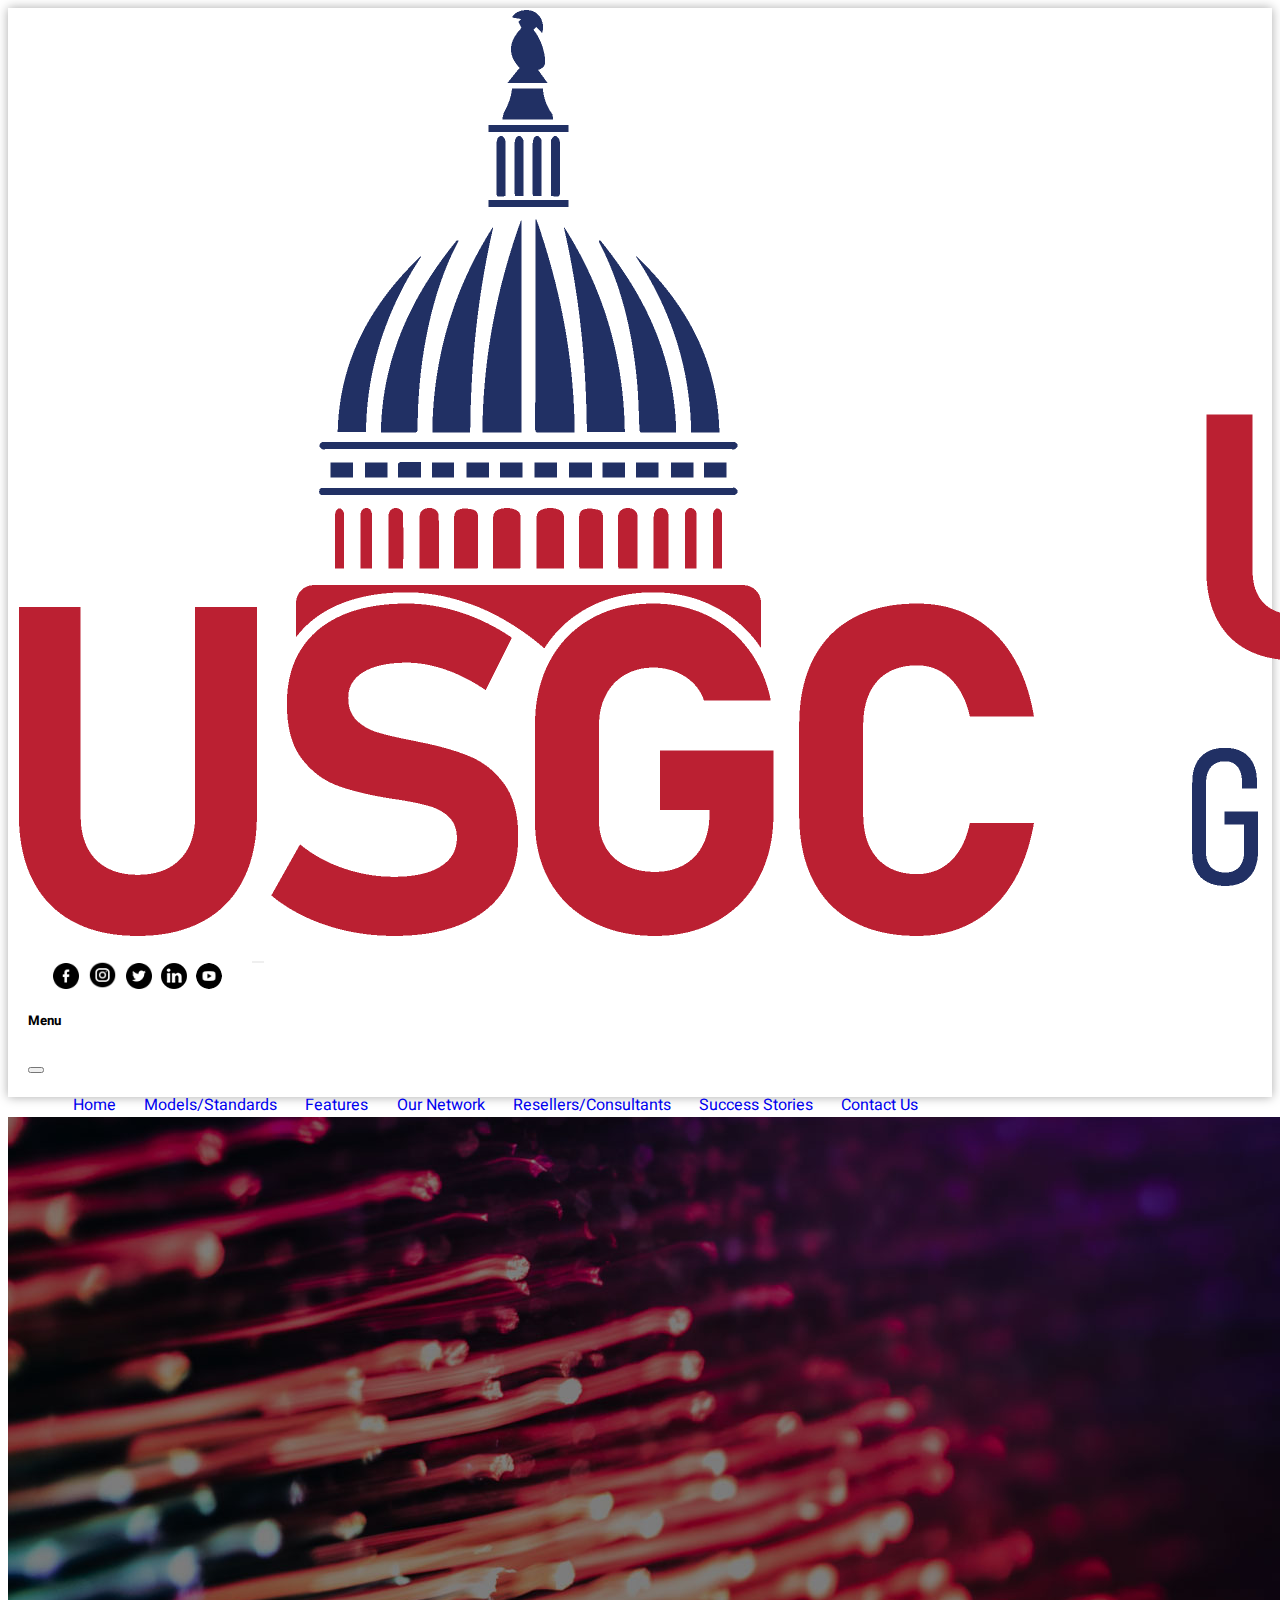
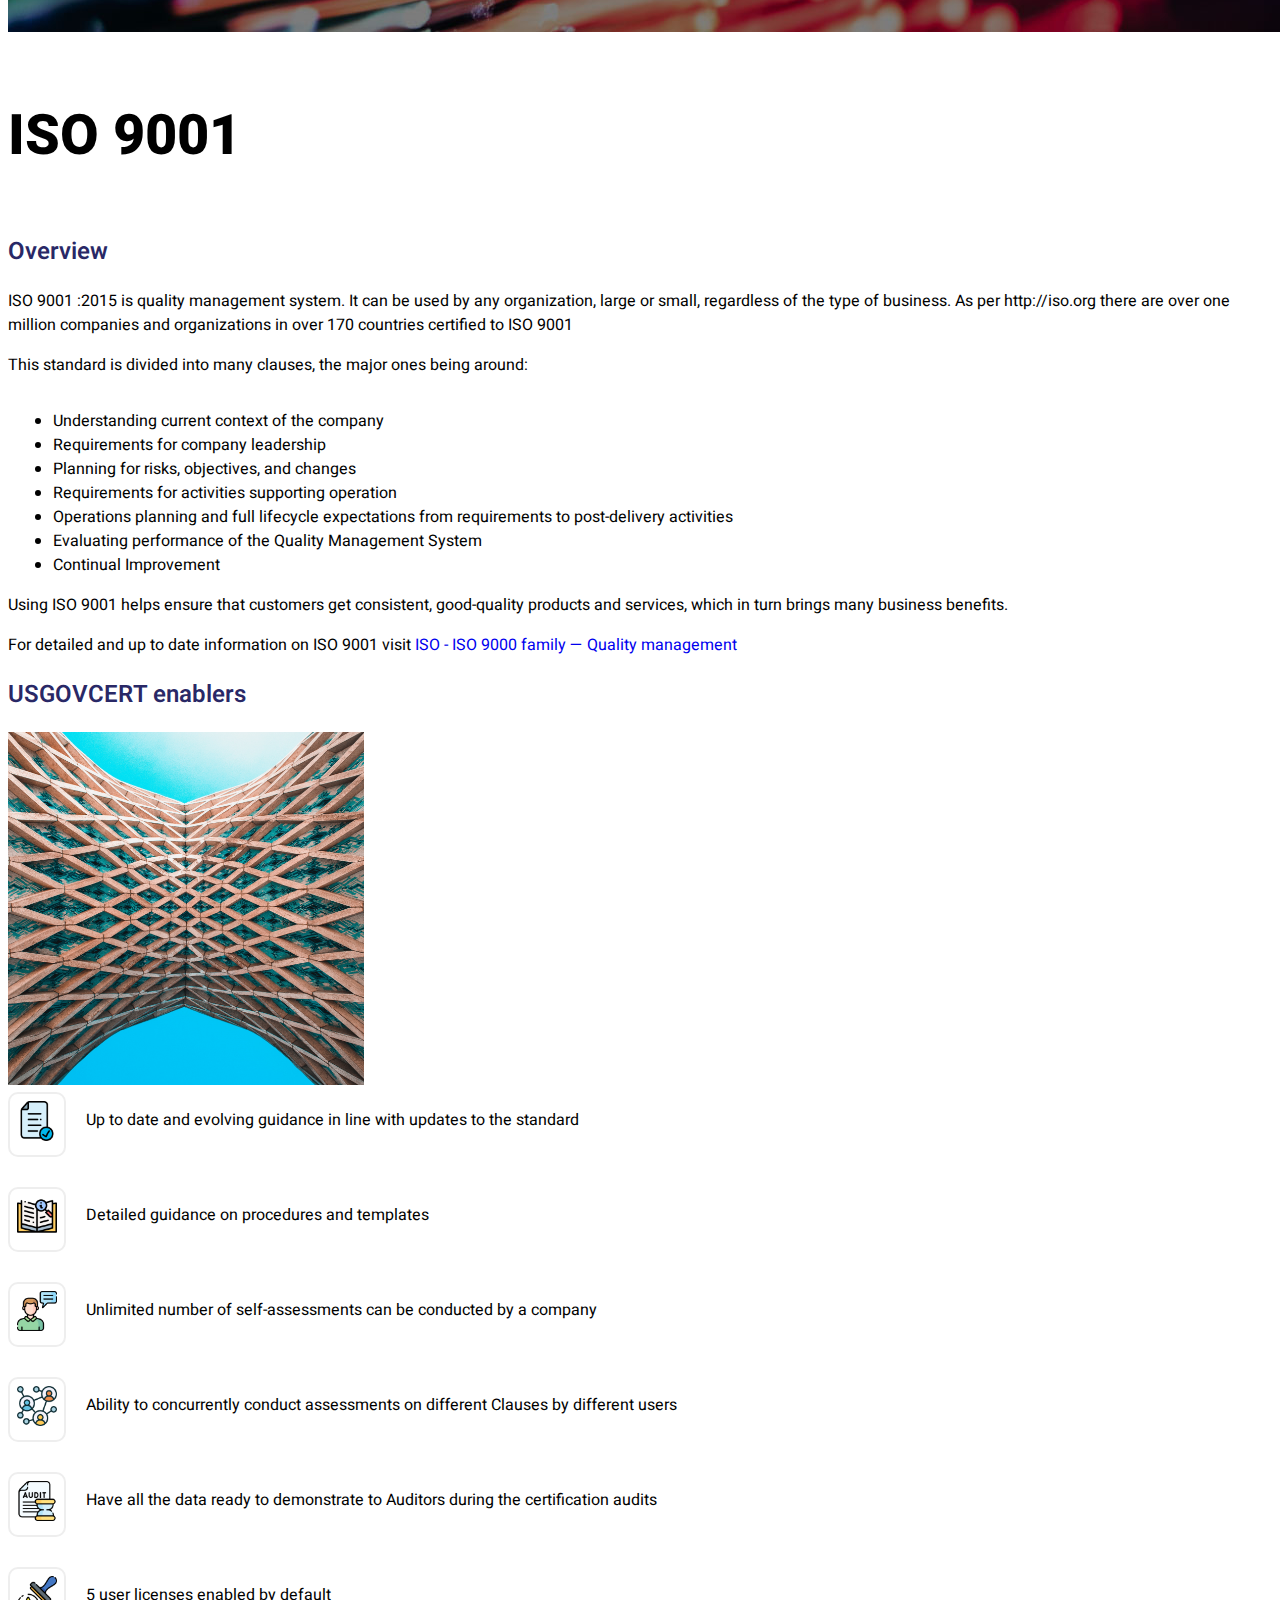
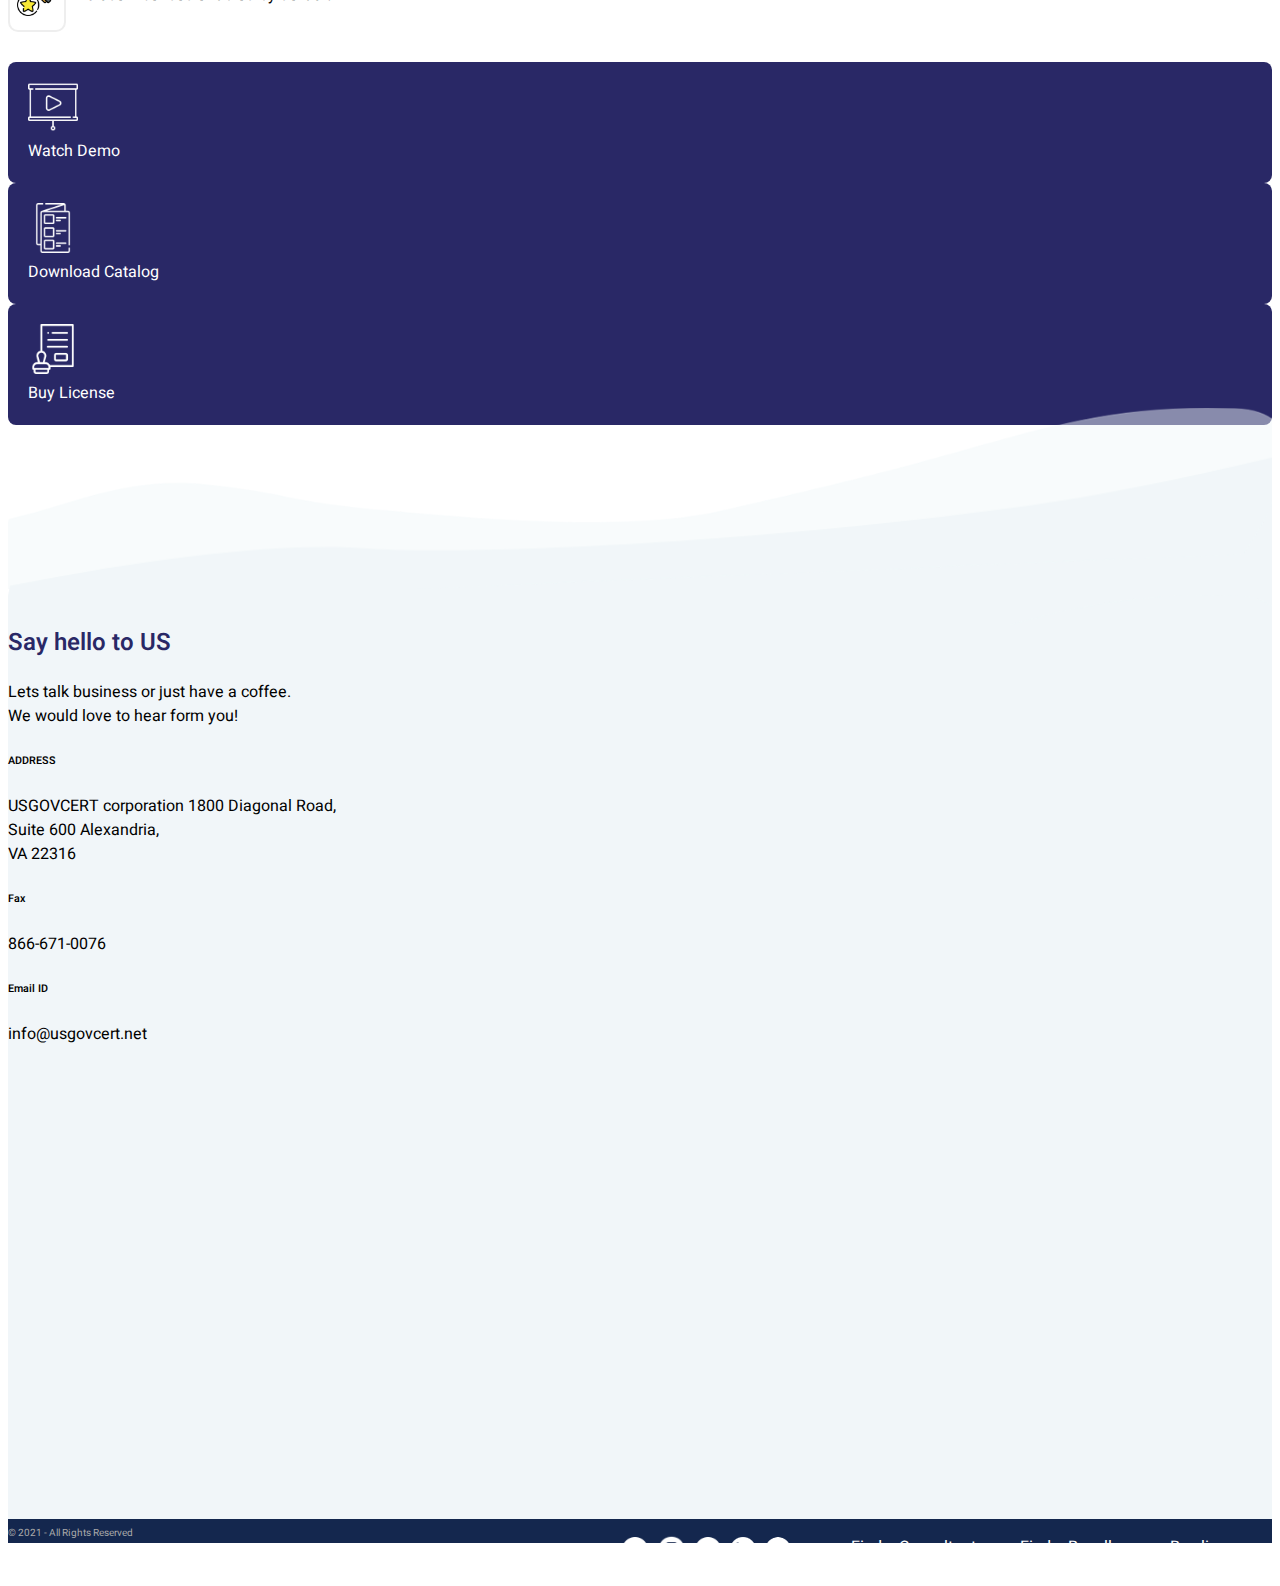
<file: iso9001.html>
<!doctype html>
<html lang="en">

<head>
  <!-- Required meta tags -->
  <meta charset="utf-8">
  <meta name="viewport" content="width=device-width, initial-scale=1">

  <!-- Bootstrap CSS -->
  <link href="https://cdn.jsdelivr.net/npm/bootstrap@5.1.3/dist/css/bootstrap.min.css" rel="stylesheet"
    integrity="sha384-1BmE4kWBq78iYhFldvKuhfTAU6auU8tT94WrHftjDbrCEXSU1oBoqyl2QvZ6jIW3" crossorigin="anonymous">
  <link href="./css/custom.css" rel="stylesheet">
  <link rel="stylesheet" href="css/owl.carousel.min.css">
  <link rel="stylesheet" href="css/owl.theme.default.min.css">
  <title>USGOVCERT</title>
</head>

<body>
  <header>
    <nav class="navbar navbar-light fixed-top">
      <div class="container-fluid">
        <a class="navbar-brand" href="./index.html"><img class="img-fluid" src="./img/USGOVCERT-Logo-horiz.png"
            alt=""></a>
        <div class="align-items-center d-flex">
          <ul class="d-none d-md-block">
            <li><a href=""><img class="social-link" src="./img/facebook.png" alt=""></a></li>
            <li><a href=""><img class="social-link" src="./img/instagram.png" alt=""></a></li>
            <li><a href=""><img class="social-link" src="./img/twitter.png" alt=""></a></li>
            <li><a href=""><img class="social-link" src="./img/linkedin.png" alt=""></a></li>
            <li><a href=""><img class="social-link" src="./img/youtube.png" alt=""></a></li>
          </ul>
          <button class="navbar-toggler pl-4" type="button" data-bs-toggle="offcanvas" data-bs-target="#offcanvasNavbar"
            aria-controls="offcanvasNavbar">
            <span class="navbar-toggler-icon"></span>
          </button>
        </div>

        <div class="offcanvas offcanvas-end" tabindex="-1" id="offcanvasNavbar" aria-labelledby="offcanvasNavbarLabel">
          <div class="offcanvas-header">
            <h5 class="offcanvas-title" id="offcanvasNavbarLabel">Menu</h5>
            <button type="button" class="btn-close text-reset" data-bs-dismiss="offcanvas" aria-label="Close"></button>
          </div>
          <div class="offcanvas-body">
            <ul class="navbar-nav justify-content-end flex-grow-1 pe-3">
              <li class="nav-item">
                <a class="nav-link" data-bs-dismiss="offcanvas" href="#">Home</a>
              </li>
              <li class="nav-item">
                <a class="nav-link" href="./index.html#models">Models/Standards</a>
              </li>
              <li class="nav-item">
                <a class="nav-link" href="./index.html#features">Features</a>
              </li>
              <li class="nav-item">
                <a class="nav-link" href="./index.html#mapBox">Our Network</a>
              </li>
              <li class="nav-item">
                <a class="nav-link" href="./index.html#tables">Resellers/Consultants</a>
              </li>
              <li class="nav-item">
                <a class="nav-link" href="./index.html#stories">Success Stories</a>
              </li>
              <li class="nav-item">
                <a class="nav-link" href="./index.html#contactUs">Contact Us</a>
              </li>
            </ul>
          </div>
        </div>
      </div>
    </nav>
  </header>
  <section>
    <div id="carouselExampleCaptions" class="carousel slide" data-bs-ride="carousel">
      <div class="carousel-inner">
        <div class="carousel-item active">
          <picture>
            <source media="(min-width:992px)" class="img-fluid" srcset="./img/details-banner.jpg">
            <img src="./img/details-banner-m.jpg" class="d-block w-100" alt="...">
          </picture>
          <div class="carousel-caption">
            <h3>ISO 9001 </h3>
          </div>
        </div>
      </div>
    </div>
  </section>

  <section class="overview mt-5 p-xl-5 p-3">
    <div class="container">
      <h2>Overview</h2>
      <p>ISO 9001 :2015 is quality management system. It can be used by any organization, large or small, regardless of
        the type of business. As per http://iso.org there are over one million companies and organizations in over 170
        countries certified to ISO 9001
      </p>
      <p>This standard is divided into many clauses, the major ones being around: </p>
      <ul>
        <li>Understanding current context of the company</li>
        <li>Requirements for company leadership </li>
        <li>Planning for risks, objectives, and changes</li>
        <li>Requirements for activities supporting operation </li>
        <li>Operations planning and full lifecycle expectations from requirements to post-delivery activities </li>
        <li>Evaluating performance of the Quality Management System </li>
        <li>Continual Improvement </li>
      </ul>
      <p>Using ISO 9001 helps ensure that customers get consistent, good-quality products and services, which in turn
        brings many business benefits.</p>
      <p>For detailed and up to date information on ISO 9001 visit
        <a href="_blank" href="https://www.iso.org/iso-9001-quality-management.html">ISO - ISO 9000 family — Quality
          management </a>
      </p>
    </div>
  </section>
  <section class="feature p-xl-5 p-3">
    <div class="container">
      <h2>USGOVCERT enablers</h2>
      <div class="row mt-4">
        <div class="col-xl-4 col-lg-12">
          <img class="img-fluid" src="./img/sam-moqadam-baII27W6z7k-unsplash.png" alt="">
        </div>
        <div class="col-xl-4 col-md-6 mt-5 mt-xl-0">
          <div class="feature-item">
            <div class="feature-img">
              <img width="40" src="./img/file.png" alt="">
            </div>
            <p>Up to date and evolving guidance in line with updates to the standard </p>
          </div>
          <div class="feature-item">
            <div class="feature-img">
              <img width="40" src="./img/guide-book.png" alt="">
            </div>
            <p>Detailed guidance on procedures and templates </p>
          </div>
          <div class="feature-item">
            <div class="feature-img">
              <img width="40" src="./img/chat.png" alt="">
            </div>
            <p>Unlimited number of self-assessments can be conducted by a company </p>
          </div>

        </div>
        <div class="col-xl-4 col-md-6 mt-md-5 mt-xl-0">
          <div class="feature-item">
            <div class="feature-img">
              <img width="40" src="./img/networking.png" alt="">
            </div>
            <p>Ability to concurrently conduct assessments on different Clauses by different users </p>
          </div>
          <div class="feature-item">
            <div class="feature-img">
              <img width="40" src="./img/audit.png" alt="">
            </div>
            <p>Have all the data ready to demonstrate to Auditors during the certification audits</p>
          </div>
          <div class="feature-item">
            <div class="feature-img">
              <img width="40" src="./img/stamp.png" alt="">
            </div>
            <p>5 user licenses enabled by default </p>
          </div>
        </div>
      </div>
    </div>
  </section>
  <section class="blue-section pb-5">
    <div class="container">
      <div class="align-items-center flex-column flex-md-row justify-content-center pt-5 row">
        <div class="col-xl-2 col-lg-3 col-md-4 col-8">
          <a href="">
            <div class="thumbnail text-center">
              <img src="./img/presentation.png" alt="">
              <div><label class="figure-caption mt-2">Watch Demo</label></div>
            </div>
          </a>
        </div>
        <div class="col-xl-2 col-lg-3 col-md-4 col-8 mt-3 mt-md-0">
          <a href="">
            <div class="thumbnail text-center">
              <img src="./img/catalogue.png" alt="">
              <div><label class="figure-caption mt-2">Download Catalog</label></div>
            </div>
          </a>
        </div>
        <div class="col-xl-2 col-lg-3 col-md-4 col-8 mt-3 mt-md-0">
          <a href="">
            <div class="thumbnail text-center">
              <img src="./img/official-documents.png" alt="">
              <div><label class="figure-caption mt-2">Buy License</label></div>
            </div>
          </a>
        </div>
      </div>
    </div>
  </section>
  <section class="contact-us">
    <div class="outer-box">
      <div class="container">
        <div class="row align-items-center pt-4 pb-5">
          <div class="col-xl-5">
            <h2>Say hello to US</h2>
            <p> Lets talk business or just have a coffee. <br>We would love to hear form you! </p>
            <h6 class="mt-4">ADDRESS</h6>
            <p>USGOVCERT corporation
              1800 Diagonal Road, <br>Suite 600
              Alexandria, <br>VA 22316</p>
            <h6 class="mt-4">Fax</h6>
            <p>866-671-0076</p>
            <h6 class="mt-4">Email ID</h6>
            <p>info@usgovcert.net </p>
          </div>
          <div class="col-xl-7">
            <iframe
            src="https://www.google.com/maps/embed?pb=!1m18!1m12!1m3!1d1439.3507098046182!2d-77.06120621957767!3d38.805672525057965!2m3!1f0!2f0!3f0!3m2!1i1024!2i768!4f13.1!3m3!1m2!1s0x89b7b1aa708977e9%3A0xefab8d1c65247108!2s1800%20Diagonal%20Rd%2C%20Alexandria%2C%20VA%2022314%2C%20USA!5e0!3m2!1sen!2sin!4v1641784728387!5m2!1sen!2sin"
            width="100%" height="450" style="border:0;" allowfullscreen="" loading="lazy"></iframe>
          </div>
        </div>
      </div>
    </div>
  </section>
  <footer>
    <div class="container-fluid py-5 text-center">
      <div class="row">
        <ul class="footerlinks">
          <li><a href="">Find a Consultant</a></li>
          <li><a href="">Find a Reseller</a></li>
          <li><a href="">Buy license</a></li>
        </ul>
      </div>
      <div class="row mt-4">
        <ul>
          <li><a href=""><img src="./img/facebook.png" alt=""></a></li>
          <li><a href=""><img src="./img/instagram.png" alt=""></a></li>
          <li><a href=""><img src="./img/twitter.png" alt=""></a></li>
          <li><a href=""><img src="./img/linkedin.png" alt=""></a></li>
          <li><a href=""><img src="./img/youtube.png" alt=""></a></li>
        </ul>
      </div>
      <div class="row">
        <span class="copyrights">© 2021 - All Rights Reserved</span>
      </div>
    </div>
  </footer>
  <script src="https://ajax.googleapis.com/ajax/libs/jquery/3.5.1/jquery.min.js"></script>
  <script src="./js/bootstrap.min.js"> </script>
  <script src="js/custom.js"></script>
  <script src="js/owl.carousel.min.js"></script>
</body>

</html>
</file>
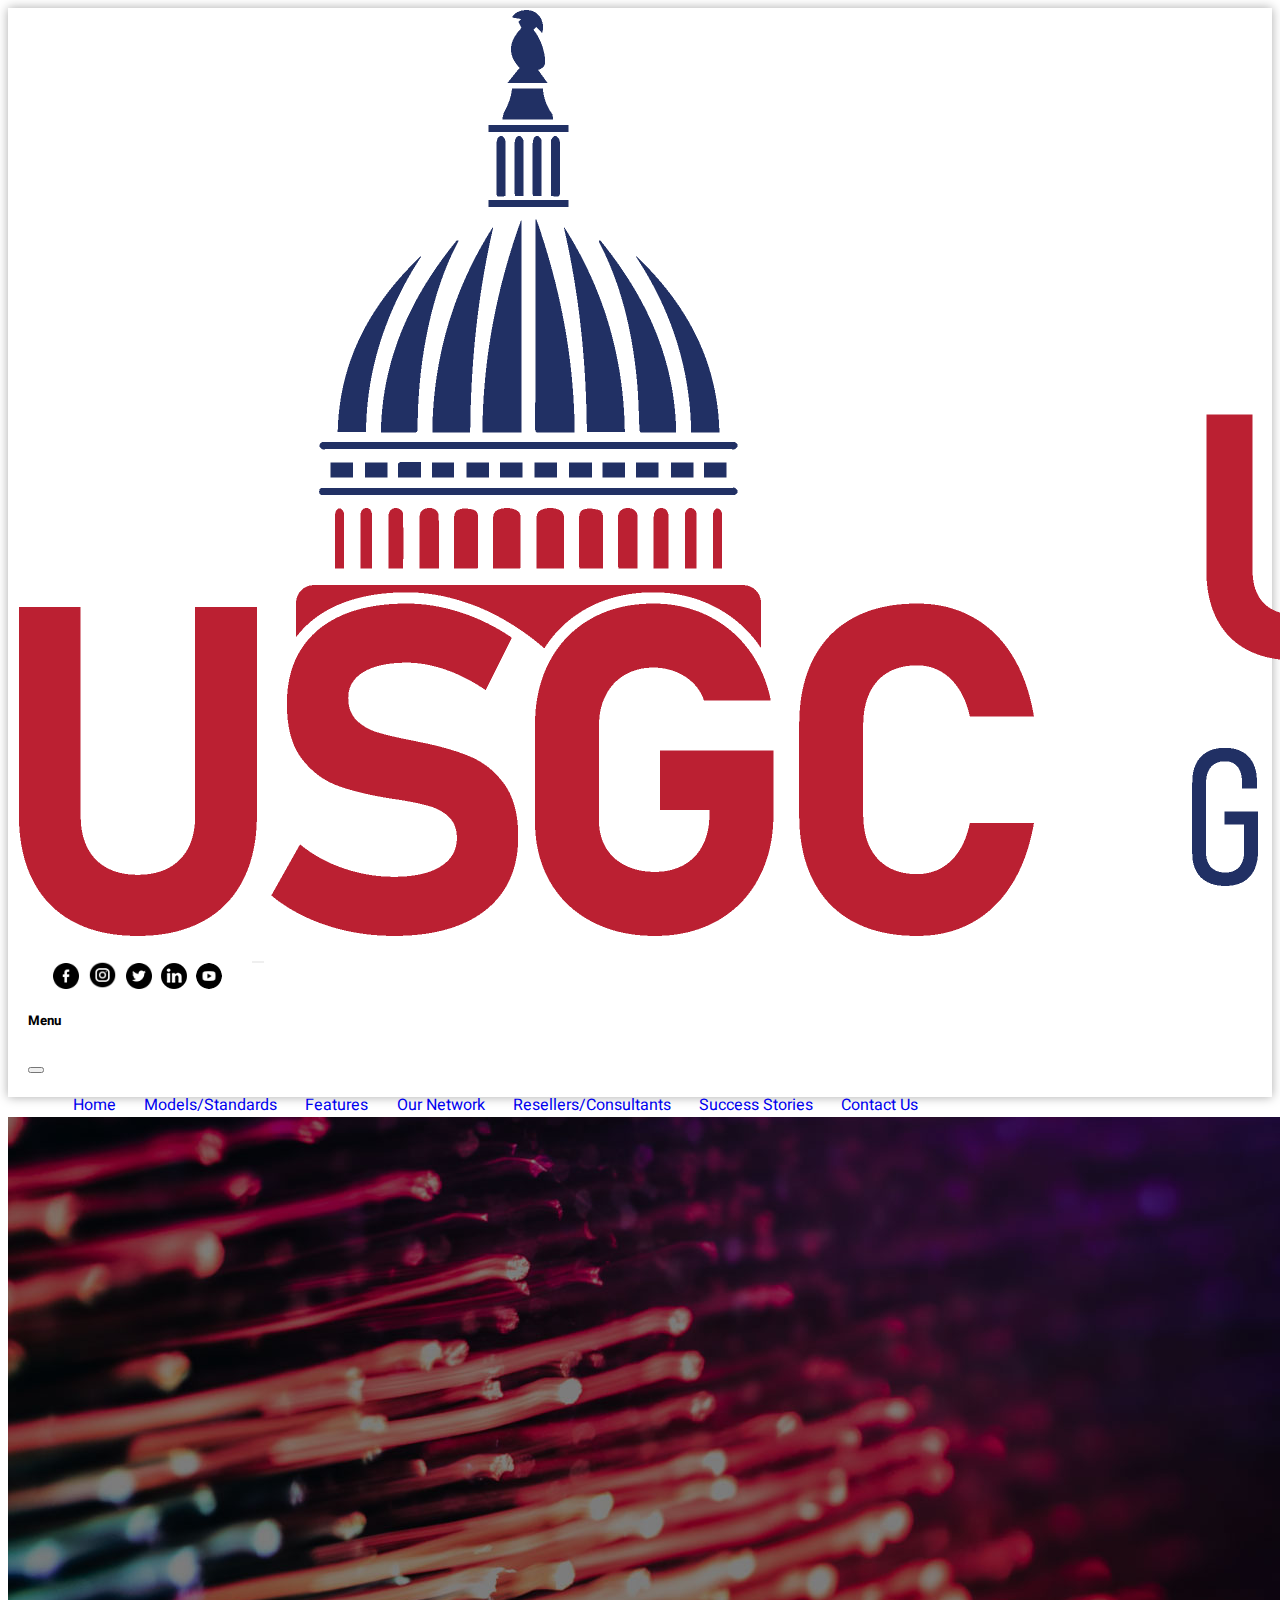
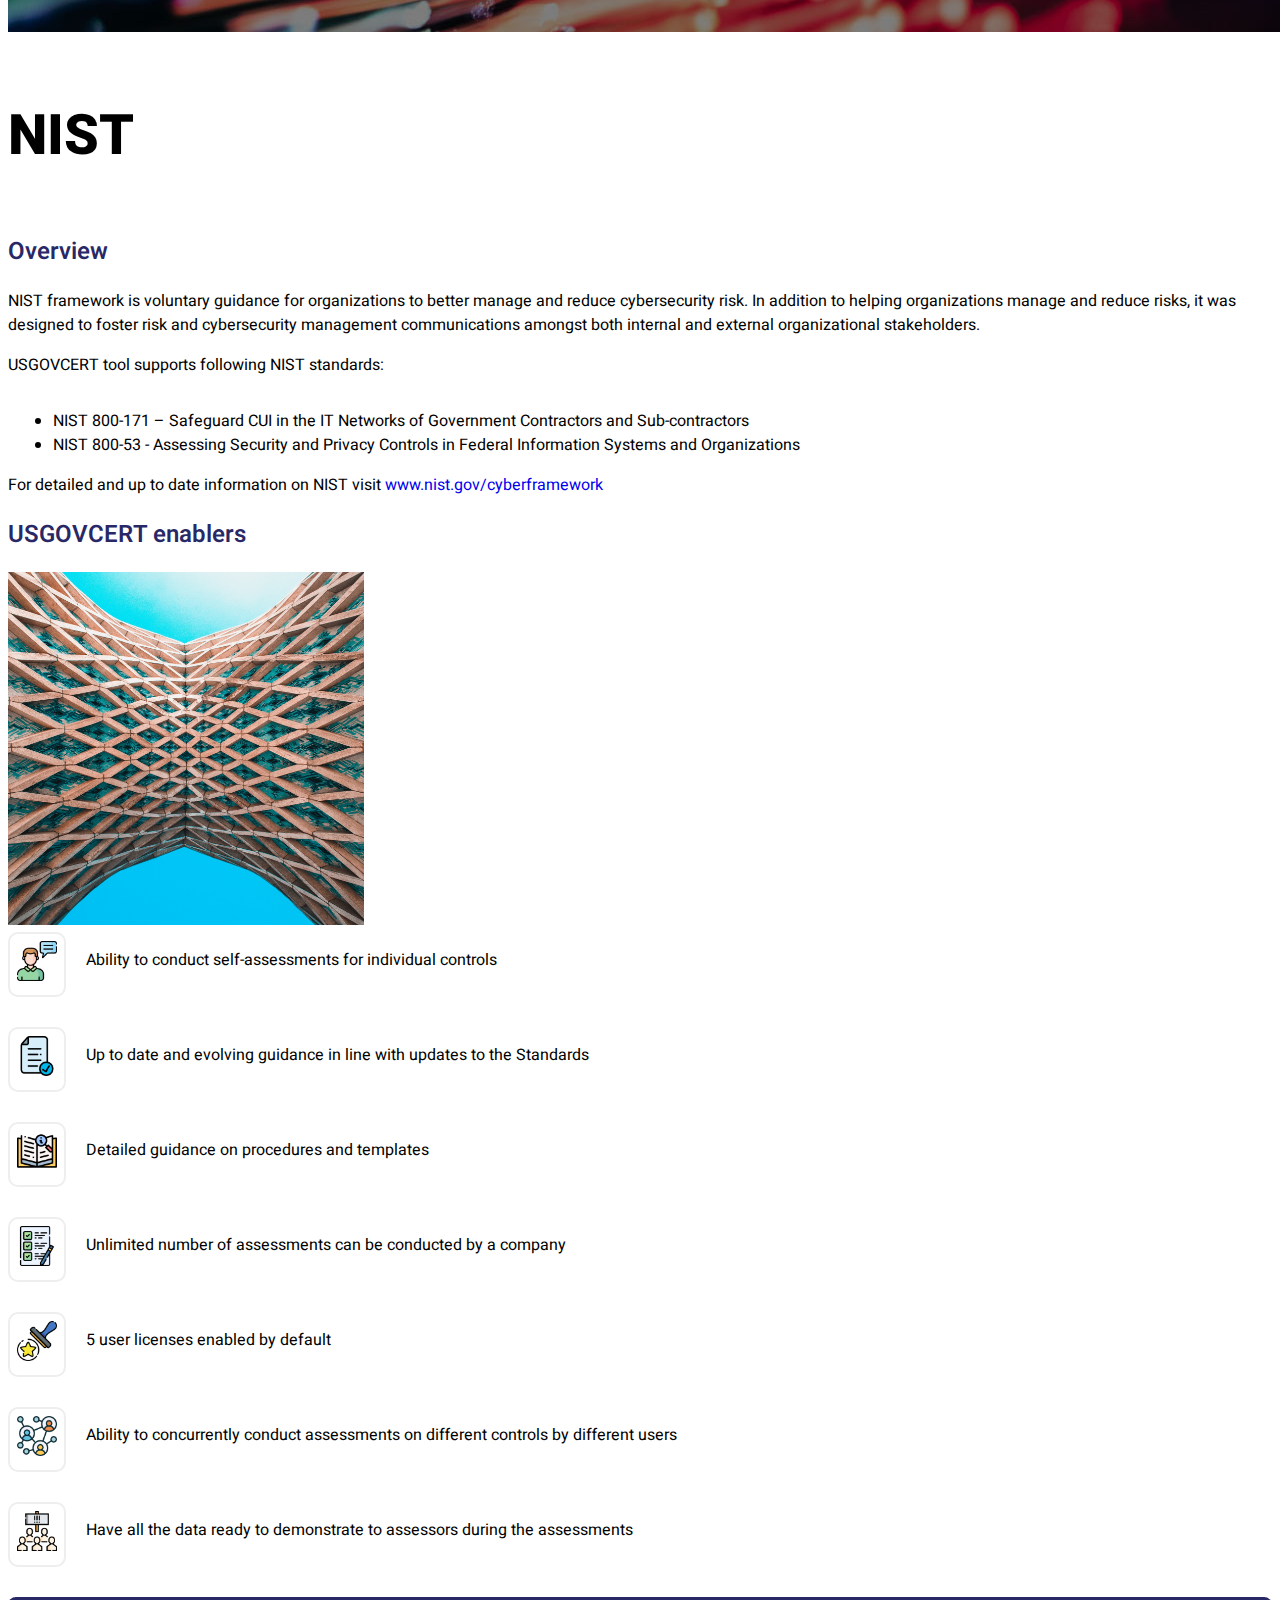
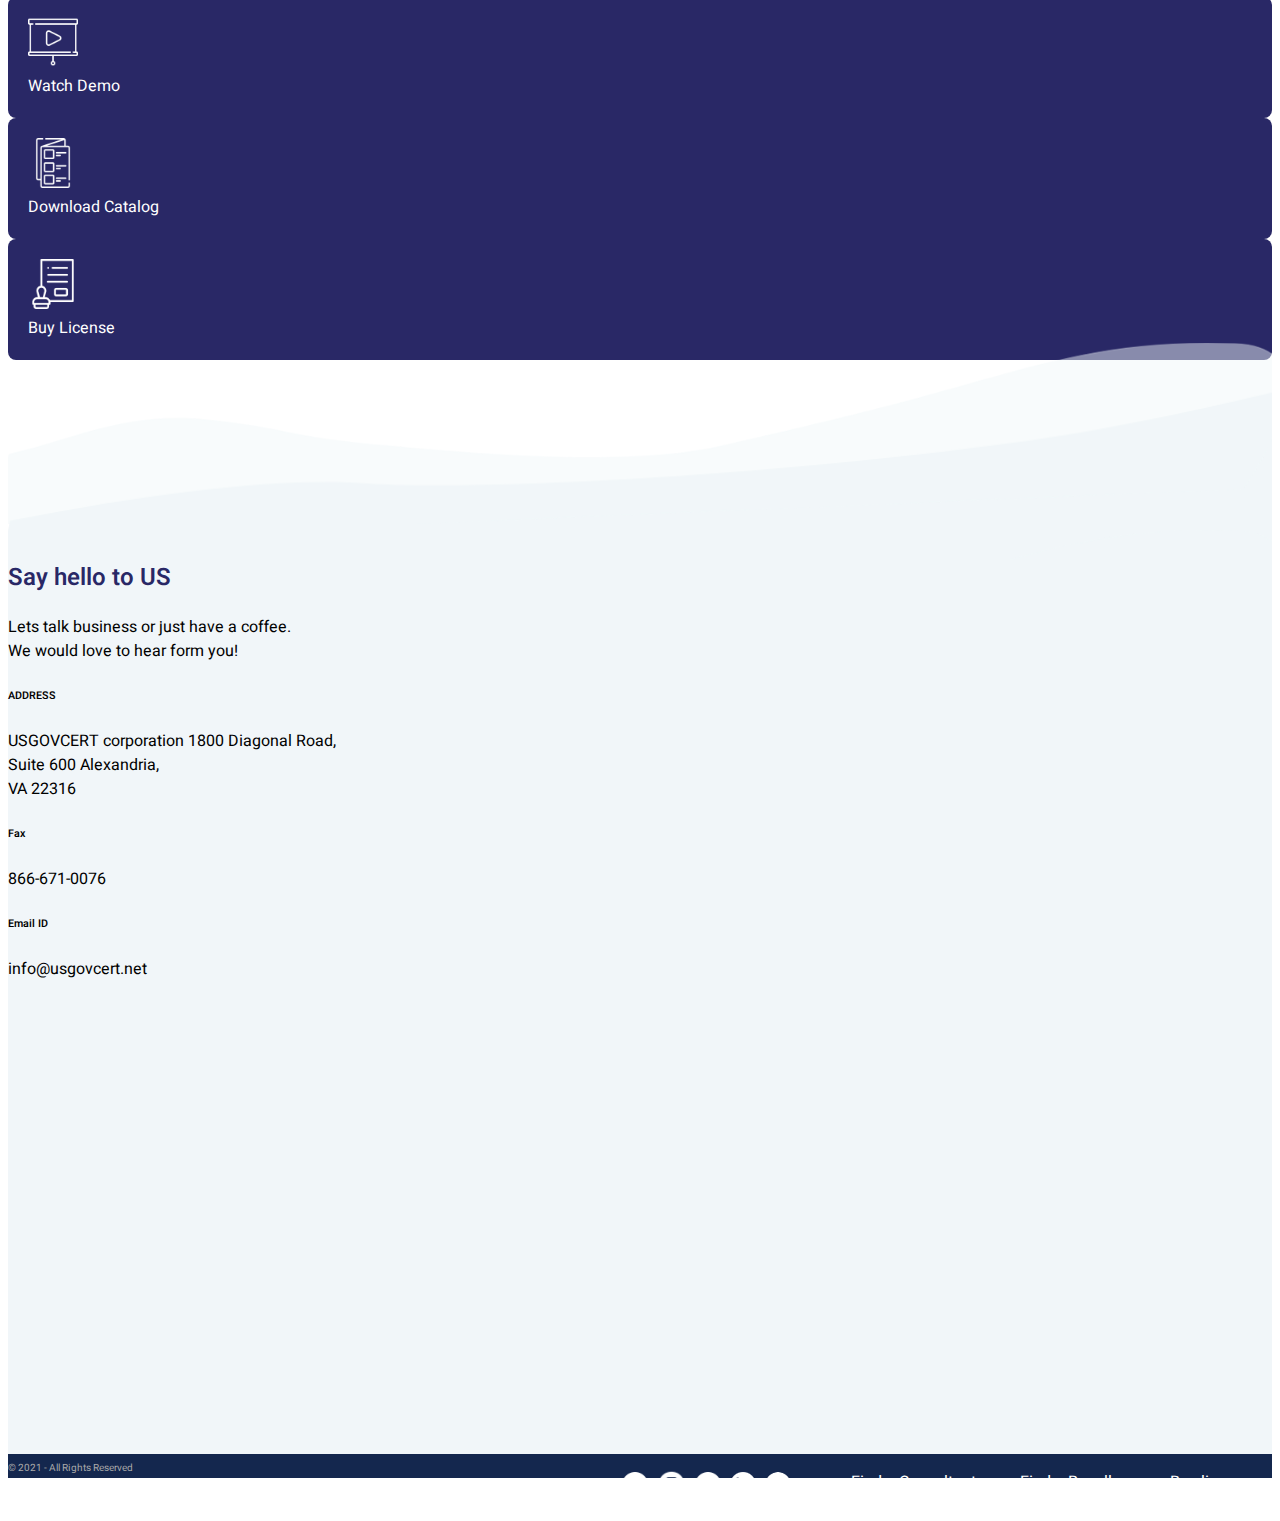
<file: nist-details.html>
<!doctype html>
<html lang="en">

<head>
  <!-- Required meta tags -->
  <meta charset="utf-8">
  <meta name="viewport" content="width=device-width, initial-scale=1">

  <!-- Bootstrap CSS -->
  <link href="https://cdn.jsdelivr.net/npm/bootstrap@5.1.3/dist/css/bootstrap.min.css" rel="stylesheet"
    integrity="sha384-1BmE4kWBq78iYhFldvKuhfTAU6auU8tT94WrHftjDbrCEXSU1oBoqyl2QvZ6jIW3" crossorigin="anonymous">
  <link href="./css/custom.css" rel="stylesheet">
  <link rel="stylesheet" href="css/owl.carousel.min.css">
  <link rel="stylesheet" href="css/owl.theme.default.min.css">
  <title>USGOVCERT</title>
</head>

<body>
  <header>
    <nav class="navbar navbar-light fixed-top">
      <div class="container-fluid">
        <a class="navbar-brand" href="./index.html"><img class="img-fluid" src="./img/USGOVCERT-Logo-horiz.png"
            alt=""></a>
        <div class="align-items-center d-flex">
          <ul class="d-none d-md-block">
            <li><a href=""><img class="social-link" src="./img/facebook.png" alt=""></a></li>
            <li><a href=""><img class="social-link" src="./img/instagram.png" alt=""></a></li>
            <li><a href=""><img class="social-link" src="./img/twitter.png" alt=""></a></li>
            <li><a href=""><img class="social-link" src="./img/linkedin.png" alt=""></a></li>
            <li><a href=""><img class="social-link" src="./img/youtube.png" alt=""></a></li>
          </ul>
          <button class="navbar-toggler pl-4" type="button" data-bs-toggle="offcanvas" data-bs-target="#offcanvasNavbar"
            aria-controls="offcanvasNavbar">
            <span class="navbar-toggler-icon"></span>
          </button>
        </div>

        <div class="offcanvas offcanvas-end" tabindex="-1" id="offcanvasNavbar" aria-labelledby="offcanvasNavbarLabel">
          <div class="offcanvas-header">
            <h5 class="offcanvas-title" id="offcanvasNavbarLabel">Menu</h5>
            <button type="button" class="btn-close text-reset" data-bs-dismiss="offcanvas" aria-label="Close"></button>
          </div>
          <div class="offcanvas-body">
            <ul class="navbar-nav justify-content-end flex-grow-1 pe-3">
              <li class="nav-item">
                <a class="nav-link" data-bs-dismiss="offcanvas" href="#">Home</a>
              </li>
              <li class="nav-item">
                <a class="nav-link" href="./index.html#models">Models/Standards</a>
              </li>
              <li class="nav-item">
                <a class="nav-link" href="./index.html#features">Features</a>
              </li>
              <li class="nav-item">
                <a class="nav-link" href="./index.html#mapBox">Our Network</a>
              </li>
              <li class="nav-item">
                <a class="nav-link" href="./index.html#tables">Resellers/Consultants</a>
              </li>
              <li class="nav-item">
                <a class="nav-link" href="./index.html#stories">Success Stories</a>
              </li>
              <li class="nav-item">
                <a class="nav-link" href="./index.html#contactUs">Contact Us</a>
              </li>
            </ul>
          </div>
        </div>
      </div>
    </nav>
  </header>
  <section>
    <div id="carouselExampleCaptions" class="carousel slide" data-bs-ride="carousel">
      <div class="carousel-inner">
        <div class="carousel-item active">
          <picture>
            <source media="(min-width:992px)" class="img-fluid" srcset="./img/details-banner.jpg">
            <img src="./img/details-banner-m.jpg" class="d-block w-100" alt="...">
          </picture>
          <div class="carousel-caption">
            <h3>NIST</h3>
          </div>
        </div>
      </div>
    </div>
  </section>

  <section class="overview mt-5 p-xl-5 p-3">
    <div class="container">
      <h2>Overview</h2>
      <p>NIST framework is voluntary guidance for organizations to better manage and reduce cybersecurity risk. In
        addition to helping organizations manage and reduce risks, it was designed to foster risk and cybersecurity
        management communications amongst both internal and external organizational stakeholders.
      </p>
      <p>USGOVCERT tool supports following NIST standards:</p>
      <ul>
        <li>NIST 800-171 – Safeguard CUI in the IT Networks of Government Contractors and Sub-contractors </li>
        <li>NIST 800-53 - Assessing Security and Privacy Controls in Federal Information Systems and Organizations</li>
      </ul>
      <p>For detailed and up to date information on NIST visit
        <a href="_blank" href="https://www.nist.gov/cyberframework/getting-started">www.nist.gov/cyberframework
        </a>
      </p>
    </div>
  </section>
  <section class="feature p-xl-5 p-3">
    <div class="container">
      <h2>USGOVCERT enablers</h2>
      <div class="row mt-4">
        <div class="col-xl-4 col-lg-12">
          <img class="img-fluid" src="./img/sam-moqadam-baII27W6z7k-unsplash.png" alt="">
        </div>
        <div class="col-xl-4 col-md-6 mt-5 mt-xl-0">
          <div class="feature-item">
            <div class="feature-img">
              <img width="40" src="./img/chat.png" alt="">
            </div>
            <p>Ability to conduct self-assessments for individual controls </p>
          </div>
          <div class="feature-item">
            <div class="feature-img">
              <img width="40" src="./img/file.png" alt="">
            </div>
            <p>Up to date and evolving guidance in line with updates to the Standards </p>
          </div>
          <div class="feature-item">
            <div class="feature-img">
              <img width="40" src="./img/guide-book.png" alt="">
            </div>
            <p>Detailed guidance on procedures and templates </p>
          </div>
          <div class="feature-item">
            <div class="feature-img">
              <img width="40" src="./img/check-list.png" alt="">
            </div>
            <p>Unlimited number of assessments can be conducted by a company </p>
          </div>
        </div>
        <div class="col-xl-4 col-md-6 mt-md-5 mt-xl-0">
          <div class="feature-item">
            <div class="feature-img">
              <img width="40" src="./img/stamp.png" alt="">
            </div>
            <p>5 user licenses enabled by default </p>
          </div>
          <div class="feature-item">
            <div class="feature-img">
              <img width="40" src="./img/networking.png" alt="">
            </div>
            <p>Ability to concurrently conduct assessments on different controls by different users</p>
          </div>
          <div class="feature-item">
            <div class="feature-img">
              <img width="40" src="./img/protest.png" alt="">
            </div>
            <p>Have all the data ready to demonstrate to assessors during the assessments</p>
          </div>

        </div>
      </div>
    </div>
  </section>
  <section class="blue-section pb-5">
    <div class="container">
      <div class="align-items-center flex-column flex-md-row justify-content-center pt-5 row">
        <div class="col-xl-2 col-lg-3 col-md-4 col-8">
          <a href="">
            <div class="thumbnail text-center">
              <img src="./img/presentation.png" alt="">
              <div><label class="figure-caption mt-2">Watch Demo</label></div>
            </div>
          </a>
        </div>
        <div class="col-xl-2 col-lg-3 col-md-4 col-8 mt-3 mt-md-0">
          <a href="">
            <div class="thumbnail text-center">
              <img src="./img/catalogue.png" alt="">
              <div><label class="figure-caption mt-2">Download Catalog</label></div>
            </div>
          </a>
        </div>
        <div class="col-xl-2 col-lg-3 col-md-4 col-8 mt-3 mt-md-0">
          <a href="">
            <div class="thumbnail text-center">
              <img src="./img/official-documents.png" alt="">
              <div><label class="figure-caption mt-2">Buy License</label></div>
            </div>
          </a>
        </div>
      </div>
    </div>
  </section>
  <section class="contact-us">
    <div class="outer-box">
      <div class="container">
        <div class="row align-items-center pt-4 pb-5">
          <div class="col-xl-5">
            <h2>Say hello to US</h2>
            <p> Lets talk business or just have a coffee. <br>We would love to hear form you! </p>
            <h6 class="mt-4">ADDRESS</h6>
            <p>USGOVCERT corporation
              1800 Diagonal Road, <br>Suite 600
              Alexandria, <br>VA 22316</p>
            <h6 class="mt-4">Fax</h6>
            <p>866-671-0076</p>
            <h6 class="mt-4">Email ID</h6>
            <p>info@usgovcert.net </p>
          </div>
          <div class="col-xl-7">
            <iframe
              src="https://www.google.com/maps/embed?pb=!1m18!1m12!1m3!1d1439.3507098046182!2d-77.06120621957767!3d38.805672525057965!2m3!1f0!2f0!3f0!3m2!1i1024!2i768!4f13.1!3m3!1m2!1s0x89b7b1aa708977e9%3A0xefab8d1c65247108!2s1800%20Diagonal%20Rd%2C%20Alexandria%2C%20VA%2022314%2C%20USA!5e0!3m2!1sen!2sin!4v1641784728387!5m2!1sen!2sin"
              width="100%" height="450" style="border:0;" allowfullscreen="" loading="lazy"></iframe>
          </div>
        </div>
      </div>
    </div>
  </section>
  <footer>
    <div class="container-fluid py-5 text-center">
      <div class="row">
        <ul class="footerlinks">
          <li><a href="">Find a Consultant</a></li>
          <li><a href="">Find a Reseller</a></li>
          <li><a href="">Buy license</a></li>
        </ul>
      </div>
      <div class="row mt-4">
        <ul>
          <li><a href=""><img src="./img/facebook.png" alt=""></a></li>
          <li><a href=""><img src="./img/instagram.png" alt=""></a></li>
          <li><a href=""><img src="./img/twitter.png" alt=""></a></li>
          <li><a href=""><img src="./img/linkedin.png" alt=""></a></li>
          <li><a href=""><img src="./img/youtube.png" alt=""></a></li>
        </ul>
      </div>
      <div class="row">
        <span class="copyrights">© 2021 - All Rights Reserved</span>
      </div>
    </div>
  </footer>
  <script src="https://ajax.googleapis.com/ajax/libs/jquery/3.5.1/jquery.min.js"></script>
  <script src="./js/bootstrap.min.js"> </script>
  <script src="js/custom.js"></script>
  <script src="js/owl.carousel.min.js"></script>
</body>

</html>
</file>
<file: css/custom.css>
@import url("https://fonts.googleapis.com/css2?family=Heebo:wght@200;400;600;800&display=swap");

body {
  font-family: "Heebo", sans-serif;
  font-weight: 400;
}

a {
  text-decoration: none;
}

h2 {
  font-weight: 600;
  color: var(--blue);
}

strong {
  font-weight: 600;
}

* {
  transition: 0.5s linear;
}

:root {
  --blue: #292866;
}
.modal-backdrop{
  z-index: 1040;
}
/* navbar */
.navbar {
  background-color: #fff;
  box-shadow: 0px 0px 10px #aaa;
}

.navbar-light .navbar-toggler-icon {
  background-image: url("../img/menu.svg");
  width: 1.3em;
}

.navbar .social-link {
  filter: invert(1);
}

.navbar ul {
  margin-bottom: 0;
  margin-right: 30px;
}

.navbar-brand {
  width: 150px;
  padding-left: 10px;
}

.navbar-toggler {
  border: none;
}

.offcanvas {
  padding: 20px;
}

.navbar ul {
  float: left;
  margin-left: 0;
}

.change-color {
  background-color: #fff;
}

.change-color img {
  filter: invert();
}

.change-color .navbar-toggler-icon {
  filter: none;
}

/* carousel */
.carousel-caption {
  text-align: left;
  margin-bottom: 2.25rem;
  max-width: 700px;
}

.carousel-caption h3 {
  font-size: 3.5rem;
  font-weight: 800;
}

.carousel-indicators {
  display: block;
  margin-top: 20px;
}

.carousel-indicators [data-bs-target] {
  width: 10px;
  height: 10px;
  border-radius: 10px;
  border: 0;
}

.carousel-indicators .active {
  width: 20px;
}

ul {
  float: right;
}

ul li {
  display: inline-block;
  list-style: none;
  margin-left: 5px;
}

@media screen and (max-width: 992px) {
  .carousel-caption h3 {
    font-size: 1.7rem;
  }
}

/* black section buttons */
.black-section {
  position: relative;
  background-color: #000;
  padding: 10px 0 70px;
  margin-top: -2px;
}

.black-section .thumbnail {
  border: 1px solid #333;
  padding: 20px;
  border-radius: 8px;
}

.black-section .thumbnail:hover {
  border: 1px solid #eee;
}

.black-section .thumbnail img {
  padding: 5px;
}

.black-section .thumbnail .figure-caption {
  color: #fff;
  margin-top: 10px;
}

/* models */
.models {
  padding: 50px 0;
}

.models h4 {
  font-size: 1.5rem;
  font-weight: 600;
  margin-bottom: 10px;
  letter-spacing: 1px;
  color: var(--blue);
}

.models p {
  color: #333;
  min-height: 120px;
}

.models .thumbnail {
  box-shadow: 0px 3px 11px #eee;
}

.models .thumbnail a {
  position: relative;
  color: #333;
}

.models .thumbnail .link::after {
  content: " ";
  width: 20px;
  height: 2px;
  background-color: #333;
  position: absolute;
  right: -25px;
  top: 12px;
  opacity: 0.3;
  transition: cubic-bezier(0.6, -0.28, 0.735, 0.045);
}

.models .thumbnail:hover .link::after {
  right: -35px;
  opacity: 1;
}

.img-box {
  overflow: hidden;
  margin-bottom: 30px;
}

.models .thumbnail:hover img {
  transform: scale(1.031);
}

/* map */
.map {
  background-color: #f1f6f9;
  padding: 70px 0;
}

#map {
  max-width: 600px !important;
  margin: auto;
}

/* features */
.features {
  padding: 50px 0;
}

.features .item {
  cursor: pointer;
  position: relative;
  overflow: hidden;
  transition: 1s ease;
}

.features .item .feature-caption {
  position: absolute;
  bottom: 20px;
  left: 30px;
  right: 30px;
  transition: 0.5s ease;
  overflow: hidden;
}

.features .item h5 {
  color: #fff;
  font-weight: 600;
  font-size: 20px;
}

.features p {
  color: #eee;
  margin-top: 20px;
}

.item:hover img {
  /* transform: scale(1.011); */
}

@media screen and (min-width: 1200px) {
  .features .item .feature-caption {
    height: 48px;
    bottom: 20px;
  }

  .item:hover .feature-caption {
    bottom: 10px;
    height: 180px;
  }
}

.owl-nav {
  display: none;
}

.owl-dots {
  margin-top: 20px;
}

/* tabels */
.page-item.active .page-link {
  background-color: var(--blue);
  border-color: var(--blue);
}

.page-link {
  color: var(--blue);
}
.search-input:focus{
  outline: none;
}
form{
  position: relative;
}
.search-input {
  border: 0;
  padding: 7px 0;
  border-bottom: 1px solid #ccc;
}

.search-input~.focus-border {
  position: absolute;
  bottom: 0;
  left: 50%;
  width: 0%;
  height: 2px;
  background-color: var(--blue);
  transition: 0.4s;
}

.search-input:focus~.focus-border {
  width: 100%;
  transition: 0.4s;
  left: 0;
}

/* contact-us */
.contact-us {
  position: relative;
}

.contact-us .outer-box {
  background-color: #f1f6f9;
}

@media screen and (min-width: 1200px) {
  .tables {
    padding-top: 50px;
  }

  .contact-us {
    margin-top: 200px;
    z-index: 1;
  }

  .contact-us::before {
    content: "";
    background-image: url(../img/Path5.png);
    background-size: cover;
    position: absolute;
    width: 100%;
    height: 300px;
    top: -200px;
    left: 0;
    z-index: -1;
    right: 0px;
  }

  .contact-us::after {
    content: "";
    background-image: url(../img/Path6.png);
    background-size: contain;
    position: absolute;
    width: 100%;
    height: 300px;
    top: -223px;
    left: 0;
    z-index: -1;
    right: 0px;
  }
}

.contact-us h6 {
  font-weight: 600;
}

/* footer */
footer {
  background-color: #14274e;
}

footer .copyrights {
  color: #aaa;
  font-size: 10px;
}

.footerlinks li {
  padding: 0 20px;
  margin-left: 0;
  display: inherit;
}

@media screen and (min-width: 1200px) {
  .footerlinks li {
    display: inline-block;
  }
}

.footerlinks a {
  color: #fff;
}

/* tab */
.nav-pills .nav-link.active,
.nav-pills .nav-link:hover {
  background-color: #fff;
}

.nav-pills .nav-link.active h2,
.nav-pills .nav-link:hover h2 {
  color: var(--blue) !important;
}

.nav-link {
  padding: 0.5rem 1.2rem 0.5rem 0;
}

.nav-link h2 {
  color: #aaa !important;
}

.tab-content {
  overflow: auto;
}

/* stories */

@media screen and (min-width: 1200px) {
  .stories .item {
    display: grid;
    grid-gap: 20px 20px;
    grid-template-columns: 100px calc(100% - 300px);
  }

  .stories {
    padding: 60px 0;
  }
}

.stories .item img {
  max-width: 90px;
  margin-bottom: 20px;
}

.stories .item h4 {
  margin-bottom: 0;
  font-size: 1.2rem;
  font-weight: 600;
}

.stories .item span {
  color: #aaa;
}

.stories .item p {
  color: #333;
}

/* details page  */
.feature-item {
  display: flex;
  justify-content: left;
  align-items: flex-start;
  margin-bottom: 30px;
}

.feature-item p {
  margin-left: 20px;
}

.blue-section .thumbnail {
  background-color: var(--blue);
  padding: 20px;
  border-radius: 8px;
}

.blue-section .thumbnail .figure-caption {
  color: #fff;
}

/* overview */
.overview ul {
  float: left;
  width: 100%;
}

.overview ul li {
  list-style-type: disc;
  display: list-item;
}

.feature-img {
  padding: 7px;
  border-radius: 10px;
  border: 2px solid #eee;
}
</file>
